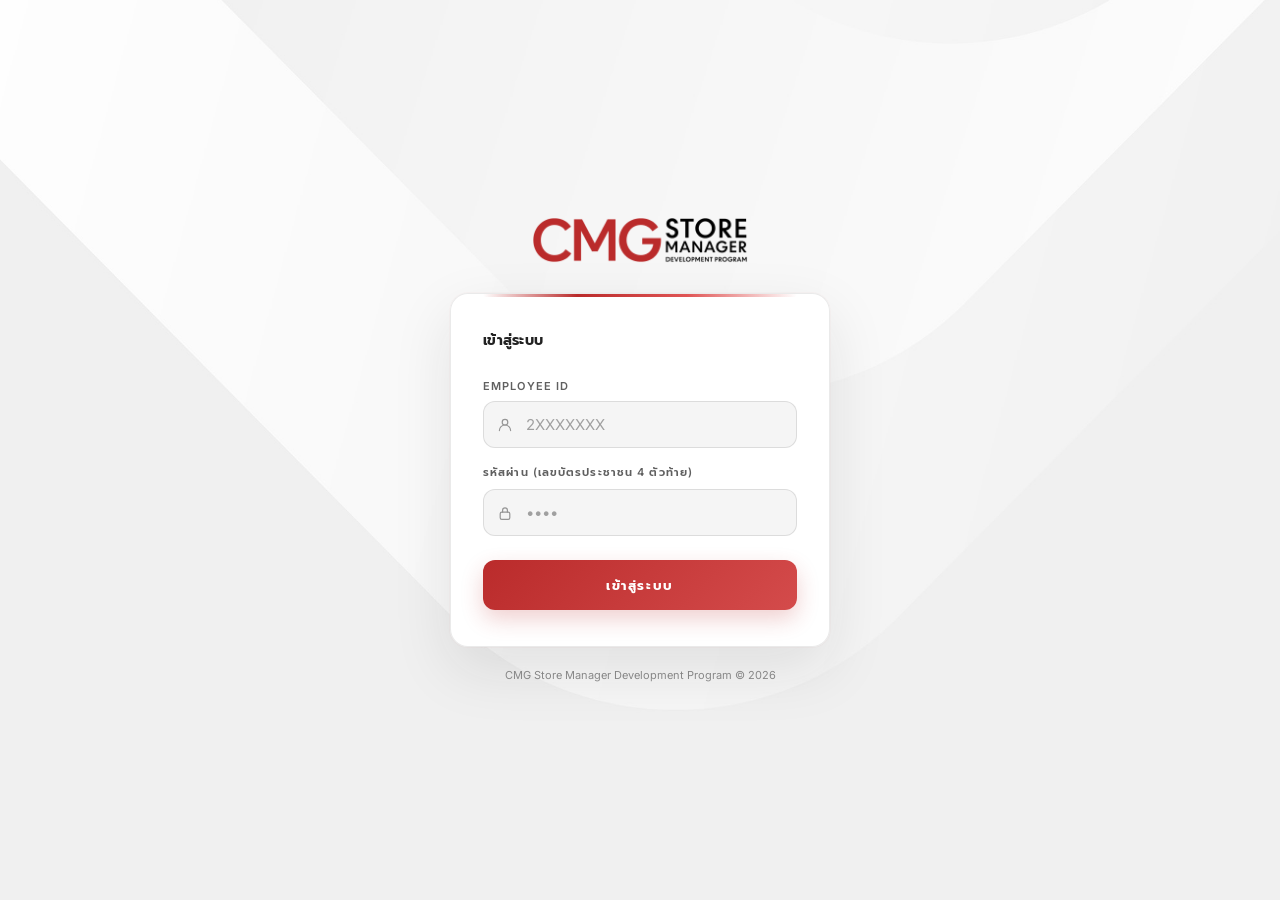
<file: index.html>
<!DOCTYPE html>
<html lang="th">
<head>
  <meta charset="UTF-8">
  <meta name="viewport" content="width=device-width, initial-scale=1.0, viewport-fit=cover">
  <title>CMG Store Manager Development Program</title>
  <link rel="preconnect" href="https://fonts.googleapis.com">
  <link href="https://fonts.googleapis.com/css2?family=Inter:wght@400;500;600;700&family=Manrope:wght@600;700;800&family=Prompt:wght@300;400;500;600;700&display=swap" rel="stylesheet">
  <link rel="preload" as="image" href="images/bg.png">
  <link rel="stylesheet" href="css/app.css">
  <style>
    .brand__img {
      width: 220px;
      max-width: 70vw;
      height: auto;
      display: block;
      margin: 0 auto;
    }

    html, body {
      height: auto;
      min-height: 100%;
      overflow-x: hidden;
      overflow-y: auto;
      padding-bottom: 0 !important;
    }

    /* ── BACKGROUND ─────────────────────────── */
    .bg-layer {
      position: fixed;
      inset: 0;
      z-index: 0;
      background-color: #f5f5f5;
      background-image: url('images/bg.png');
      background-repeat: no-repeat;
      background-position: center center;
      background-size: cover;
      overflow: hidden;
    }

    /* ปิดเอฟเฟกต์พื้นหลังเดิม เพื่อให้แสดงภาพ bg.png โดยไม่ถูกสี/เส้นทับ */
    .bg-layer__blob,
    .bg-layer__lines,
    .bg-layer__vignette {
      display: none;
    }

    /* Animated aurora blobs */
    .bg-layer__blob {
      position: absolute;
      border-radius: 50%;
      filter: blur(70px);
      will-change: transform;
    }

    .bg-layer__blob--1 {
      width: 600px; height: 520px;
      background: radial-gradient(ellipse, rgba(186,43,43,0.13) 0%, transparent 70%);
      top: -120px; right: -100px;
      animation: blobDrift1 10s ease-in-out infinite;
    }
    .bg-layer__blob--2 {
      width: 440px; height: 380px;
      background: radial-gradient(ellipse, rgba(186,43,43,0.08) 0%, transparent 70%);
      bottom: -80px; left: -60px;
      animation: blobDrift2 13s ease-in-out infinite;
    }
    .bg-layer__blob--3 {
      width: 320px; height: 300px;
      background: radial-gradient(ellipse, rgba(201,168,76,0.07) 0%, transparent 70%);
      bottom: 40px; right: 60px;
      animation: blobDrift3 16s ease-in-out infinite;
    }

    /* Sliding diagonal lines */
    .bg-layer__lines {
      position: absolute;
      inset: -100%;
      width: 300%; height: 300%;
      background-image: repeating-linear-gradient(
        -52deg,
        transparent,
        transparent 90px,
        rgba(186,43,43,0.022) 90px,
        rgba(186,43,43,0.022) 91px
      );
      animation: slideLines 20s linear infinite;
    }

    /* Top vignette pulse */
    .bg-layer__vignette {
      position: absolute;
      top: 0; left: 0; right: 0;
      height: 200px;
      background: linear-gradient(180deg, rgba(186,43,43,0.055) 0%, transparent 100%);
      animation: vigPulse 6s ease-in-out infinite;
    }

    @keyframes blobDrift1 {
      0%,100% { transform: translate(0, 0) scale(1); }
      33%     { transform: translate(-28px, 22px) scale(1.06); }
      66%     { transform: translate(18px, -20px) scale(0.95); }
    }
    @keyframes blobDrift2 {
      0%,100% { transform: translate(0, 0) scale(1); }
      40%     { transform: translate(22px, -18px) scale(1.08); }
      70%     { transform: translate(-14px, 20px) scale(0.96); }
    }
    @keyframes blobDrift3 {
      0%,100% { transform: translate(0, 0) scale(1); }
      50%     { transform: translate(-18px, -14px) scale(1.05); }
    }
    @keyframes slideLines {
      from { transform: translateX(0); }
      to   { transform: translateX(33.33%); }
    }
    @keyframes vigPulse {
      0%,100% { opacity: 0.55; }
      50%     { opacity: 1; }
    }

    /* ── LAYOUT ─────────────────────────────── */
    .page {
      position: relative;
      z-index: 1;
      min-height: 100dvh;
      height: auto;
      display: flex;
      flex-direction: column;
      align-items: center;
      justify-content: center;
      padding:
        max(32px, env(safe-area-inset-top, 32px))
        20px
        max(32px, env(safe-area-inset-bottom, 32px));
    }

    /* ── BRAND ──────────────────────────────── */
    .brand {
      text-align: center;
      margin-bottom: 28px;
    }

    .brand__eyebrow {
      font-family: 'Manrope', sans-serif;
      font-size: 10px;
      font-weight: 700;
      letter-spacing: 0.3em;
      color: var(--brand);
      margin-bottom: 12px;
    }

    .brand__logo {
      font-family: 'Manrope', sans-serif;
      font-size: clamp(26px, 7vw, 36px);
      font-weight: 800;
      letter-spacing: 0.12em;
      color: #252525;
      line-height: 1;
    }

    .brand__logo span { color: var(--brand); }

    .brand__sub {
      font-family: 'Manrope', sans-serif;
      font-size: 11px;
      font-weight: 400;
      letter-spacing: 0.25em;
      color: var(--text-2);
      margin-top: 8px;
    }

    .brand__divider {
      width: 44px;
      height: 2px;
      background: linear-gradient(90deg, transparent, var(--gold), transparent);
      margin: 14px auto 0;
    }

    /* ── CARD ───────────────────────────────── */
    .card {
      position: relative;
      width: 100%;
      max-width: 380px;
      background: rgba(255,255,255,0.96);
      border: 1px solid rgba(25,25,25,0.09);
      border-radius: var(--radius-lg);
      padding: 36px 32px;
      box-shadow:
        0 0 0 1px rgba(186,43,43,0.025),
        0 22px 60px rgba(25,25,25,0.10),
        0 1px 0 rgba(255,255,255,0.90) inset;
      animation: cardFloat 6s ease-in-out infinite;
    }

    @keyframes cardFloat {
      0%,100% { transform: translateY(0); }
      50%     { transform: translateY(-5px); }
    }

    .card::before {
      content: '';
      position: absolute;
      top: 0;
      left: 32px;
      right: 32px;
      height: 3px;
      background: linear-gradient(90deg, transparent, var(--brand) 30%, #e05555 65%, transparent);
      border-radius: 0 0 4px 4px;
      animation: barGlow 5s ease-in-out infinite;
    }

    @keyframes barGlow {
      0%,100% { opacity: 0.7; }
      50%     { opacity: 1; filter: drop-shadow(0 1px 6px rgba(186,43,43,0.45)); }
    }

    .card__title {
      font-size: 14px;
      font-weight: 700;
      color: var(--text);
      margin-bottom: 28px;
      letter-spacing: 0.02em;
    }

    /* ── FORM ───────────────────────────────── */
    .field { margin-bottom: 16px; }

    .field__label {
      display: block;
      font-size: 11px;
      font-weight: 600;
      letter-spacing: 0.1em;
      color: var(--text-2);
      margin-bottom: 8px;
    }

    .field__input-wrap { position: relative; }

    .field__icon {
      position: absolute;
      left: 14px;
      top: 50%;
      transform: translateY(-50%);
      width: 16px;
      height: 16px;
      color: #969696;
      pointer-events: none;
      transition: color 0.2s;
    }

    .field__input-wrap:focus-within .field__icon { color: var(--brand); }

    input {
      width: 100%;
      background: #f5f5f5;
      border: 1px solid rgba(25,25,25,0.11);
      border-radius: var(--radius);
      padding: 13px 14px 13px 42px;
      font-size: 15px;
      font-family: 'Inter', sans-serif;
      color: var(--text);
      outline: none;
      box-shadow: none;
      transition: border-color 0.2s, box-shadow 0.2s, background 0.2s;
      -webkit-appearance: none;
      letter-spacing: 0.05em;
    }

    input::placeholder { color: #a0a0a0; letter-spacing: 0; }

    input:hover {
      background: #ffffff;
      border-color: rgba(25,25,25,0.18);
    }

    input:focus {
      background: #ffffff;
      border-color: var(--brand);
      box-shadow: 0 0 0 3px rgba(186,43,43,0.10);
    }

    input.input--error { border-color: var(--error); background: #fffafa; }

    input:-webkit-autofill,
    input:-webkit-autofill:hover,
    input:-webkit-autofill:focus {
      -webkit-text-fill-color: var(--text);
      -webkit-box-shadow: 0 0 0 1000px #f5f5f5 inset;
      box-shadow: 0 0 0 1000px #f5f5f5 inset;
      caret-color: var(--text);
      transition: background-color 9999s ease-in-out 0s;
    }

    /* ── BUTTON ─────────────────────────────── */
    .btn-login {
      width: 100%;
      min-height: 50px;
      margin-top: 8px;
      padding: 15px;
      background: linear-gradient(135deg, var(--brand) 0%, var(--brand-light) 100%);
      border: none;
      border-radius: var(--radius);
      font-family: 'Prompt', sans-serif;
      font-size: 13px;
      font-weight: 700;
      letter-spacing: 0.12em;
      color: #ffffff;
      cursor: pointer;
      box-shadow: 0 9px 22px rgba(186,43,43,0.22);
      transition: background 0.2s, box-shadow 0.2s, opacity 0.2s, transform 0.15s;
      position: relative;
      overflow: hidden;
    }

    .btn-login:hover {
      background: linear-gradient(135deg, var(--brand-hover) 0%, var(--brand) 100%);
      box-shadow: 0 11px 26px rgba(186,43,43,0.27);
    }

    .btn-login:active { transform: scale(0.98); }

    .btn-login:disabled {
      background: #c98a8a;
      box-shadow: none;
      opacity: 0.72;
      cursor: not-allowed;
      transform: none;
    }

    .btn-login__spinner {
      display: none;
      width: 18px;
      height: 18px;
      border: 2px solid rgba(255,255,255,0.38);
      border-top-color: #ffffff;
      border-radius: 50%;
      animation: spin 0.6s linear infinite;
      margin: 0 auto;
    }

    .btn-login.loading .btn-login__text { display: none; }
    .btn-login.loading .btn-login__spinner { display: block; }

    /* ── ERROR MSG ───────────────────────────── */
    .error-msg {
      display: none;
      align-items: center;
      gap: 8px;
      margin-top: 14px;
      padding: 12px 14px;
      background: var(--error-soft);
      border: 1px solid rgba(186,43,43,0.22);
      border-radius: var(--radius);
      font-size: 13px;
      color: var(--error);
    }

    .error-msg.visible { display: flex; }

    /* ── HINT ───────────────────────────────── */
    .hint {
      margin-top: 20px;
      text-align: center;
      font-size: 11px;
      color: var(--text-3);
      line-height: 1.6;
    }

    /* ── TOAST ───────────────────────────────── */
    .toast {
      position: fixed;
      bottom: calc(24px + env(safe-area-inset-bottom, 0px));
      left: 50%;
      transform: translateX(-50%) translateY(20px);
      background: rgba(255,255,255,0.98);
      border: 1px solid var(--border);
      border-radius: 100px;
      padding: 12px 20px;
      font-size: 13px;
      color: var(--text);
      opacity: 0;
      transition: opacity 0.25s, transform 0.25s;
      z-index: 9999;
      max-width: 90vw;
      white-space: normal;
      text-align: center;
      box-shadow: 0 12px 34px rgba(25,25,25,0.13);
    }

    .toast--show { opacity: 1; transform: translateX(-50%) translateY(0); }
    .toast--success { color: var(--success); background: var(--success-soft); border-color: rgba(38,117,81,0.25); }
    .toast--error   { color: var(--error);   background: var(--error-soft);   border-color: rgba(186,43,43,0.25); }

    /* ── OVERLAY ─────────────────────────────── */
    .overlay {
      display: none;
      position: fixed;
      inset: 0;
      z-index: 100;
      background: rgba(25,25,25,0.50);
      backdrop-filter: blur(6px);
      align-items: center;
      justify-content: center;
      padding: 24px;
    }

    .overlay.visible { display: flex; }

    .overlay__card {
      background: #ffffff;
      border: 1px solid var(--border);
      border-radius: var(--radius-lg);
      padding: 40px 32px;
      max-width: 340px;
      width: 100%;
      text-align: center;
      box-shadow: 0 32px 80px rgba(25,25,25,0.22);
      animation: popIn 0.3s cubic-bezier(0.34,1.56,0.64,1);
    }

    .overlay__icon {
      width: 56px;
      height: 56px;
      background: var(--brand-soft);
      border: 1px solid rgba(186,43,43,0.20);
      border-radius: 50%;
      display: flex;
      align-items: center;
      justify-content: center;
      margin: 0 auto 20px;
    }

    .overlay__icon svg { width: 24px; height: 24px; color: var(--brand); }

    .overlay__title {
      font-family: 'Prompt', sans-serif;
      font-size: 20px;
      font-weight: 800;
      color: var(--text);
      margin-bottom: 8px;
    }

    .overlay__body {
      font-size: 14px;
      color: var(--text-2);
      line-height: 1.6;
      margin-bottom: 6px;
    }

    .overlay__point {
      font-family: 'Manrope', sans-serif;
      font-size: 42px;
      font-weight: 800;
      color: var(--gold-dark);
      line-height: 1;
      margin: 16px 0 4px;
    }

    .overlay__point-label {
      font-size: 13px;
      color: var(--text-2);
      margin-bottom: 28px;
      letter-spacing: 0.1em;
    }

    .btn-confirm {
      width: 100%;
      padding: 14px;
      background: linear-gradient(135deg, var(--brand) 0%, var(--brand-light) 100%);
      border: none;
      border-radius: var(--radius);
      font-family: 'Prompt', sans-serif;
      font-size: 13px;
      font-weight: 700;
      letter-spacing: 0.1em;
      color: #ffffff;
      cursor: pointer;
      box-shadow: 0 9px 22px rgba(186,43,43,0.20);
      transition: background 0.2s, opacity 0.2s;
    }

    .btn-confirm:hover {
      background: linear-gradient(135deg, var(--brand-hover) 0%, var(--brand) 100%);
    }

    /* ── ANIMATIONS ─────────────────────────── */
    @keyframes spin {
      to { transform: rotate(360deg); }
    }

    @keyframes popIn {
      from { opacity: 0; transform: scale(0.9) translateY(10px); }
      to   { opacity: 1; transform: scale(1)   translateY(0); }
    }

    /* ── RESPONSIVE ─────────────────────────── */
    @media (max-width: 420px) {
      .card { padding: 28px 22px; }
      .card::before { left: 22px; right: 22px; }
      .page { padding-inline: 18px; }
    }

    @media (max-height: 680px) {
      .brand { margin-bottom: 20px; }
      .brand__logo { font-size: 24px; }
      .card { padding: 24px 22px; }
      .card__title { margin-bottom: 20px; }
      .field { margin-bottom: 12px; }
    }

    /* Reduce motion */
    @media (prefers-reduced-motion: reduce) {
      .bg-layer__blob,
      .bg-layer__lines,
      .bg-layer__vignette,
      .card,
      .card::before { animation: none; }
    }
  </style>
</head>
<body>

<div class="bg-layer">
  <div class="bg-layer__blob bg-layer__blob--1"></div>
  <div class="bg-layer__blob bg-layer__blob--2"></div>
  <div class="bg-layer__blob bg-layer__blob--3"></div>
  <div class="bg-layer__lines"></div>
  <div class="bg-layer__vignette"></div>
</div>

<div class="page">

  <!-- Brand -->
  <div class="brand">
    <img 
      src="images/logo.png" 
      alt="CMG Store Manager Development Program"
      class="brand__img"
    >
  </div>

  <!-- Login Card -->
  <div class="card">
    <p class="card__title">เข้าสู่ระบบ</p>

    <div class="field">
      <label class="field__label" for="empId">EMPLOYEE ID</label>
      <div class="field__input-wrap">
        <input
          id="empId"
          type="text"
          inputmode="numeric"
          placeholder="2XXXXXXX"
          maxlength="8"
          autocomplete="username"
        >
        <svg class="field__icon" viewBox="0 0 20 20" fill="none" stroke="currentColor" stroke-width="1.5">
          <circle cx="10" cy="6.5" r="3.5"/>
          <path d="M3 17c0-3.866 3.134-7 7-7s7 3.134 7 7" stroke-linecap="round"/>
        </svg>
      </div>
    </div>

    <div class="field">
      <label class="field__label" for="pin">รหัสผ่าน (เลขบัตรประชาชน 4 ตัวท้าย)</label>
      <div class="field__input-wrap">
        <input
          id="pin"
          type="password"
          inputmode="numeric"
          placeholder="••••"
          maxlength="4"
          autocomplete="current-password"
        >
        <svg class="field__icon" viewBox="0 0 20 20" fill="none" stroke="currentColor" stroke-width="1.5">
          <rect x="4" y="9" width="12" height="9" rx="2"/>
          <path d="M7 9V6.5a3 3 0 1 1 6 0V9" stroke-linecap="round"/>
        </svg>
      </div>
    </div>

    <button class="btn-login" id="loginBtn" onclick="handleLogin()">
      <span class="btn-login__text">เข้าสู่ระบบ</span>
      <div class="btn-login__spinner"></div>
    </button>

    <div class="error-msg" id="errorMsg">
      <svg width="14" height="14" viewBox="0 0 20 20" fill="currentColor">
        <path fill-rule="evenodd" d="M18 10a8 8 0 11-16 0 8 8 0 0116 0zm-7 4a1 1 0 11-2 0 1 1 0 012 0zm-1-9a1 1 0 00-1 1v4a1 1 0 102 0V6a1 1 0 00-1-1z"/>
      </svg>
      <span id="errorText"></span>
    </div>
  </div>

  <p class="hint">CMG Store Manager Development Program &copy; 2026</p>

</div>

<!-- First Login Bonus Overlay -->
<div class="overlay" id="bonusOverlay">
  <div class="overlay__card">
    <div class="overlay__icon">
      <svg viewBox="0 0 24 24" fill="none" stroke="currentColor" stroke-width="1.5">
        <path d="M12 2l2.4 7.4H22l-6.2 4.5 2.4 7.4L12 17l-6.2 4.3 2.4-7.4L2 9.4h7.6z" stroke-linejoin="round"/>
      </svg>
    </div>
    <h2 class="overlay__title">ยินดีต้อนรับ!</h2>
    <p class="overlay__body">คุณเข้าสู่ระบบครั้งแรก<br>รับโบนัสพิเศษทันที</p>
    <div class="overlay__point">+5</div>
    <p class="overlay__point-label">POINTS</p>
    <button class="btn-confirm" onclick="confirmBonus()">รับ Point เลย</button>
  </div>
</div>

<script src="js/config.js"></script>
<script>
  if (Session.get()) {
    window.location.href = 'pages/home.html';
  }

  document.getElementById('empId').addEventListener('input', e => {
    e.target.value = e.target.value.replace(/\D/g, '').slice(0, 8);
    clearError();
  });

  document.getElementById('pin').addEventListener('input', e => {
    e.target.value = e.target.value.replace(/\D/g, '').slice(0, 4);
    clearError();
  });

  document.addEventListener('keydown', e => {
    if (e.key === 'Enter') handleLogin();
  });

  function setLoading(state) {
    const btn = document.getElementById('loginBtn');
    btn.disabled = state;
    btn.classList.toggle('loading', state);
  }

  function showError(msg) {
    const box = document.getElementById('errorMsg');
    document.getElementById('errorText').textContent = msg;
    box.classList.add('visible');
    document.getElementById('empId').classList.add('input--error');
    document.getElementById('pin').classList.add('input--error');
  }

  function clearError() {
    document.getElementById('errorMsg').classList.remove('visible');
    document.getElementById('empId').classList.remove('input--error');
    document.getElementById('pin').classList.remove('input--error');
  }

  async function handleLogin() {
    const empId = document.getElementById('empId').value.trim();
    const pin   = document.getElementById('pin').value.trim();

    if (!empId || !pin) {
      showError('กรุณากรอก Employee ID และรหัสผ่าน');
      return;
    }
    if (!/^2\d{7}$/.test(empId)) {
      showError('Employee ID ต้องขึ้นต้นด้วย 2 และมี 8 หลัก');
      return;
    }
    if (pin.length !== 4) {
      showError('รหัสผ่านต้องเป็นตัวเลข 4 หลัก');
      return;
    }

    setLoading(true);
    clearError();

    const result = await api('login', { empId, pin });

    setLoading(false);

    if (!result.success) {
      showError(result.message || 'เข้าสู่ระบบไม่สำเร็จ');
      return;
    }

    Session.save(result.user);

    if (!result.user.firstLogin) {
      document.getElementById('bonusOverlay').classList.add('visible');
    } else {
      window.location.href = 'pages/home.html';
    }
  }

  async function confirmBonus() {
    const session = Session.get();
    if (!session) return;

    const result = await api('firstLoginBonus', { empId: session.empId });

    if (result.success) {
      session.availablePoint = result.newAvailable;
      session.totalPoint = result.newTotal;
      Session.save(session);
      showToast('+5 Points รับสำเร็จ!', 'success');
    }

    setTimeout(() => {
      window.location.href = 'pages/home.html';
    }, 800);
  }
</script>
</body>
</html>
</file>
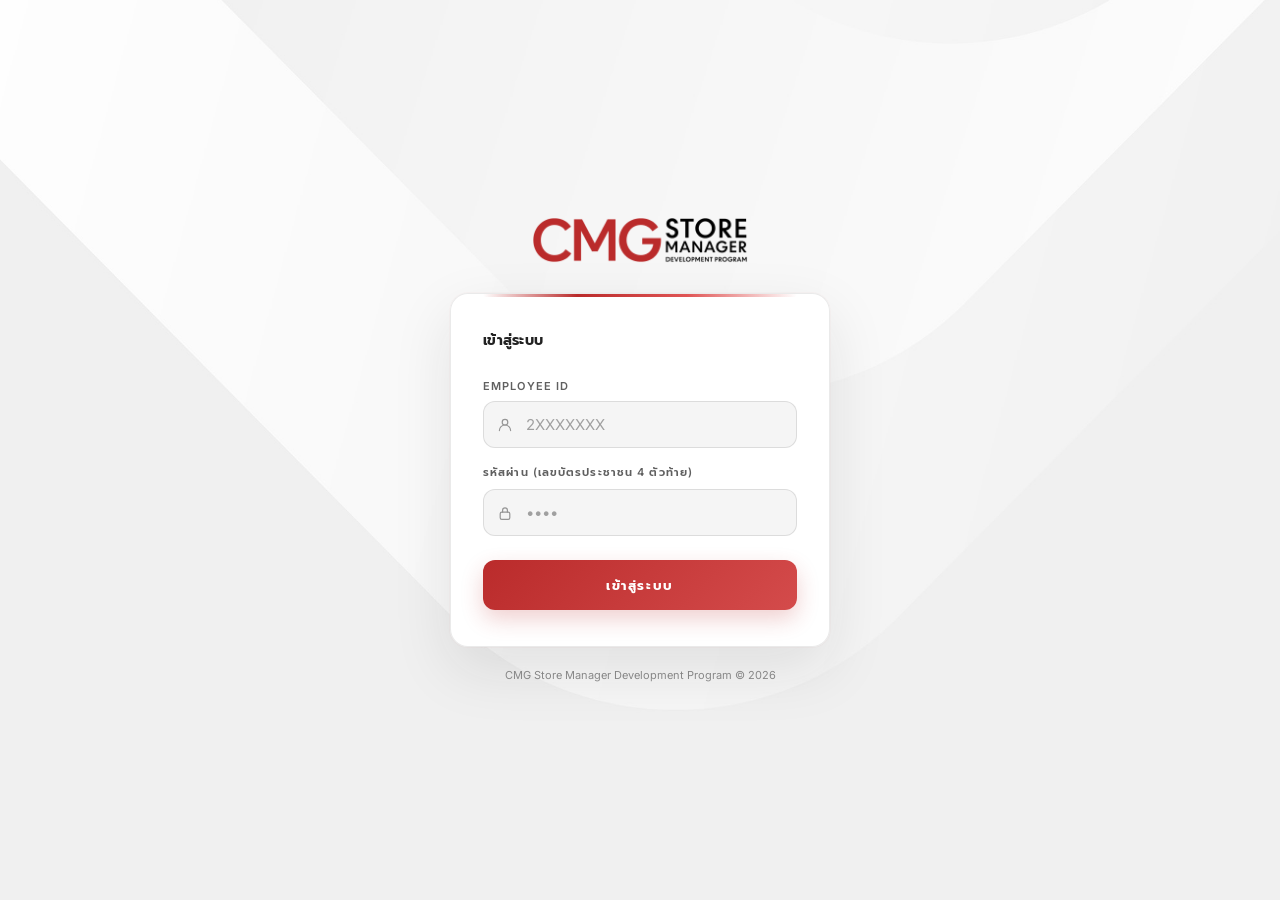
<file: pages/calendar.html>
<!DOCTYPE html>
<html lang="th">
<head>
  <meta charset="UTF-8">
  <meta name="viewport" content="width=device-width, initial-scale=1.0, viewport-fit=cover">
  <title>Calendar</title>
  <link rel="preconnect" href="https://fonts.googleapis.com">
  <link href="https://fonts.googleapis.com/css2?family=Inter:wght@400;500;600;700&family=Manrope:wght@600;700;800&family=Prompt:wght@300;400;500;600;700&display=swap" rel="stylesheet">
  <link rel="stylesheet" href="../css/app.css">
  <style>
    body::before {
      content: '';
      position: fixed;
      top: -20%;
      left: -10%;
      width: 60vw;
      height: 60vw;
      background: radial-gradient(circle, rgba(186,43,43,.04) 0%, transparent 70%);
      pointer-events: none;
      z-index: 0;
    }
    .page-body { position: relative; z-index: 1; }

    .calendar-intro { margin: 4px 0 22px; }
    .calendar-eyebrow {
      color: var(--brand); font: 700 10px/1 'Manrope', sans-serif;
      letter-spacing: .18em; margin-bottom: 9px;
    }
    .calendar-title {
      font: 800 clamp(25px, 7vw, 34px)/1.15 'Manrope', sans-serif;
      letter-spacing: -.03em; margin-bottom: 9px;
    }
    .calendar-copy { color: var(--text-2); font-size: 13px; line-height: 1.65; }

    .course-list { display: grid; gap: 14px; }
    .course-card {
      position: relative; overflow: hidden; background: var(--surface);
      border: 1px solid var(--border); border-radius: var(--radius-lg);
      box-shadow: 0 8px 26px rgba(25,25,25,.055);
      transition: border-color .2s, box-shadow .2s, transform .2s;
    }
    .course-card:hover {
      border-color: var(--border-hover);
      box-shadow: 0 12px 34px rgba(25,25,25,.08);
      transform: translateY(-1px);
    }
    .course-card.is-past { opacity: .72; }
    .course-card__accent {
      position: absolute; top: 0; bottom: 0; left: 0; width: 3px;
      background: var(--brand);
    }
    .course-card.is-online .course-card__accent { background: var(--info); }
    .course-card.is-past .course-card__accent { background: var(--text-3); }
    .course-card__body { padding: 18px 18px 16px 20px; }
    .course-top { display: flex; justify-content: space-between; align-items: flex-start; gap: 14px; }
    .course-date {
      width: 54px; flex: 0 0 54px; padding: 9px 5px; text-align: center;
      border-radius: 12px; background: var(--surface-2); border: 1px solid var(--border);
    }
    .course-date__day { color: var(--brand); font: 800 22px/1 'Manrope', sans-serif; }
    .course-date__month { color: var(--text-2); font-size: 10px; margin-top: 5px; letter-spacing: .05em; }
    .course-info { min-width: 0; flex: 1; }
    .course-labels { display: flex; flex-wrap: wrap; gap: 6px; margin-bottom: 8px; }
    .course-pill {
      display: inline-flex; align-items: center; min-height: 22px; padding: 3px 8px;
      border-radius: 99px; font-size: 9px; font-weight: 700; letter-spacing: .06em;
    }
    .course-pill--journey { color: var(--brand); background: var(--brand-dim); }
    .course-pill--classroom { color: var(--info); background: var(--info-soft, rgba(84,123,165,.10)); }
    .course-pill--online { color: var(--success); background: var(--success-soft, rgba(49,134,95,.10)); }
    .course-pill--past { color: var(--text-2); background: var(--surface-2); }
    .course-name { color: var(--text); font: 700 15px/1.45 'Manrope', sans-serif; }
    .course-meta { display: grid; gap: 8px; margin-top: 15px; }
    .course-meta__item { display: flex; align-items: flex-start; gap: 9px; color: var(--text-2); font-size: 12px; line-height: 1.45; }
    .course-meta__item svg { width: 15px; height: 15px; flex: 0 0 15px; color: var(--text-3); margin-top: 1px; }
    .course-actions {
      display: grid; grid-template-columns: repeat(3, minmax(0, 1fr)); gap: 9px;
      padding: 13px 18px 15px 20px; border-top: 1px solid var(--border);
      background: var(--surface);
    }
    .test-btn {
  min-height: 44px;
  display: inline-flex;
  align-items: center;
  justify-content: center;
  gap: 7px;
  padding: 10px;
  border-radius: 10px;
  border: 1px solid var(--brand);
  background: linear-gradient(
    135deg,
    var(--brand),
    var(--brand-light)
  );
  color: #ffffff;
  cursor: pointer;
  font: 600 11px/1 'Inter', sans-serif;
  box-shadow: 0 5px 14px rgba(186, 43, 43, 0.16);
  transition:
    background 0.2s,
    border-color 0.2s,
    box-shadow 0.2s,
    transform 0.15s;
}

.test-btn:hover {
  color: #ffffff;
  border-color: var(--brand-hover);
  background: var(--brand-hover);
  box-shadow: 0 7px 18px rgba(186, 43, 43, 0.22);
}

.test-btn:active {
  transform: scale(0.97);
}

.test-btn svg {
  width: 15px;
  height: 15px;
}

/* ทำข้อสอบแล้ว */
.test-btn.is-completed,
.test-btn:disabled {
  color: #777777;
  background: #e5e5e5;
  border-color: #d5d5d5;
  box-shadow: none;
  cursor: not-allowed;
  opacity: 1;
}

.test-btn.is-completed:hover,
.test-btn:disabled:hover {
  color: #777777;
  background: #e5e5e5;
  border-color: #d5d5d5;
  box-shadow: none;
  transform: none;
}
/* ยังไม่ถึงวันหลักสูตร */
.test-btn.is-locked {
  color: #999999;
  background: #f0f0f0;
  border-color: #e0e0e0;
  box-shadow: none;
  cursor: not-allowed;
  opacity: 1;
}
.test-btn.is-locked:hover {
  color: #999999;
  background: #f0f0f0;
  border-color: #e0e0e0;
  box-shadow: none;
  transform: none;
}
    .loading-list { display: grid; gap: 14px; }
    .loading-card { height: 205px; border-radius: var(--radius-lg); }
    .state-card {
      background: var(--surface); border: 1px solid var(--border);
      border-radius: var(--radius-lg); box-shadow: 0 8px 26px rgba(25,25,25,.055);
    }
    .state-card .btn { min-height: 44px; margin-top: 16px; }

    .page-header__back { min-width: 44px; min-height: 44px; }
    .nav-item { min-height: 48px; }
    button:focus-visible, a:focus-visible {
      outline: 2px solid var(--brand); outline-offset: 3px;
    }
    @media (max-width: 360px) {
      .page-body { padding-inline: 16px; }
      .course-card__body { padding-inline: 16px; }
      .course-actions { padding-inline: 16px; }
    }
  </style>
</head>
<body>
  <header class="page-header">
    <button class="page-header__back" type="button" onclick="location.href='home.html'" aria-label="กลับหน้าหลัก">
      <svg viewBox="0 0 20 20" fill="none" stroke="currentColor" stroke-width="1.5" aria-hidden="true">
        <path d="M13 4l-6 6 6 6" stroke-linecap="round" stroke-linejoin="round"/>
      </svg>
      Back
    </button>
    <div class="page-header__title">CALENDAR</div>
    <div style="width:44px" aria-hidden="true"></div>
  </header>

  <main class="page-body">
    <section class="calendar-intro" aria-labelledby="calendarTitle">
      <div class="calendar-eyebrow">LEARNING JOURNEY</div>
      <h1 class="calendar-title" id="calendarTitle">Course Calendar & Test</h1>
      <p class="calendar-copy">ตารางหลักสูตรและแบบทดสอบ</p>
    </section>

    <div id="courseContent" aria-live="polite" aria-busy="true">
      <div class="loading-list" aria-label="กำลังโหลดหลักสูตร">
        <div class="skeleton loading-card"></div>
        <div class="skeleton loading-card"></div>
        <div class="skeleton loading-card"></div>
      </div>
    </div>
  </main>

  <!-- BOTTOM NAV — 5 tabs -->
<nav class="bottom-nav">
  <a class="nav-item" href="home.html">
    <div class="nav-icon-wrap">
      <svg viewBox="0 0 24 24" fill="none" stroke="currentColor" stroke-width="1.5">
        <path d="M3 12L12 3l9 9" stroke-linecap="round" stroke-linejoin="round"/>
        <path d="M9 21V12h6v9" stroke-linecap="round" stroke-linejoin="round"/>
      </svg>
    </div>
    <span class="nav-item__label">Home</span>
  </a>
  <a class="nav-item active" href="calendar.html">  <!-- ← active ที่นี่ -->
    <div class="nav-icon-wrap">
      <svg viewBox="0 0 24 24" fill="none" stroke="currentColor" stroke-width="1.5">
        <rect x="3" y="4" width="18" height="18" rx="3"/>
        <path d="M16 2v4M8 2v4M3 10h18" stroke-linecap="round"/>
      </svg>
    </div>
    <span class="nav-item__label">Calendar</span>
  </a>
  <a class="nav-item" href="ranking.html">
    <div class="nav-icon-wrap">
      <svg viewBox="0 0 24 24" fill="none" stroke="currentColor" stroke-width="1.5">
        <path d="M18 20V10M12 20V4M6 20v-6" stroke-linecap="round"/>
      </svg>
    </div>
    <span class="nav-item__label">Ranking</span>
  </a>
  <a class="nav-item" href="redeem.html">
    <div class="nav-icon-wrap">
      <svg viewBox="0 0 24 24" fill="none" stroke="currentColor" stroke-width="1.5">
        <path d="M20 12v7a2 2 0 0 1-2 2H6a2 2 0 0 1-2-2v-7M22 7H2v5h20V7zM12 22V7"/>
      </svg>
    </div>
    <span class="nav-item__label">Redeem</span>
  </a>
  <a class="nav-item" href="knowledge.html">
    <div class="nav-icon-wrap">
      <svg viewBox="0 0 24 24" fill="none" stroke="currentColor" stroke-width="1.5">
        <path d="M4 5.5A2.5 2.5 0 0 1 6.5 3H11v16H6.5A2.5 2.5 0 0 0 4 21.5v-16Z" stroke-linejoin="round"/>
        <path d="M20 5.5A2.5 2.5 0 0 0 17.5 3H13v16h4.5a2.5 2.5 0 0 1 2.5 2.5v-16Z" stroke-linejoin="round"/>
      </svg>
    </div>
    <span class="nav-item__label">Knowledge</span>
  </a>
</nav>

  <script src="../js/config.js"></script>
  <script>
    const session = Session.require();
    const MONTH_TH = ['ม.ค.','ก.พ.','มี.ค.','เม.ย.','พ.ค.','มิ.ย.','ก.ค.','ส.ค.','ก.ย.','ต.ค.','พ.ย.','ธ.ค.'];
    let courses = [];

    function parseCourseDate(value) {
      if (!value) return null;
      const direct = new Date(value);
      if (!Number.isNaN(direct.getTime())) return direct;

      const match = String(value).trim().match(/^(\d{1,2})[\/-](\d{1,2})[\/-](\d{4})$/);
      if (!match) return null;
      let year = Number(match[3]);
      if (year > 2400) year -= 543;
      const parsed = new Date(year, Number(match[2]) - 1, Number(match[1]));
      return Number.isNaN(parsed.getTime()) ? null : parsed;
    }

    function isPastCourse(course) {
      const date = parseCourseDate(course.Date);
      if (!date) return false;
      const endOfDay = new Date(date);
      endOfDay.setHours(23, 59, 59, 999);
      return endOfDay < new Date();
    }

    function textElement(tag, className, text) {
      const element = document.createElement(tag);
      element.className = className;
      element.textContent = text ?? '';
      return element;
    }

    function icon(path) {
      const svg = document.createElementNS('http://www.w3.org/2000/svg', 'svg');
      svg.setAttribute('viewBox', '0 0 24 24');
      svg.setAttribute('fill', 'none');
      svg.setAttribute('stroke', 'currentColor');
      svg.setAttribute('stroke-width', '1.5');
      svg.setAttribute('aria-hidden', 'true');
      svg.innerHTML = path;
      return svg;
    }

    function metaItem(type, text) {
      const item = document.createElement('div');
      item.className = 'course-meta__item';
      const paths = {
        time: '<circle cx="12" cy="12" r="9"/><path d="M12 7v5l3 2" stroke-linecap="round"/>',
        location: '<path d="M20 10c0 5-8 11-8 11S4 15 4 10a8 8 0 1 1 16 0z"/><circle cx="12" cy="10" r="2.5"/>',
        format: '<rect x="3" y="5" width="18" height="14" rx="2"/><path d="M8 21h8M12 19v2"/>'
      };
      item.append(icon(paths[type]), textElement('span', '', text));
      return item;
    }

    function isCompleted(value) {
      const normalized = String(value ?? '').trim().toLowerCase();
      return value === true || value === 1 || normalized === 'true' || normalized === '1';
    }

    function createTestButton(label, type, course) {
  const button = document.createElement('button');
  const completed = type === 'pre'
    ? isCompleted(course.PreTestCompleted)
    : isCompleted(course.PostTestCompleted);

  // ตรวจว่ายังไม่ถึงวันที่ของหลักสูตร
  const courseDate = parseCourseDate(course.Date);
  const today = new Date();
  today.setHours(0, 0, 0, 0);
  const isLocked = courseDate ? courseDate > today : false;

  button.type = 'button';
  button.className = 'test-btn';
  button.setAttribute('aria-label', `${label} ${course.CourseName || ''}`);

  // 1) ยังไม่ถึงวัน — ล็อกก่อนเลย
  if (isLocked) {
    button.classList.add('is-locked');
    button.disabled = true;
    button.setAttribute('aria-disabled', 'true');
    button.append(
      icon('<path d="M12 11V7a4 4 0 1 0-8 0v4M4 11h12v10H4V11z" stroke-linecap="round" stroke-linejoin="round"/>'),
      document.createTextNode(label)
    );
    return button;
  }

  // 2) ทำแล้ว
  if (completed) {
    button.classList.add('is-completed');
    button.disabled = true;
    button.setAttribute('aria-disabled', 'true');
    button.append(
      icon('<path d="M5 12l4 4L19 6" stroke-linecap="round" stroke-linejoin="round"/>'),
      document.createTextNode(`${label} — ทำแล้ว`)
    );
    return button;
  }

  // 3) พร้อมทำ
  button.append(
    icon('<path d="M8 3h8l4 4v14H4V3h4zM14 3v5h5M8 13h8M8 17h5" stroke-linecap="round" stroke-linejoin="round"/>'),
    document.createTextNode(label)
  );

  button.addEventListener('click', () => {
    const courseId = course.CourseID;
    if (!courseId) {
      showToast('ไม่พบรหัสหลักสูตร', 'error');
      return;
    }
    window.location.href =
      `test.html?course=${encodeURIComponent(courseId)}` +
      `&type=${encodeURIComponent(type)}`;
  });

  return button;
}

    function createEvaluationButton(course) {
      const button = document.createElement('button');
      const completed = isCompleted(course.EvaluationCompleted);
      const postCompleted = isCompleted(course.PostTestCompleted);

      // ใช้เงื่อนไขวันเดียวกับปุ่มข้อสอบ
      const courseDate = parseCourseDate(course.Date);
      const today = new Date();
      today.setHours(0, 0, 0, 0);
      const isDateLocked = courseDate ? courseDate > today : false;

      button.type = 'button';
      button.className = 'test-btn';
      button.setAttribute('aria-label', `Evaluate ${course.CourseName || ''}`);

      // ทำแบบประเมินแล้ว
      if (completed) {
        button.classList.add('is-completed');
        button.disabled = true;
        button.setAttribute('aria-disabled', 'true');
        button.append(
          icon('<path d="M5 12l4 4L19 6" stroke-linecap="round" stroke-linejoin="round"/>'),
          document.createTextNode('Evaluate — ทำแล้ว')
        );
        return button;
      }

      // ยังไม่ถึงวันหลักสูตร หรือยังทำ Post-test ไม่เสร็จ
      if (isDateLocked || !postCompleted) {
        button.classList.add('is-locked');
        button.disabled = true;
        button.setAttribute('aria-disabled', 'true');
        button.title = isDateLocked
          ? 'ยังไม่ถึงวันหลักสูตร'
          : 'กรุณาทำ Post-test ให้เสร็จก่อน';
        button.append(
          icon('<path d="M7 11V8a5 5 0 0 1 10 0v3M6 11h12v10H6V11z" stroke-linecap="round" stroke-linejoin="round"/>'),
          document.createTextNode('Evaluate')
        );
        return button;
      }

      // พร้อมทำแบบประเมิน
      button.append(
        icon('<path d="M4 20h16M6 17l2-7 4 4 6-9M17 5h2v2" stroke-linecap="round" stroke-linejoin="round"/>'),
        document.createTextNode('Evaluate')
      );

      button.addEventListener('click', () => {
        const courseId = String(course.CourseID || '').trim();
        if (!courseId) {
          showToast('ไม่พบรหัสหลักสูตร', 'error');
          return;
        }
        window.location.href = `evaluation.html?course=${encodeURIComponent(courseId)}`;
      });

      return button;
    }

    function createCourseCard(course) {
      const date = parseCourseDate(course.Date);
      const past = isPastCourse(course);
      const online = String(course.Format || '').toLowerCase() === 'online';
      const card = document.createElement('article');
      card.className = `course-card${past ? ' is-past' : ''}${online ? ' is-online' : ''}`;

      const accent = document.createElement('div');
      accent.className = 'course-card__accent';
      accent.setAttribute('aria-hidden', 'true');

      const body = document.createElement('div');
      body.className = 'course-card__body';
      const top = document.createElement('div');
      top.className = 'course-top';

      const dateBlock = document.createElement('div');
      dateBlock.className = 'course-date';
      dateBlock.append(
        textElement('div', 'course-date__day', date ? date.getDate() : '—'),
        textElement('div', 'course-date__month', date ? `${MONTH_TH[date.getMonth()]} ${date.getFullYear() + 543}` : 'ไม่ระบุ')
      );

      const info = document.createElement('div');
      info.className = 'course-info';
      const labels = document.createElement('div');
      labels.className = 'course-labels';
      if (course.JourneyNo) labels.appendChild(textElement('span', 'course-pill course-pill--journey', `MODULE ${course.JourneyNo}`));
      labels.appendChild(textElement('span', `course-pill course-pill--${online ? 'online' : 'classroom'}`, online ? 'ONLINE' : 'CLASSROOM'));
      if (past) labels.appendChild(textElement('span', 'course-pill course-pill--past', 'COMPLETED'));
      info.append(labels, textElement('h2', 'course-name', course.CourseName || 'ไม่ระบุชื่อหลักสูตร'));
      top.append(dateBlock, info);

      const meta = document.createElement('div');
      meta.className = 'course-meta';
      meta.append(
        metaItem('time', course.Time || 'ยังไม่ระบุเวลา'),
        metaItem('location', course.Location || (online ? 'Online' : 'ยังไม่ระบุสถานที่')),
        metaItem('format', online ? 'เรียนผ่านระบบ Online' : 'เข้าอบรมแบบ Classroom')
      );
      body.append(top, meta);

      const actions = document.createElement('div');
      actions.className = 'course-actions';
      actions.append(
        createTestButton('Pre-test', 'pre', course),
        createTestButton('Post-test', 'post', course),
        createEvaluationButton(course)
      );
      card.append(accent, body, actions);
      return card;
    }

    function renderCourses() {
  const content = document.getElementById('courseContent');
  const list = courses;

  content.setAttribute('aria-busy', 'false');

      if (!list.length) {
        content.innerHTML = '<div class="state-card empty-state"><svg viewBox="0 0 24 24" fill="none" stroke="currentColor" stroke-width="1.5" aria-hidden="true"><rect x="3" y="4" width="18" height="18" rx="3"/><path d="M16 2v4M8 2v4M3 10h18"/></svg><p>ไม่พบหลักสูตรในหมวดนี้</p></div>';
        return;
      }

      const courseList = document.createElement('div');
      courseList.className = 'course-list';
      list.forEach(course => courseList.appendChild(createCourseCard(course)));
      content.replaceChildren(courseList);
    }

    function renderError(message) {
      const content = document.getElementById('courseContent');
      content.setAttribute('aria-busy', 'false');
      content.innerHTML = '<div class="state-card empty-state"><svg viewBox="0 0 24 24" fill="none" stroke="currentColor" stroke-width="1.5" aria-hidden="true"><circle cx="12" cy="12" r="9"/><path d="M12 8v5M12 16h.01" stroke-linecap="round"/></svg><p>โหลดตารางหลักสูตรไม่สำเร็จ</p><small id="courseError" style="display:block;margin-top:6px"></small><button class="btn btn--ghost" type="button" onclick="loadCourses()">ลองใหม่</button></div>';
      document.getElementById('courseError').textContent = message || 'กรุณาลองใหม่อีกครั้ง';
    }

    async function loadCourses() {
      const content = document.getElementById('courseContent');
      content.setAttribute('aria-busy', 'true');
      const [result, evaluationStatus] = await Promise.all([
        api('getCourses', { empId: session.empId }),
        api('getEvaluationStatuses', { empId: session.empId })
      ]);
      if (!result.success) {
        renderError(result.message);
        return;
      }

      courses = Array.isArray(result.courses) ? result.courses : [];
      const completedEvaluationIds = evaluationStatus.success && Array.isArray(evaluationStatus.completedCourseIds)
        ? evaluationStatus.completedCourseIds.map(id => String(id).trim().toUpperCase())
        : [];

      courses.forEach(course => {
        course.EvaluationCompleted = completedEvaluationIds.includes(
          String(course.CourseID || '').trim().toUpperCase()
        );
      });
      courses.sort((a, b) => {
        const dateA = parseCourseDate(a.Date)?.getTime() ?? Number.MAX_SAFE_INTEGER;
        const dateB = parseCourseDate(b.Date)?.getTime() ?? Number.MAX_SAFE_INTEGER;
        return dateA - dateB;
      });
      renderCourses();
    }

    loadCourses();
  </script>
</body>
</html>
</file>
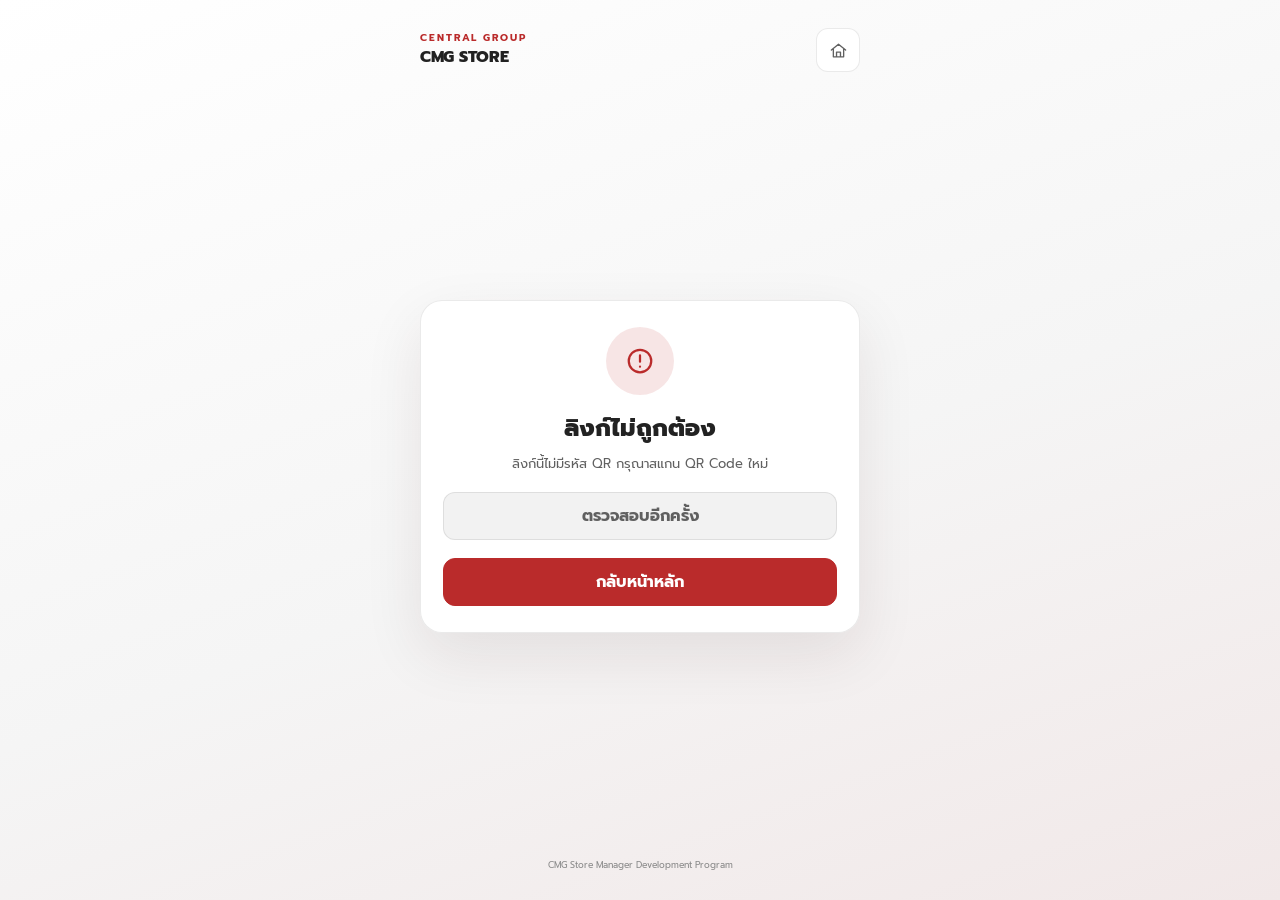
<file: pages/claim.html>
<!DOCTYPE html>
<html lang="th">
<head>
  <meta charset="UTF-8">
  <meta name="viewport" content="width=device-width, initial-scale=1, viewport-fit=cover">
  <title>รับ Point — CMG Store Manager Development Program</title>
  <link rel="preconnect" href="https://fonts.googleapis.com">
  <link href="https://fonts.googleapis.com/css2?family=Inter:wght@400;500;600;700&family=Manrope:wght@600;700;800&family=Prompt:wght@300;400;500;600;700&display=swap" rel="stylesheet">
  <link rel="stylesheet" href="../css/app.css">
  <style>
    body { min-height:100vh; padding:0; background:linear-gradient(160deg,#fff 0%,#f5f5f5 55%,#f1e8e8 100%); font-family:'Prompt',sans-serif; }
    button,input { font:inherit; }
    .claim-shell { width:min(100%,480px); min-height:100vh; margin:auto; padding:24px 20px calc(28px + env(safe-area-inset-bottom,0px)); display:flex; flex-direction:column; }
    .claim-header { display:flex; align-items:center; justify-content:space-between; min-height:52px; }
    .brand-kicker { color:var(--brand); font:700 10px/1 'Prompt'; letter-spacing:.19em; }
    .brand-title { margin-top:5px; color:var(--text); font:800 16px/1.2 'Prompt'; }
    .home-link { min-width:44px; min-height:44px; display:grid; place-items:center; border:1px solid var(--border); border-radius:12px; background:#fff; color:var(--text-2); }
    .home-link svg { width:19px; height:19px; }
    .main { flex:1; display:grid; place-items:center; padding:26px 0; }
    .claim-card { width:100%; padding:26px 22px; border:1px solid var(--border); border-radius:22px; background:rgba(255,255,255,.96); box-shadow:0 22px 60px rgba(50,20,20,.09); }
    .state { text-align:center; }
    .state[hidden] { display:none; }
    .icon-ring { width:68px; height:68px; display:grid; place-items:center; margin:0 auto 18px; border-radius:50%; background:var(--brand-dim); color:var(--brand); }
    .icon-ring svg { width:30px; height:30px; }
    .icon-ring.success { background:rgba(49,134,95,.12); color:var(--success); }
    .icon-ring.error { background:var(--brand-dim); color:var(--brand); }
    h1 { color:var(--text); font:800 24px/1.3 'Prompt','Noto Sans Thai'; }
    .sub { margin-top:8px; color:var(--text-2); font-size:13px; line-height:1.65; }
    .loader { width:30px; height:30px; margin:22px auto 4px; border:3px solid var(--surface-3); border-top-color:var(--brand); border-radius:50%; animation:spin .8s linear infinite; }
    @keyframes spin { to { transform:rotate(360deg); } }
    .point-value { margin:20px 0 4px; color:var(--brand); font:800 52px/1 'Prompt'; }
    .point-label { color:var(--text-3); font-size:10px; font-weight:700; letter-spacing:.15em; }
    .detail-box { margin-top:20px; padding:15px; border-radius:13px; background:var(--surface-2); text-align:left; }
    .detail-row { display:flex; justify-content:space-between; gap:16px; padding:8px 0; color:var(--text-2); font-size:11px; }
    .detail-row + .detail-row { border-top:1px solid var(--border); }
    .detail-row strong { max-width:65%; color:var(--text); text-align:right; }
    .primary-btn,.secondary-btn { width:100%; min-height:48px; margin-top:18px; border-radius:12px; font-weight:700; cursor:pointer; transition:opacity .2s,background .2s; }
    .primary-btn { border:1px solid var(--brand); background:var(--brand); color:#fff; }
    .primary-btn:hover { background:var(--brand-hover); }
    .primary-btn:disabled { opacity:.55; cursor:wait; }
    .secondary-btn { border:1px solid var(--border); background:var(--surface-2); color:var(--text-2); }
    .login-title { text-align:left; }
    .field { margin-top:16px; text-align:left; }
    .field label { display:block; margin-bottom:7px; color:var(--text-2); font-size:11px; font-weight:700; }
    .field input { width:100%; min-height:48px; padding:11px 13px; border:1px solid var(--border); border-radius:11px; background:var(--surface-2); color:var(--text); }
    .user-chip { display:flex; align-items:center; gap:10px; margin:18px 0 4px; padding:11px 13px; border:1px solid var(--border); border-radius:12px; background:#fff; text-align:left; }
    .avatar { width:34px; height:34px; display:grid; place-items:center; border-radius:50%; background:var(--brand-dim); color:var(--brand); font-weight:800; }
    .user-name { color:var(--text); font-size:12px; font-weight:700; }
    .user-id { margin-top:2px; color:var(--text-3); font-size:9px; }
    .footnote { color:var(--text-3); font-size:9px; line-height:1.6; text-align:center; }
    button:focus-visible,input:focus-visible,a:focus-visible { outline:2px solid var(--brand); outline-offset:2px; }
    @media (prefers-reduced-motion:reduce) { .loader { animation-duration:1.5s; } }
  </style>
</head>
<body>
  <div class="claim-shell">
    <header class="claim-header">
      <div><div class="brand-kicker">CENTRAL GROUP</div><div class="brand-title">CMG STORE</div></div>
      <a class="home-link" href="home.html" aria-label="กลับหน้าหลัก"><svg viewBox="0 0 24 24" fill="none" stroke="currentColor" stroke-width="1.7"><path d="M3 11.5 12 4l9 7.5M5.5 10v10h13V10M9.5 20v-6h5v6" stroke-linecap="round" stroke-linejoin="round"/></svg></a>
    </header>

    <main class="main">
      <section class="claim-card" aria-live="polite">
        <div class="state" id="loadingState">
          <div class="icon-ring"><svg viewBox="0 0 24 24" fill="none" stroke="currentColor" stroke-width="1.7"><rect x="4" y="4" width="6" height="6"/><rect x="14" y="4" width="6" height="6"/><rect x="4" y="14" width="6" height="6"/><path d="M14 14h3v3h3v3h-6z"/></svg></div>
          <h1>กำลังตรวจสอบ QR</h1><p class="sub">กรุณารอสักครู่</p><div class="loader"></div>
        </div>

        <form class="state" id="loginState" hidden>
          <div class="login-title"><div class="brand-kicker">SIGN IN TO CLAIM</div><h1>เข้าสู่ระบบเพื่อรับ Point</h1><p class="sub">ใช้ข้อมูลเดียวกับหน้า Login หลัก</p></div>
          <div class="field"><label for="empId">Employee ID</label><input id="empId" inputmode="numeric" autocomplete="username" placeholder="Employee ID" required></div>
          <div class="field"><label for="pin">รหัสผ่าน (เลขบัตรประชาชน 4 ตัวท้าย)</label><input id="pin" type="password" inputmode="numeric" maxlength="4" autocomplete="current-password" placeholder="••••" required></div>
          <button class="primary-btn" id="loginBtn" type="submit">เข้าสู่ระบบ</button>
        </form>

        <div class="state" id="readyState" hidden>
          <div class="icon-ring"><svg viewBox="0 0 24 24" fill="none" stroke="currentColor" stroke-width="1.7"><path d="M12 3v18M7 7.5C7 5.6 8.8 4 11.2 4h1.5C15.1 4 17 5.4 17 7.3s-1.7 3.1-4.3 3.6l-1.4.3C8.7 11.7 7 13 7 15s2 3.5 4.5 3.5H13c2.3 0 4-1.5 4-3.5" stroke-linecap="round"/></svg></div>
          <h1>Point พร้อมรับ</h1><div class="point-value" id="pointValue">0</div><div class="point-label">POINT</div>
          <div class="user-chip"><div class="avatar" id="avatar">C</div><div><div class="user-name" id="userName">—</div><div class="user-id" id="userId">—</div></div></div>
          <div class="detail-box"><div class="detail-row"><span>เหตุผล</span><strong id="reason">—</strong></div><div class="detail-row"><span>ใช้ได้ถึง</span><strong id="expiry">—</strong></div></div>
          <button class="primary-btn" id="claimBtn" type="button">ยืนยันรับ Point</button>
          <p class="footnote" style="margin-top:12px">QR เดียวกันรับได้หนึ่งครั้งต่อพนักงานหนึ่งคน</p>
        </div>

        <div class="state" id="successState" hidden>
          <div class="icon-ring success"><svg viewBox="0 0 24 24" fill="none" stroke="currentColor" stroke-width="2"><path d="m5 12 4.2 4.2L19 6.5" stroke-linecap="round" stroke-linejoin="round"/></svg></div>
          <h1>รับ Point สำเร็จ</h1><div class="point-value" id="earnedValue">+0</div><div class="point-label">POINT EARNED</div><p class="sub" id="successReason"></p>
          <a class="primary-btn" href="home.html" style="display:flex;align-items:center;justify-content:center;text-decoration:none">กลับหน้าหลัก</a>
        </div>

        <div class="state" id="errorState" hidden>
          <div class="icon-ring error"><svg viewBox="0 0 24 24" fill="none" stroke="currentColor" stroke-width="1.8"><circle cx="12" cy="12" r="9"/><path d="M12 7.5v5M12 16.5h.01" stroke-linecap="round"/></svg></div>
          <h1 id="errorTitle">ไม่สามารถรับ Point ได้</h1><p class="sub" id="errorMessage">กรุณาลองใหม่อีกครั้ง</p>
          <button class="secondary-btn" id="retryBtn" type="button">ตรวจสอบอีกครั้ง</button>
          <a class="primary-btn" href="home.html" style="display:flex;align-items:center;justify-content:center;text-decoration:none">กลับหน้าหลัก</a>
        </div>
      </section>
    </main>
    <p class="footnote">CMG Store Manager Development Program</p>
  </div>

  <script src="../js/config.js"></script>
  <script>
    const qrCodeId = new URLSearchParams(location.search).get('qr') || '';
    let session = Session.get();
    let qrInfo = null;
    let busy = false;
    const stateIds = ['loadingState','loginState','readyState','successState','errorState'];

    function showState(id){ stateIds.forEach(x=>document.getElementById(x).hidden=x!==id); }
    function formatDate(value){ const d=new Date(value); return Number.isNaN(d.getTime())?'—':new Intl.DateTimeFormat('th-TH',{dateStyle:'medium',timeStyle:'short'}).format(d); }
    function showError(message,title='ไม่สามารถรับ Point ได้'){
      document.getElementById('errorTitle').textContent=title;
      document.getElementById('errorMessage').textContent=message||'กรุณาลองใหม่อีกครั้ง';
      showState('errorState');
    }
    function renderReady(){
      document.getElementById('pointValue').textContent=Number(qrInfo.point||0).toLocaleString('th-TH');
      document.getElementById('reason').textContent=qrInfo.reason||'กิจกรรมสะสม Point';
      document.getElementById('expiry').textContent=formatDate(qrInfo.expiresAt);
      document.getElementById('userName').textContent=`${session.firstname||''} ${session.lastname||''}`.trim()||'CMG Employee';
      document.getElementById('userId').textContent=`Employee ID: ${session.empId}`;
      document.getElementById('avatar').textContent=String(session.firstname||'C').charAt(0).toUpperCase();
      showState('readyState');
    }
    async function loadQr(){
      showState('loadingState');
      if(!qrCodeId){ showError('ลิงก์นี้ไม่มีรหัส QR กรุณาสแกน QR Code ใหม่','ลิงก์ไม่ถูกต้อง'); return; }
      if(!session){ showState('loginState'); return; }
      const result=await api('getQRInfo',{empId:session.empId,qrCodeId});
      if(!result.success){ showError(result.message); return; }
      qrInfo=result.qr;
      renderReady();
    }
    async function login(event){
      event.preventDefault(); if(busy)return;
      const empId=document.getElementById('empId').value.trim();
      const pin=document.getElementById('pin').value.trim();
      const btn=document.getElementById('loginBtn'); busy=true; btn.disabled=true; btn.textContent='กำลังเข้าสู่ระบบ...';
      const result=await api('login',{empId,pin});
      busy=false; btn.disabled=false; btn.textContent='เข้าสู่ระบบ';
      if(!result.success){ showToast(result.message||'เข้าสู่ระบบไม่สำเร็จ','error'); return; }
      session=result.user; Session.save(session);
      if(!session.firstLogin){
        const bonus=await api('firstLoginBonus',{empId:session.empId});
        if(bonus.success){ session.totalPoint=bonus.newTotal; session.availablePoint=bonus.newAvailable; session.firstLogin=true; Session.save(session); showToast('ได้รับ First Login Bonus +5 Point','success'); }
      }
      await loadQr();
    }
    async function claim(){
      if(busy||!session||!qrInfo)return;
      const btn=document.getElementById('claimBtn'); busy=true; btn.disabled=true; btn.textContent='กำลังบันทึก...';
      const result=await api('claimQR',{empId:session.empId,qrCodeId});
      busy=false; btn.disabled=false; btn.textContent='ยืนยันรับ Point';
      if(!result.success){ showError(result.message); return; }
      session.totalPoint=result.newTotal; session.availablePoint=result.newAvailable; Session.save(session);
      document.getElementById('earnedValue').textContent=`+${Number(result.pointEarned||0).toLocaleString('th-TH')}`;
      document.getElementById('successReason').textContent=result.reason||'';
      showState('successState');
    }
    document.getElementById('loginState').addEventListener('submit',login);
    document.getElementById('claimBtn').addEventListener('click',claim);
    document.getElementById('retryBtn').addEventListener('click',loadQr);
    loadQr();
  </script>
</body>
</html>
</file>
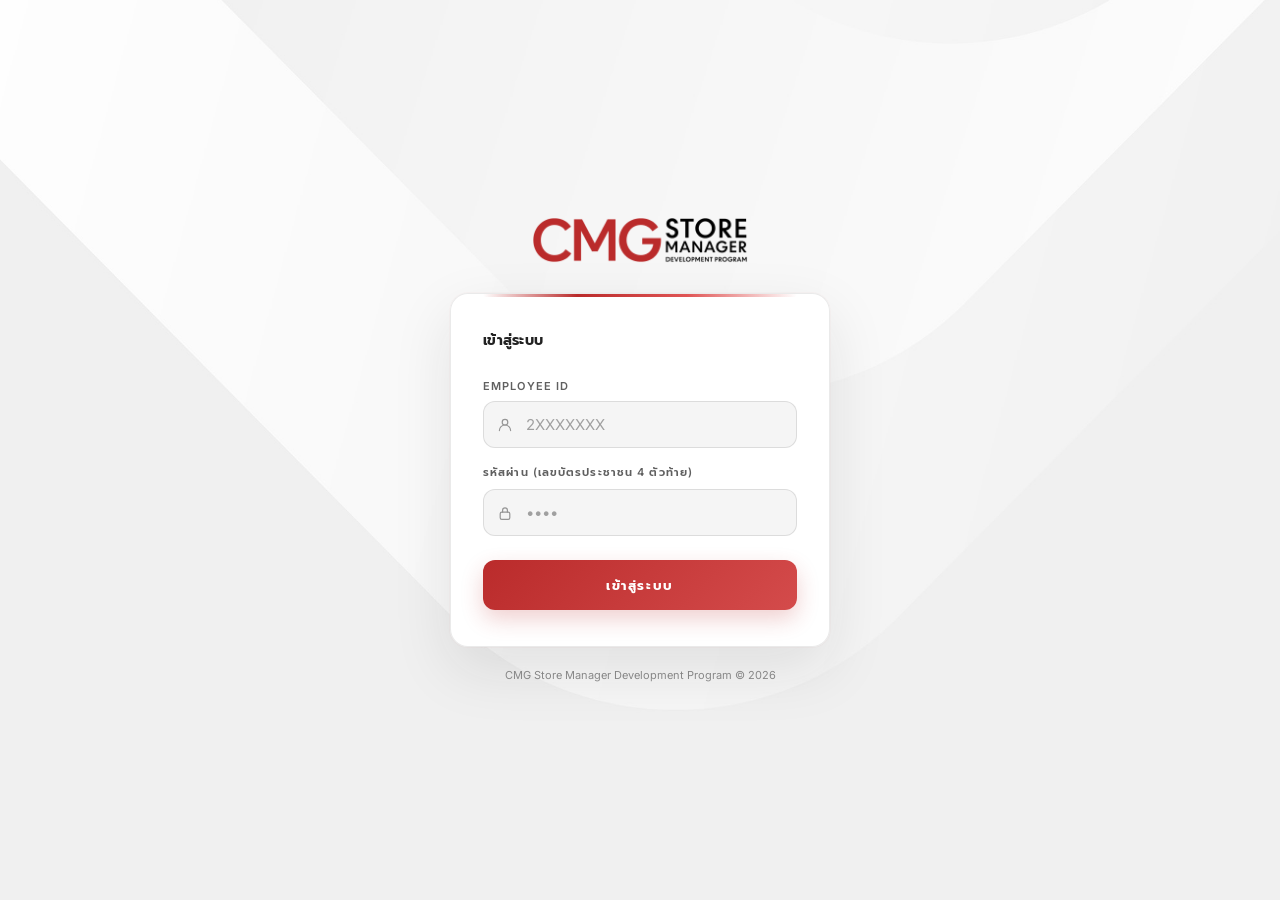
<file: pages/evaluation.html>
<!DOCTYPE html>
<html lang="th">
<head>
  <meta charset="UTF-8">
  <meta name="viewport" content="width=device-width, initial-scale=1.0, viewport-fit=cover">
  <title>Evaluation</title>
  <link rel="preconnect" href="https://fonts.googleapis.com">
  <link href="https://fonts.googleapis.com/css2?family=Manrope:wght@500;600;700;800&family=Prompt:wght@300;400;500;600;700&display=swap" rel="stylesheet">
  <link rel="stylesheet" href="../css/app.css">
  <style>
    body {
      font-family: 'Prompt', sans-serif;
      background: var(--bg);
      padding-bottom: calc(32px + env(safe-area-inset-bottom, 0px));
    }

    body::before {
      content: '';
      position: fixed;
      top: -20%;
      left: -10%;
      width: 65vw;
      height: 65vw;
      background: radial-gradient(circle, rgba(186,43,43,.055) 0%, transparent 70%);
      pointer-events: none;
      z-index: 0;
    }

    .page-body { position: relative; z-index: 1; }
    .page-header__back { min-width: 44px; min-height: 44px; }

    .evaluation-intro {
      margin: 4px 0 22px;
    }

    .evaluation-eyebrow {
      color: var(--brand);
      font: 700 10px/1 'Manrope', sans-serif;
      letter-spacing: .16em;
      margin-bottom: 9px;
    }

    .evaluation-title {
      color: var(--text);
      font: 800 clamp(25px, 7vw, 34px)/1.2 'Manrope', 'Prompt', sans-serif;
      letter-spacing: -.025em;
      margin-bottom: 8px;
    }

    .evaluation-course {
      color: var(--brand);
      font-size: 14px;
      font-weight: 600;
      line-height: 1.5;
    }

    .evaluation-copy {
      color: var(--text-2);
      font-size: 13px;
      line-height: 1.65;
      margin-top: 8px;
    }

    .required-note {
      display: flex;
      align-items: center;
      gap: 7px;
      margin-top: 14px;
      color: var(--text-3);
      font-size: 11px;
    }

    .required-mark { color: var(--brand); font-weight: 700; }

    .evaluation-form { display: grid; gap: 18px; }

    .evaluation-section {
      background: var(--surface);
      border: 1px solid var(--border);
      border-radius: var(--radius-lg);
      box-shadow: 0 8px 26px rgba(25,25,25,.055);
      overflow: hidden;
    }

    .section-heading {
      padding: 17px 18px 15px;
      border-bottom: 1px solid var(--border);
      background: linear-gradient(135deg, rgba(186,43,43,.07), rgba(186,43,43,.025));
    }

    .section-heading h2 {
      color: var(--text);
      font-size: 15px;
      font-weight: 600;
      line-height: 1.4;
    }

    .section-heading p {
      color: var(--text-3);
      font: 600 9px/1.3 'Manrope', sans-serif;
      letter-spacing: .08em;
      margin-top: 4px;
      text-transform: uppercase;
    }

    .question-block {
      margin: 0;
      padding: 20px 18px;
      border: 0;
      min-width: 0;
    }

    .question-block + .question-block {
      border-top: 1px solid var(--border);
    }

    /* ── Question header: number + labels stacked ── */
    .question-header {
      display: flex;
      gap: 10px;
      align-items: flex-start;
    }

    .question-number {
      display: inline-flex;
      align-items: center;
      justify-content: center;
      flex-shrink: 0;
      width: 25px;
      height: 25px;
      border-radius: 50%;
      color: var(--brand);
      background: var(--brand-dim);
      font: 700 11px/1 'Manrope', sans-serif;
    }

    .question-labels { flex: 1; min-width: 0; }

    .question-label {
      display: block;
      color: var(--text);
      font-size: 14px;
      font-weight: 500;
      line-height: 1.65;
    }

    .question-label-en {
      display: block;
      color: var(--text-3);
      font: 400 11px/1.55 'Manrope', sans-serif;
      margin-top: 4px;
    }

    /* ── Rating: single row (≤ 5 options) ── */
    .rating-options {
      display: flex;
      gap: 8px;
      margin-top: 16px;
    }

    .rating-choice { flex: 1 0 44px; }
    .rating-choice input {
      position: absolute;
      width: 1px;
      height: 1px;
      opacity: 0;
      pointer-events: none;
    }

    .rating-choice span {
      display: flex;
      align-items: center;
      justify-content: center;
      min-height: 46px;
      border: 1px solid var(--border);
      border-radius: 10px;
      background: var(--surface-2);
      color: var(--text-2);
      font: 700 13px/1 'Manrope', sans-serif;
      cursor: pointer;
      transition: color .2s, background .2s, border-color .2s, box-shadow .2s, transform .15s;
    }

    .rating-choice input:checked + span {
      color: #fff;
      background: var(--brand);
      border-color: var(--brand);
      box-shadow: 0 5px 14px rgba(186,43,43,.18);
    }

    .rating-choice input:focus-visible + span {
      outline: 2px solid var(--brand);
      outline-offset: 2px;
    }

    .rating-choice span:active { transform: scale(.96); }

    /* ── Rating: two-row grid (> 5 options) ── */
    .rating-options--grid {
      display: grid;
      grid-template-columns: repeat(var(--rating-cols, 5), 1fr);
      gap: 6px;
      margin-top: 16px;
    }

    .rating-options--grid .rating-choice {
      flex: unset;
    }

    .rating-options--grid .rating-choice span {
      min-height: 38px;
      font-size: 12px;
      border-radius: 8px;
    }

    .scale-labels {
      display: flex;
      justify-content: space-between;
      gap: 16px;
      color: var(--text-3);
      font-size: 10px;
      line-height: 1.45;
      margin-top: 8px;
    }

    .scale-labels span:last-child { text-align: right; }

    .text-answer {
      width: 100%;
      min-height: 126px;
      margin-top: 15px;
      padding: 13px 14px;
      resize: vertical;
      border: 1px solid var(--border);
      border-radius: 12px;
      background: var(--surface-2);
      color: var(--text);
      font: 400 16px/1.6 'Prompt', sans-serif;
      transition: border-color .2s, box-shadow .2s, background .2s;
    }

    .text-answer:focus {
      outline: none;
      border-color: var(--brand);
      background: var(--surface);
      box-shadow: 0 0 0 3px var(--brand-dim);
    }

    .text-answer::placeholder { color: var(--text-3); }

    .text-meta {
      display: flex;
      justify-content: space-between;
      gap: 12px;
      margin-top: 7px;
      color: var(--text-3);
      font-size: 10px;
    }

    .field-error {
      display: none;
      color: var(--error);
      font-size: 11px;
      margin-top: 9px;
    }

    .question-block.has-error {
      background: rgba(186,43,43,.035);
    }

    .question-block.has-error .field-error { display: block; }

    .form-error {
      display: none;
      padding: 13px 15px;
      border: 1px solid rgba(186,43,43,.25);
      border-radius: 12px;
      background: rgba(186,43,43,.06);
      color: var(--error);
      font-size: 12px;
      line-height: 1.55;
    }

    .form-error.visible { display: block; }

    .submit-panel {
      position: sticky;
      bottom: 12px;
      z-index: 20;
      padding: 12px;
      border: 1px solid var(--border);
      border-radius: 16px;
      background: rgba(255,255,255,.94);
      backdrop-filter: blur(14px);
      -webkit-backdrop-filter: blur(14px);
      box-shadow: 0 12px 34px rgba(25,25,25,.12);
    }

    .submit-button {
      width: 100%;
      min-height: 48px;
      border: 1px solid var(--brand);
      border-radius: 12px;
      background: linear-gradient(135deg, var(--brand), var(--brand-light));
      color: #fff;
      cursor: pointer;
      font: 600 14px/1 'Prompt', sans-serif;
      box-shadow: 0 6px 16px rgba(186,43,43,.19);
      transition: background .2s, box-shadow .2s, transform .15s, opacity .2s;
    }

    .submit-button:active { transform: scale(.98); }
    .submit-button:focus-visible { outline: 2px solid var(--brand); outline-offset: 3px; }
    .submit-button:disabled { opacity: .55; cursor: wait; transform: none; box-shadow: none; }

    .state-card {
      padding: 42px 22px;
      text-align: center;
      background: var(--surface);
      border: 1px solid var(--border);
      border-radius: var(--radius-lg);
      box-shadow: 0 8px 26px rgba(25,25,25,.055);
    }

    .state-card svg { width: 38px; height: 38px; color: var(--brand); margin-bottom: 13px; }
    .state-card h2 { font-size: 17px; margin-bottom: 7px; }
    .state-card p { color: var(--text-2); font-size: 13px; line-height: 1.6; }
    .state-card .btn { min-height: 44px; margin-top: 18px; }

    .loading-stack { display: grid; gap: 14px; }
    .loading-block { height: 190px; border-radius: var(--radius-lg); }

    .result-overlay {
      display: none;
      position: fixed;
      inset: 0;
      z-index: 200;
      align-items: center;
      justify-content: center;
      padding: 24px;
      background: rgba(25,25,25,.55);
      backdrop-filter: blur(6px);
      -webkit-backdrop-filter: blur(6px);
    }

    .result-overlay.visible { display: flex; }

    .result-card {
      width: 100%;
      max-width: 390px;
      padding: 28px 22px;
      text-align: center;
      background: var(--surface);
      border-radius: 20px;
      box-shadow: 0 22px 55px rgba(0,0,0,.18);
    }

    .result-icon {
      display: flex;
      align-items: center;
      justify-content: center;
      width: 58px;
      height: 58px;
      margin: 0 auto 17px;
      border-radius: 50%;
      color: #fff;
      background: var(--success);
    }

    .result-icon svg { width: 29px; height: 29px; }
    .result-card h2 { font-size: 19px; margin-bottom: 7px; }
    .result-card p { color: var(--text-2); font-size: 13px; line-height: 1.6; }

    /* ── Custom confirm modal ── */
    .confirm-overlay {
      display: none;
      position: fixed;
      inset: 0;
      z-index: 350;
      align-items: center;
      justify-content: center;
      padding: 24px;
      background: rgba(20,20,20,.56);
      backdrop-filter: blur(8px);
      -webkit-backdrop-filter: blur(8px);
    }
    .confirm-overlay.visible { display: flex; }
    .confirm-card {
      width: 100%;
      max-width: 380px;
      padding: 28px 24px 22px;
      text-align: center;
      border: 1px solid var(--border);
      border-radius: var(--radius-xl, 20px);
      background: var(--surface);
      box-shadow: 0 24px 70px rgba(0,0,0,.22);
      animation: confirmIn .22s ease-out;
    }
    .confirm-icon {
      width: 58px;
      height: 58px;
      display: grid;
      place-items: center;
      margin: 0 auto 17px;
      border-radius: 50%;
      color: var(--brand);
      background: var(--brand-dim);
    }
    .confirm-icon svg { width: 28px; height: 28px; }
    .confirm-title {
      color: var(--text);
      font-size: 19px;
      font-weight: 700;
      line-height: 1.45;
    }
    .confirm-message {
      color: var(--text-2);
      font-size: 13px;
      line-height: 1.7;
      margin-top: 8px;
    }
    .confirm-actions {
      display: grid;
      grid-template-columns: 1fr 1fr;
      gap: 10px;
      margin-top: 22px;
    }
    .confirm-actions .btn { min-height: 48px; font-family: 'Prompt', sans-serif !important; font-size: 14px; }
    .confirm-submit {
      border: 1px solid var(--brand);
      background: linear-gradient(135deg, var(--brand), var(--brand-light));
      color: #fff;
      box-shadow: 0 6px 16px rgba(186,43,43,.18);
      border-radius: 12px;
      font: 600 14px/1 'Prompt', sans-serif;
      cursor: pointer;
      transition: opacity .2s;
    }
    .confirm-submit:active { opacity: .85; }
    .confirm-submit:focus-visible,
    .confirm-cancel:focus-visible {
      outline: 2px solid var(--brand);
      outline-offset: 3px;
    }
    @keyframes confirmIn {
      from { opacity: 0; transform: translateY(10px) scale(.98); }
      to   { opacity: 1; transform: translateY(0) scale(1); }
    }
    @media (prefers-reduced-motion: reduce) {
      .confirm-card { animation: none; }
    }

    @media (max-width: 375px) {
      .page-body { padding-inline: 16px; }
      .question-block { padding-inline: 16px; }
      .section-heading { padding-inline: 16px; }
    }

    @media (prefers-reduced-motion: reduce) {
      *, *::before, *::after { scroll-behavior: auto !important; }
    }
  </style>
</head>
<body>
  <header class="page-header">
    <button class="page-header__back" id="backButton" type="button" aria-label="กลับหน้าตารางหลักสูตร">
      <svg viewBox="0 0 20 20" fill="none" stroke="currentColor" stroke-width="1.5" aria-hidden="true">
        <path d="M13 4l-6 6 6 6" stroke-linecap="round" stroke-linejoin="round"/>
      </svg>
      Back
    </button>
    <div class="page-header__title">EVALUATION</div>
    <div style="width:44px" aria-hidden="true"></div>
  </header>

  <main class="page-body" id="mainContent">
    <section class="evaluation-intro" aria-labelledby="evaluationTitle">
      <div class="evaluation-eyebrow">COURSE FEEDBACK</div>
      <h1 class="evaluation-title" id="evaluationTitle">Course Evaluation</h1>
      <div class="evaluation-course" id="courseName">กำลังโหลดหลักสูตร...</div>
      <p class="evaluation-copy">ความคิดเห็นของคุณจะใช้สำหรับพัฒนาหลักสูตรและประสบการณ์การเรียนรู้ในครั้งถัดไป</p>
      <div class="required-note"><span class="required-mark">*</span> คำถามที่จำเป็นต้องตอบ</div>
    </section>

    <div id="evaluationContent" aria-live="polite" aria-busy="true">
      <div class="loading-stack" aria-label="กำลังโหลดแบบประเมิน">
        <div class="skeleton loading-block"></div>
        <div class="skeleton loading-block"></div>
        <div class="skeleton loading-block"></div>
      </div>
    </div>
  </main>

  <div class="confirm-overlay" id="confirmOverlay" role="dialog" aria-modal="true" aria-labelledby="confirmTitle" aria-describedby="confirmMessage">
    <div class="confirm-card">
      <div class="confirm-icon" aria-hidden="true">
        <svg viewBox="0 0 24 24" fill="none" stroke="currentColor" stroke-width="1.7">
          <path d="M12 3l9 16H3L12 3z" stroke-linejoin="round"/>
          <path d="M12 9v4M12 17h.01" stroke-linecap="round"/>
        </svg>
      </div>
      <h2 class="confirm-title" id="confirmTitle">ยืนยันรายการ</h2>
      <p class="confirm-message" id="confirmMessage"></p>
      <div class="confirm-actions">
        <button class="btn btn--ghost confirm-cancel" id="confirmCancel" type="button">ยกเลิก</button>
        <button class="btn confirm-submit" id="confirmAccept" type="button">ยืนยัน</button>
      </div>
    </div>
  </div>

  <div class="result-overlay" id="resultOverlay" role="dialog" aria-modal="true" aria-labelledby="resultTitle">
    <div class="result-card">
      <div class="result-icon">
        <svg viewBox="0 0 24 24" fill="none" stroke="currentColor" stroke-width="2" aria-hidden="true">
          <path d="M5 12l4 4L19 6" stroke-linecap="round" stroke-linejoin="round"/>
        </svg>
      </div>
      <h2 id="resultTitle">ส่งแบบประเมินเรียบร้อย</h2>
      <p>ขอบคุณสำหรับความคิดเห็น ระบบบันทึกข้อมูลของคุณแล้ว</p>
      <button class="btn btn--full" type="button" style="margin-top:20px;background:var(--brand);color:#fff;" onclick="location.href='calendar.html'">กลับหน้า Calendar</button>
    </div>
  </div>

  <script src="../js/config.js"></script>
  <script>
    // ── Custom confirm modal ──
    let confirmResolver = null;
    let confirmPreviousFocus = null;

    function closeConfirm(result) {
      const overlay = document.getElementById('confirmOverlay');
      if (!overlay.classList.contains('visible')) return;
      overlay.classList.remove('visible');
      document.body.style.overflow = '';
      const resolver = confirmResolver;
      confirmResolver = null;
      if (confirmPreviousFocus?.focus) confirmPreviousFocus.focus();
      confirmPreviousFocus = null;
      if (resolver) resolver(result);
    }

    function openConfirm(options = {}) {
      const overlay = document.getElementById('confirmOverlay');
      document.getElementById('confirmTitle').textContent = options.title || 'ยืนยันรายการ';
      document.getElementById('confirmMessage').textContent = options.message || '';
      document.getElementById('confirmAccept').textContent = options.confirmText || 'ยืนยัน';
      document.getElementById('confirmCancel').textContent = options.cancelText || 'ยกเลิก';
      confirmPreviousFocus = document.activeElement;
      overlay.classList.add('visible');
      document.body.style.overflow = 'hidden';
      requestAnimationFrame(() => document.getElementById('confirmAccept').focus());
      return new Promise(resolve => { confirmResolver = resolve; });
    }

    document.getElementById('confirmAccept').addEventListener('click', () => closeConfirm(true));
    document.getElementById('confirmCancel').addEventListener('click', () => closeConfirm(false));
    document.getElementById('confirmOverlay').addEventListener('click', e => { if (e.target === e.currentTarget) closeConfirm(false); });
    document.addEventListener('keydown', e => { if (e.key === 'Escape') closeConfirm(false); });

    const session = Session.require();
    const params = new URLSearchParams(window.location.search);
    const courseId = String(params.get('course') || '').trim().toUpperCase();
    let questions = [];
    let submitting = false;
    let dirty = false;

    function validCourseId() {
      return /^[A-Z0-9_-]{2,30}$/.test(courseId);
    }

    function textElement(tag, className, text) {
      const element = document.createElement(tag);
      if (className) element.className = className;
      element.textContent = text || '';
      return element;
    }

    function renderState(title, message, allowRetry) {
      const content = document.getElementById('evaluationContent');
      content.setAttribute('aria-busy', 'false');
      content.innerHTML = '';

      const card = document.createElement('section');
      card.className = 'state-card';
      card.innerHTML = '<svg viewBox="0 0 24 24" fill="none" stroke="currentColor" stroke-width="1.5" aria-hidden="true"><circle cx="12" cy="12" r="9"/><path d="M12 8v5M12 16h.01" stroke-linecap="round"/></svg>';
      card.append(textElement('h2', '', title), textElement('p', '', message));

      const button = document.createElement('button');
      button.type = 'button';
      button.className = 'btn btn--ghost';
      button.textContent = allowRetry ? 'ลองใหม่' : 'กลับหน้า Calendar';
      button.addEventListener('click', allowRetry ? loadEvaluation : () => { location.href = 'calendar.html'; });
      card.appendChild(button);
      content.appendChild(card);
    }

    function buildRatingQuestion(question, questionIndex) {
      const fieldset = document.createElement('fieldset');
      fieldset.className = 'question-block';
      fieldset.dataset.questionId = question.QuestionID;

      // ── Question header: number + labels side by side ──
      const header = document.createElement('div');
      header.className = 'question-header';

      const numBadge = textElement('span', 'question-number', String(questionIndex + 1));
      header.appendChild(numBadge);

      const labelsWrap = document.createElement('div');
      labelsWrap.className = 'question-labels';

      const legend = textElement('legend', 'question-label', question.QuestionTH);
      if (question.Required) legend.appendChild(textElement('span', 'required-mark', ' *'));
      labelsWrap.appendChild(legend);
      if (question.QuestionEN) labelsWrap.appendChild(textElement('span', 'question-label-en', question.QuestionEN));

      header.appendChild(labelsWrap);
      fieldset.appendChild(header);

      // ── Rating options ──
      const min = Number(question.MinScore);
      const max = Number(question.MaxScore);
      const count = max - min + 1;

      // > 5 options → 2-row grid (5 per row); ≤ 5 → single flex row
      const useGrid = count > 5;
      const cols = useGrid ? Math.ceil(count / 2) : count;
      const options = document.createElement('div');
      options.className = useGrid ? 'rating-options--grid' : 'rating-options';
      if (useGrid) options.style.setProperty('--rating-cols', cols);
      options.setAttribute('role', 'radiogroup');
      options.setAttribute('aria-label', question.QuestionTH);

      for (let score = min; score <= max; score++) {
        const label = document.createElement('label');
        label.className = 'rating-choice';
        const input = document.createElement('input');
        input.type = 'radio';
        input.name = question.QuestionID;
        input.value = String(score);
        input.required = Boolean(question.Required);
        input.addEventListener('change', () => {
          dirty = true;
          fieldset.classList.remove('has-error');
        });
        label.append(input, textElement('span', '', String(score)));
        options.appendChild(label);
      }
      fieldset.appendChild(options);

      const scaleLabels = document.createElement('div');
      scaleLabels.className = 'scale-labels';
      scaleLabels.append(
        textElement('span', '', `${min} = ${question.MinLabel || 'คะแนนต่ำสุด'}`),
        textElement('span', '', `${max} = ${question.MaxLabel || 'คะแนนสูงสุด'}`)
      );
      fieldset.appendChild(scaleLabels);
      fieldset.appendChild(textElement('div', 'field-error', 'กรุณาเลือกคะแนน'));
      return fieldset;
    }

    function buildTextQuestion(question, questionIndex) {
      const block = document.createElement('div');
      block.className = 'question-block';
      block.dataset.questionId = question.QuestionID;

      // ── Question header: number + labels side by side ──
      const header = document.createElement('div');
      header.className = 'question-header';

      const numBadge = textElement('span', 'question-number', String(questionIndex + 1));
      header.appendChild(numBadge);

      const labelsWrap = document.createElement('div');
      labelsWrap.className = 'question-labels';

      const labelEl = textElement('label', 'question-label', question.QuestionTH);
      labelEl.htmlFor = `answer-${question.QuestionID}`;
      if (question.Required) labelEl.appendChild(textElement('span', 'required-mark', ' *'));
      labelsWrap.appendChild(labelEl);
      if (question.QuestionEN) labelsWrap.appendChild(textElement('span', 'question-label-en', question.QuestionEN));

      header.appendChild(labelsWrap);
      block.appendChild(header);

      const textarea = document.createElement('textarea');
      textarea.className = 'text-answer';
      textarea.id = `answer-${question.QuestionID}`;
      textarea.name = question.QuestionID;
      textarea.maxLength = 1000;
      textarea.required = Boolean(question.Required);
      textarea.placeholder = 'พิมพ์ความคิดเห็นของคุณ...';

      const counter = textElement('span', '', '0/1,000');
      textarea.addEventListener('input', () => {
        dirty = true;
        counter.textContent = `${textarea.value.length.toLocaleString('th-TH')}/1,000`;
        block.classList.remove('has-error');
      });
      block.appendChild(textarea);

      const meta = document.createElement('div');
      meta.className = 'text-meta';
      meta.append(textElement('span', '', question.Required ? 'จำเป็นต้องตอบ' : 'ไม่บังคับ'), counter);
      block.appendChild(meta);
      block.appendChild(textElement('div', 'field-error', 'กรุณากรอกความคิดเห็น'));
      return block;
    }

    function buildForm() {
      const content = document.getElementById('evaluationContent');
      const form = document.createElement('form');
      form.className = 'evaluation-form';
      form.noValidate = true;

      const sections = new Map();
      questions.forEach((question, index) => {
        const sectionKey = question.SectionTH || 'แบบประเมิน';
        if (!sections.has(sectionKey)) {
          const section = document.createElement('section');
          section.className = 'evaluation-section';
          const heading = document.createElement('div');
          heading.className = 'section-heading';
          heading.append(
            textElement('h2', '', sectionKey),
            textElement('p', '', question.SectionEN || '')
          );
          section.appendChild(heading);
          sections.set(sectionKey, section);
          form.appendChild(section);
        }

        const questionElement = question.AnswerType === 'rating'
          ? buildRatingQuestion(question, index)
          : buildTextQuestion(question, index);
        sections.get(sectionKey).appendChild(questionElement);
      });

      const error = textElement('div', 'form-error', 'กรุณาตอบคำถามที่จำเป็นให้ครบก่อนส่งแบบประเมิน');
      error.id = 'formError';
      error.setAttribute('role', 'alert');
      form.appendChild(error);

      const submitPanel = document.createElement('div');
      submitPanel.className = 'submit-panel';
      const submitButton = document.createElement('button');
      submitButton.type = 'submit';
      submitButton.className = 'submit-button';
      submitButton.id = 'submitButton';
      submitButton.textContent = 'ส่งแบบประเมิน';
      submitPanel.appendChild(submitButton);
      form.appendChild(submitPanel);

      form.addEventListener('submit', submitEvaluationForm);
      content.replaceChildren(form);
      content.setAttribute('aria-busy', 'false');
    }

    function collectAnswers() {
      const answers = {};
      let firstInvalid = null;

      document.querySelectorAll('.question-block').forEach(block => block.classList.remove('has-error'));
      document.getElementById('formError').classList.remove('visible');

      questions.forEach(question => {
        const block = document.querySelector(`[data-question-id="${CSS.escape(question.QuestionID)}"]`);
        let value = '';

        if (question.AnswerType === 'rating') {
          const selected = document.querySelector(`input[name="${CSS.escape(question.QuestionID)}"]:checked`);
          value = selected ? Number(selected.value) : '';
        } else {
          const textarea = document.querySelector(`textarea[name="${CSS.escape(question.QuestionID)}"]`);
          value = textarea ? textarea.value.trim() : '';
        }

        answers[question.QuestionID] = value;
        if (question.Required && value === '') {
          block.classList.add('has-error');
          if (!firstInvalid) firstInvalid = block;
        }
      });

      return { answers, firstInvalid };
    }

    async function submitEvaluationForm(event) {
      event.preventDefault();
      if (submitting) return;

      const collected = collectAnswers();
      if (collected.firstInvalid) {
        document.getElementById('formError').classList.add('visible');
        collected.firstInvalid.scrollIntoView({
          behavior: window.matchMedia('(prefers-reduced-motion: reduce)').matches ? 'auto' : 'smooth',
          block: 'center'
        });
        const focusTarget = collected.firstInvalid.querySelector('input, textarea');
        if (focusTarget) focusTarget.focus({ preventScroll: true });
        return;
      }

      const confirmed = await openConfirm({
        title: 'ยืนยันส่งแบบประเมิน',
        message: 'เมื่อส่งแล้วจะไม่สามารถกลับมาแก้ไขได้',
        confirmText: 'ยืนยัน',
        cancelText: 'ยกเลิก'
      });
      if (!confirmed) return;

      submitting = true;
      const button = document.getElementById('submitButton');
      button.disabled = true;
      button.textContent = 'กำลังบันทึก...';

      const result = await api('submitEvaluation', {
        empId: session.empId,
        courseId,
        answers: collected.answers
      });

      if (!result.success) {
        submitting = false;
        button.disabled = false;
        button.textContent = 'ส่งแบบประเมิน';
        showToast(result.message || 'ส่งแบบประเมินไม่สำเร็จ', 'error', 4500);
        return;
      }

      dirty = false;
      document.getElementById('resultOverlay').classList.add('visible');
      document.querySelector('#resultOverlay button').focus();
    }

    async function loadEvaluation() {
      if (!session) return;
      if (!validCourseId()) {
        renderState('ลิงก์แบบประเมินไม่ถูกต้อง', 'กรุณาเปิดแบบประเมินผ่านหน้า Calendar', false);
        return;
      }

      const result = await api('getEvaluation', {
        empId: session.empId,
        courseId
      });

      if (!result.success) {
        renderState(
          result.completed ? 'ทำแบบประเมินแล้ว' : 'โหลดแบบประเมินไม่สำเร็จ',
          result.message || 'กรุณาลองใหม่อีกครั้ง',
          !result.completed
        );
        return;
      }

      document.getElementById('courseName').textContent = `${result.courseId} — ${result.courseName}`;
      questions = Array.isArray(result.questions) ? result.questions : [];
      if (!questions.length) {
        renderState('ยังไม่มีคำถาม', 'ผู้ดูแลระบบยังไม่ได้เพิ่มคำถามสำหรับหลักสูตรนี้', false);
        return;
      }
      buildForm();
    }

    document.getElementById('backButton').addEventListener('click', async () => {
      if (dirty && !submitting) {
        const confirmed = await openConfirm({
          title: 'ออกจากแบบประเมิน?',
          message: 'คำตอบที่กรอกไว้จะไม่ถูกบันทึก หากออกจากหน้านี้',
          confirmText: 'ออกจากหน้านี้',
          cancelText: 'ทำแบบประเมินต่อ'
        });
        if (!confirmed) return;
      }
      location.href = 'calendar.html';
    });

    window.addEventListener('beforeunload', event => {
      if (!dirty || submitting) return;
      event.preventDefault();
      event.returnValue = '';
    });

    loadEvaluation();
  </script>
</body>
</html>
</file>
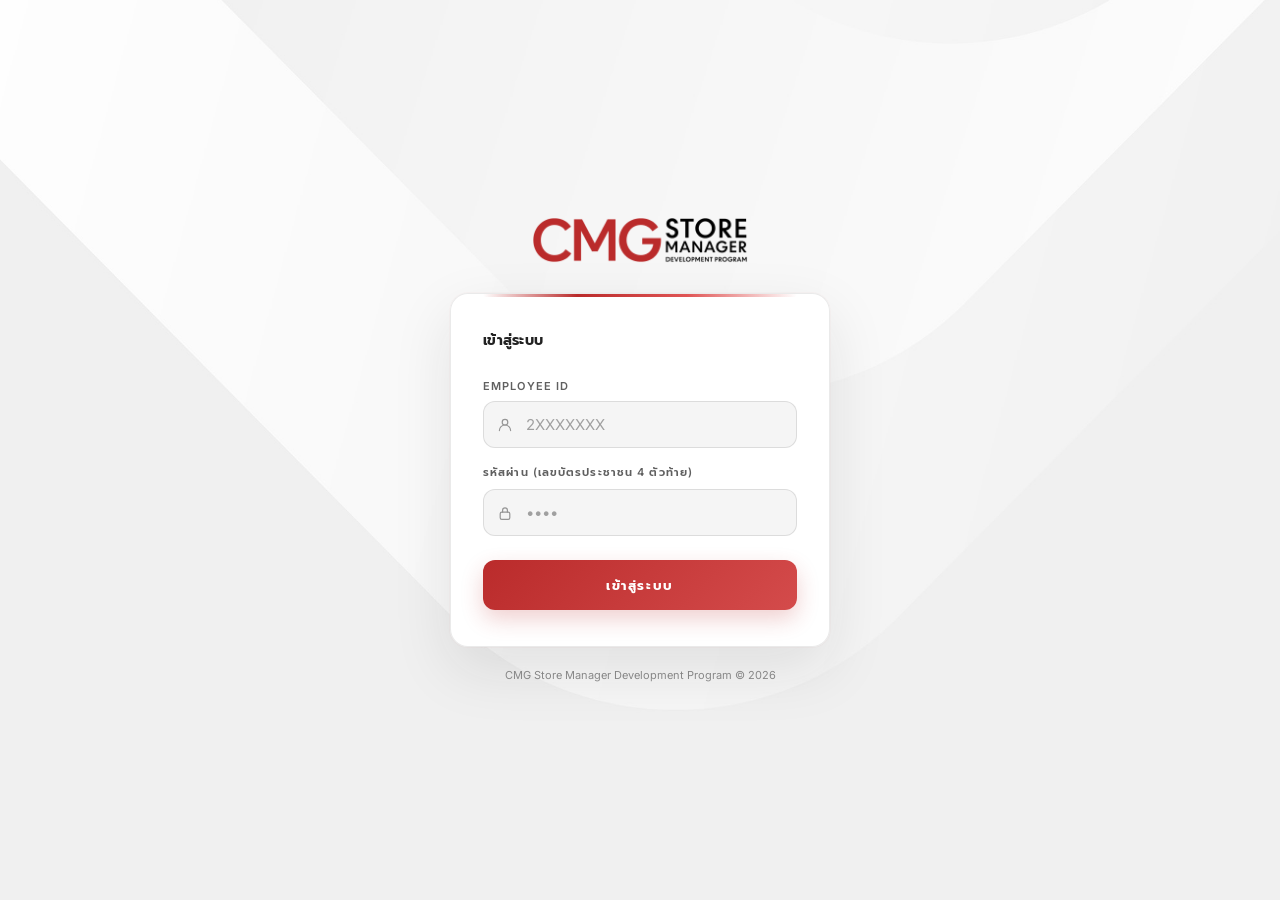
<file: pages/home.html>
<!DOCTYPE html>
<html lang="th">
<head>
  <meta charset="UTF-8">
  <meta name="viewport" content="width=device-width, initial-scale=1.0, viewport-fit=cover">
  <title>Home</title>
  <link rel="preconnect" href="https://fonts.googleapis.com">
  <link href="https://fonts.googleapis.com/css2?family=Inter:wght@300;400;500;600;700&family=Manrope:wght@400;500;700;800&family=Prompt:wght@300;400;500;600;700&display=swap" rel="stylesheet">
  <link rel="stylesheet" href="../css/app.css">
  <style>

    :root {
      --brand:       #ba2b2b;
      --brand-light: #d94444;
      --brand-dim:   rgba(186,43,43,0.08);
      --brand-soft:  rgba(186,43,43,0.08);

      --gold:        #c9a84c;
      --gold-dark:   #84651d;
      --gold-dim:    rgba(201,168,76,0.12);
      --gold-soft:   rgba(201,168,76,0.12);
      --gold-light:  #e0c06a;

      --success:      #267551;
      --success-soft: rgba(38,117,81,0.1);
      --info:         #426f9e;
      --info-soft:    rgba(66,111,158,0.1);

      --bg:        #f7f7f8;
      --surface:   #ffffff;
      --surface-2: #f4f4f6;
      --surface-3: #e8e8ec;

      --border:       rgba(0,0,0,0.08);
      --border-hover: rgba(186,43,43,0.2);

      --text:   #1a1a1a;
      --text-2: #606060;
      --text-3: #8b8b8b;

      --radius-sm: 8px;
      --radius-lg: 14px;
      --radius-xl: 18px;

      --shadow: 0 4px 20px rgba(0,0,0,0.08);

      box-sizing: border-box;
    }

    *, *::before, *::after { box-sizing: inherit; margin: 0; padding: 0; }

    body {
      font-family: 'Inter', 'Prompt', sans-serif;
      background: var(--bg);
      color: var(--text);
      min-height: 100vh;
      padding-bottom: calc(72px + env(safe-area-inset-bottom, 0px));
      padding-top: env(safe-area-inset-top, 0px);
    }

    body::before {
      content: '';
      position: fixed; top: -20%; left: -10%;
      width: 60vw; height: 60vw;
      background: radial-gradient(circle, rgba(186,43,43,0.04) 0%, transparent 70%);
      pointer-events: none; z-index: 0;
    }

    /* ── PAGE HEADER ── */
    .page-header {
      position: sticky; top: 0; z-index: 100;
      display: flex; align-items: center; justify-content: space-between;
      padding: 10px 20px;
      background: rgba(247,247,248,0.92);
      backdrop-filter: blur(12px);
      border-bottom: 1px solid var(--border);
      min-height: 54px;
    }

    .header-logo {
      display: inline-flex;
      align-items: center;
      height: 34px;
      text-decoration: none;
    }

    .header-logo img {
      display: block;
      width: auto;
      height: 30px;
      max-width: 145px;
      object-fit: contain;
    }

    /* ── LOGOUT BUTTON (top-right) ── */
    .logout-btn {
      display: flex; align-items: center; gap: 5px;
      background: none; border: none; cursor: pointer;
      color: var(--text-3);
      font-size: 12px; font-weight: 500;
      padding: 6px 10px;
      border-radius: var(--radius-sm);
      transition: color 0.2s, background 0.2s;
      flex-shrink: 0;
    }
    .logout-btn:hover {
      color: var(--brand);
      background: var(--brand-dim);
    }
    .logout-btn svg { width: 15px; height: 15px; flex-shrink: 0; }

    /* ── PAGE BODY ── */
    .page-body {
      position: relative; z-index: 1;
      padding: 20px 16px 8px;
      max-width: 480px;
      margin: 0 auto;
    }

    .section-label {
      font-size: 11px;
      font-weight: 700;
      letter-spacing: 0.12em;
      color: var(--text-3);
      margin-bottom: 10px;
      margin-top: 4px;
    }

    .skeleton {
      background: linear-gradient(90deg, var(--surface-3) 25%, var(--surface-2) 50%, var(--surface-3) 75%);
      background-size: 200% 100%;
      animation: shimmer 1.4s infinite;
      border-radius: 6px;
    }
    @keyframes shimmer {
      0%   { background-position: 200% 0; }
      100% { background-position: -200% 0; }
    }

    /* ── HERO CARD ── */
    .hero-card {
      background: linear-gradient(145deg, #ffffff 0%, #fdf5f5 100%);
      border: 1px solid rgba(186,43,43,0.12);
      border-radius: var(--radius-xl);
      padding: 24px;
      margin-bottom: 20px;
      position: relative;
      overflow: hidden;
      box-shadow:
        0 0 0 1px rgba(186,43,43,0.04),
        0 12px 40px rgba(25,25,25,0.07);
    }

    .hero-card::before {
      content: '';
      position: absolute;
      top: 0; left: 24px; right: 24px;
      height: 3px;
      background: linear-gradient(90deg, transparent, var(--brand), transparent);
      border-radius: 0 0 4px 4px;
    }

    .hero-card::after {
      content: '';
      position: absolute; inset: 0;
      background-image:
        linear-gradient(rgba(186,43,43,0.025) 1px, transparent 1px),
        linear-gradient(90deg, rgba(186,43,43,0.025) 1px, transparent 1px);
      background-size: 28px 28px;
      pointer-events: none;
    }

    .hero-top {
      display: flex;
      align-items: flex-start;
      justify-content: space-between;
      margin-bottom: 20px;
      position: relative;
      z-index: 1;
    }

    .hero-brand {
      font-family: 'Manrope', sans-serif;
      font-size: 9px;
      font-weight: 700;
      letter-spacing: 0.25em;
      color: var(--brand);
      margin-bottom: 4px;
    }

    .hero-name {
      font-family: 'Manrope', sans-serif;
      font-size: 20px;
      font-weight: 800;
      color: var(--text);
      line-height: 1.15;
    }

    .hero-sub {
      font-size: 12px;
      color: var(--text-2);
      margin-top: 4px;
      line-height: 1.5;
    }

    .hero-avatar {
      width: 44px; height: 44px;
      background: var(--brand-soft);
      border: 1.5px solid rgba(186,43,43,0.2);
      border-radius: 50%;
      display: flex; align-items: center; justify-content: center;
      flex-shrink: 0;
      font-family: 'Manrope', sans-serif;
      font-size: 16px; font-weight: 800;
      color: var(--brand);
    }

    .point-display {
      display: flex;
      align-items: flex-end;
      justify-content: space-between;
      padding-top: 18px;
      border-top: 1px solid rgba(186,43,43,0.1);
      position: relative;
      z-index: 1;
    }

    .point-label {
      font-size: 10px;
      font-weight: 700;
      letter-spacing: 0.15em;
      color: var(--text-3);
      margin-bottom: 4px;
    }

    .point-value {
      font-family: 'Manrope', sans-serif;
      font-size: 44px;
      font-weight: 800;
      color: var(--gold-dark);
      line-height: 1;
      letter-spacing: -0.02em;
    }

    .point-unit {
      font-family: 'Manrope', sans-serif;
      font-size: 13px;
      font-weight: 600;
      color: var(--gold);
      margin-left: 4px;
      vertical-align: bottom;
      line-height: 2.2;
    }

    .point-secondary { text-align: right; }

    .point-secondary-item {
      font-size: 11px;
      color: var(--text-3);
      margin-bottom: 2px;
      line-height: 1.6;
    }

    .point-secondary-item span {
      color: var(--text-2);
      font-weight: 600;
    }

    .progress-wrap {
      margin-top: 16px;
      position: relative;
      z-index: 1;
    }

    .progress-labels {
      display: flex;
      justify-content: space-between;
      font-size: 10px;
      color: var(--text-3);
      margin-bottom: 6px;
    }

    .progress-bar {
      height: 5px;
      background: var(--surface-3);
      border-radius: 4px;
      overflow: hidden;
    }

    .progress-bar__fill {
      height: 100%;
      background: linear-gradient(90deg, var(--brand) 0%, var(--brand-light) 100%);
      border-radius: 4px;
      transition: width 0.8s cubic-bezier(0.4,0,0.2,1);
    }

    .history-btn {
      display: flex; align-items: center; gap: 6px;
      background: none; border: none; cursor: pointer;
      color: var(--text-3); font-size: 12px;
      padding: 4px 0; margin-top: 12px;
      position: relative; z-index: 1;
      transition: color 0.2s;
    }
    .history-btn svg { width: 14px; height: 14px; }
    .history-btn:hover { color: var(--brand); }

    /* ── FLASH CARDS GRID ── */
    .flashcard-grid {
      display: grid;
      grid-template-columns: 1fr 1fr;
      gap: 12px;
      margin-bottom: 20px;
    }

    .flashcard {
      background: var(--surface);
      border: 1px solid var(--border);
      border-radius: var(--radius-lg);
      padding: 20px 18px;
      cursor: pointer;
      text-decoration: none;
      display: flex; flex-direction: column;
      gap: 12px;
      transition: border-color 0.2s, box-shadow 0.2s, transform 0.15s;
      position: relative;
      overflow: hidden;
    }

    .flashcard:hover {
      border-color: var(--border-hover);
      box-shadow: var(--shadow);
      transform: translateY(-1px);
    }
    .flashcard:active { transform: scale(0.97); }

    .flashcard--calendar .flashcard__icon-wrap { background: rgba(66,111,158,0.1); }
    .flashcard--calendar .flashcard__icon      { color: var(--info); }
    .flashcard--ranking .flashcard__icon-wrap  { background: var(--gold-dim); }
    .flashcard--ranking .flashcard__icon       { color: var(--gold-dark); }
    .flashcard--redeem .flashcard__icon-wrap   { background: rgba(38,117,81,0.1); }
    .flashcard--redeem .flashcard__icon        { color: var(--success); }
    .flashcard--knowledge .flashcard__icon-wrap { background: var(--brand-dim); }
    .flashcard--knowledge .flashcard__icon      { color: var(--brand); }

    .flashcard__icon-wrap {
      width: 40px; height: 40px;
      border-radius: var(--radius-sm);
      display: flex; align-items: center; justify-content: center;
      flex-shrink: 0;
    }
    .flashcard__icon { width: 20px; height: 20px; }

    .flashcard__label {
      font-family: 'Manrope', sans-serif;
      font-size: 13px;
      font-weight: 700;
      color: var(--text);
      line-height: 1.3;
    }

    .flashcard__sub {
      font-size: 11px;
      color: var(--text-2);
      margin-top: 2px;
      line-height: 1.4;
    }

    /* ── UPCOMING SECTION ── */
    .upcoming-card {
      background: var(--surface);
      border: 1px solid var(--border);
      border-radius: var(--radius-lg);
      overflow: hidden;
    }

    .upcoming-item {
      padding: 16px 20px;
      display: flex;
      align-items: center;
      gap: 14px;
      border-bottom: 1px solid var(--border);
      transition: background 0.2s;
    }
    .upcoming-item:last-child { border-bottom: none; }
    .upcoming-item:hover { background: var(--surface-2); }

    .upcoming-date-block {
      width: 40px; flex-shrink: 0;
      text-align: center;
    }

    .upcoming-date-day {
      font-family: 'Manrope', sans-serif;
      font-size: 22px;
      font-weight: 800;
      color: var(--brand);
      line-height: 1;
    }

    .upcoming-date-month {
      font-size: 10px;
      font-weight: 600;
      letter-spacing: 0.1em;
      color: var(--text-3);
      margin-top: 2px;
    }

    .upcoming-vline {
      width: 1px; height: 36px;
      background: var(--border);
      flex-shrink: 0;
    }

    .upcoming-info { flex: 1; min-width: 0; }

    .upcoming-name {
      font-size: 13px;
      font-weight: 600;
      color: var(--text);
      white-space: nowrap;
      overflow: hidden;
      text-overflow: ellipsis;
    }

    .upcoming-meta {
      font-size: 11px;
      color: var(--text-3);
      margin-top: 3px;
    }

    .upcoming-format {
      display: inline-flex;
      padding: 2px 8px;
      border-radius: 100px;
      font-size: 10px;
      font-weight: 600;
      flex-shrink: 0;
    }

    .upcoming-format--classroom {
      background: rgba(66,111,158,0.1);
      color: var(--info);
    }

    .upcoming-format--online {
      background: rgba(38,117,81,0.1);
      color: var(--success);
    }

    /* ── BOTTOM SHEET / OVERLAY ── */
    .overlay {
      position: fixed; inset: 0; z-index: 300;
      background: rgba(0,0,0,0.35);
      opacity: 0; pointer-events: none;
      transition: opacity 0.25s;
      display: flex; align-items: flex-end;
    }
    .overlay.visible {
      opacity: 1; pointer-events: all;
    }

    .bottom-sheet {
      width: 100%;
      background: var(--surface);
      border-radius: 20px 20px 0 0;
      padding: 12px 20px 32px;
      max-height: 70vh;
      overflow-y: auto;
      transform: translateY(100%);
      transition: transform 0.3s cubic-bezier(0.32,0.72,0,1);
    }
    .overlay.visible .bottom-sheet {
      transform: translateY(0);
    }

    .sheet-handle {
      width: 36px; height: 4px;
      background: var(--surface-3);
      border-radius: 4px;
      margin: 0 auto 16px;
    }

    .history-list { display: flex; flex-direction: column; gap: 0; }

    .history-item {
      display: flex;
      align-items: center;
      gap: 12px;
      padding: 14px 0;
      border-bottom: 1px solid var(--border);
    }
    .history-item:last-child { border-bottom: none; }

    .history-icon {
      width: 36px; height: 36px;
      border-radius: var(--radius-sm);
      display: flex; align-items: center; justify-content: center;
      flex-shrink: 0;
    }
    .history-icon svg { width: 16px; height: 16px; }

    .history-icon--earn       { background: var(--success-soft); color: var(--success); }
    .history-icon--redeem     { background: var(--gold-soft);    color: var(--gold-dark); }
    .history-icon--admin,
    .history-icon--admin_edit { background: var(--info-soft);    color: var(--info); }

    .history-info { flex: 1; min-width: 0; }

    .history-reason {
      font-size: 13px;
      font-weight: 500;
      color: var(--text);
      white-space: nowrap;
      overflow: hidden;
      text-overflow: ellipsis;
    }

    .history-date {
      font-size: 11px;
      color: var(--text-3);
      margin-top: 2px;
    }

    .history-pt {
      font-family: 'Manrope', sans-serif;
      font-size: 16px;
      font-weight: 700;
      flex-shrink: 0;
    }
    .history-pt--pos { color: var(--success); }
    .history-pt--neg { color: var(--gold-dark); }

    .sheet-title {
      font-family: 'Manrope', sans-serif;
      font-size: 16px;
      font-weight: 800;
      color: var(--text);
      margin-bottom: 20px;
    }

    .empty-state {
      padding: 40px 20px;
      text-align: center;
      color: var(--text-3);
      font-size: 13px;
    }

    .empty-state svg {
      width: 32px; height: 32px;
      margin-bottom: 12px;
      opacity: 0.35;
    }

    .sk-name { width: 140px; height: 22px; margin-bottom: 6px; display: block; }
    .sk-sub  { width: 100px; height: 14px; margin-top: 6px; display: block; }

    /* ── LOGOUT MODAL ── */
    .logout-modal-overlay {
      position: fixed; inset: 0; z-index: 400;
      background: rgba(0,0,0,0.40);
      backdrop-filter: blur(6px);
      opacity: 0; pointer-events: none;
      transition: opacity 0.25s;
      display: flex; align-items: center; justify-content: center;
      padding: 24px;
    }
    .logout-modal-overlay.visible {
      opacity: 1; pointer-events: all;
    }

    .logout-modal {
      background: #ffffff;
      border: 1px solid var(--border);
      border-radius: var(--radius-xl);
      padding: 32px 28px 28px;
      max-width: 320px;
      width: 100%;
      text-align: center;
      box-shadow: 0 32px 80px rgba(25,25,25,0.18);
      transform: scale(0.92) translateY(10px);
      transition: transform 0.3s cubic-bezier(0.34,1.56,0.64,1);
    }
    .logout-modal-overlay.visible .logout-modal {
      transform: scale(1) translateY(0);
    }

    .logout-modal__icon {
      width: 52px; height: 52px;
      background: var(--brand-soft);
      border: 1px solid rgba(186,43,43,0.18);
      border-radius: 50%;
      display: flex; align-items: center; justify-content: center;
      margin: 0 auto 18px;
    }
    .logout-modal__icon svg {
      width: 22px; height: 22px;
      color: var(--brand);
    }

    .logout-modal__title {
      font-family: 'Prompt', sans-serif;
      font-size: 18px;
      font-weight: 600;
      color: var(--text);
      margin-bottom: 8px;
    }

    .logout-modal__body {
      font-size: 13px;
      color: var(--text-3);
      line-height: 1.6;
      margin-bottom: 24px;
    }

    .logout-modal__actions {
      display: flex;
      gap: 10px;
    }

    .btn-cancel {
      flex: 1;
      padding: 13px;
      background: var(--surface-2);
      border: 1px solid var(--border);
      border-radius: var(--radius-sm);
      font-family: 'Prompt', sans-serif;
      font-size: 13px;
      font-weight: 500;
      color: var(--text-2);
      cursor: pointer;
      transition: background 0.2s, color 0.2s;
    }
    .btn-cancel:hover {
      background: var(--surface-3);
      color: var(--text);
    }

    .btn-logout-confirm {
      flex: 1;
      padding: 13px;
      background: linear-gradient(135deg, var(--brand) 0%, var(--brand-light) 100%);
      border: none;
      border-radius: var(--radius-sm);
      font-family: 'Prompt', sans-serif;
      font-size: 13px;
      font-weight: 600;
      color: #ffffff;
      cursor: pointer;
      box-shadow: 0 6px 18px rgba(186,43,43,0.22);
      transition: opacity 0.2s, box-shadow 0.2s;
    }
    .btn-logout-confirm:hover {
      opacity: 0.9;
      box-shadow: 0 8px 22px rgba(186,43,43,0.30);
    }

  </style>
</head>
<body>

<!-- PAGE HEADER -->
<header class="page-header">
  <a href="home.html" class="header-logo" aria-label="CMG SMDP Home">
    <img src="../images/logo.png" alt="CMG Store Manager Development Program">
  </a>

  <button class="logout-btn" onclick="logout()">
    <svg viewBox="0 0 20 20" fill="none" stroke="currentColor" stroke-width="1.5">
      <path d="M13 3h4a1 1 0 0 1 1 1v12a1 1 0 0 1-1 1h-4M9 14l4-4-4-4M13 10H3" stroke-linecap="round" stroke-linejoin="round"/>
    </svg>
    Logout
  </button>
</header>

<!-- MAIN -->
<main class="page-body">

  <!-- Hero Card -->
  <div class="hero-card" id="heroCard">
    <div class="hero-top">
      <div>
        <div class="hero-brand" id="heroBrand">LOADING...</div>
        <div class="hero-name" id="heroName">
          <span class="skeleton sk-name"></span>
        </div>
        <div class="hero-sub" id="heroSub">
          <span class="skeleton sk-sub"></span>
        </div>
      </div>
      <div class="hero-avatar" id="heroAvatar">?</div>
    </div>

    <div class="point-display">
      <div class="point-block">
        <div class="point-label">POINTS สะสม</div>
        <div>
          <span class="point-value" id="totalPoint">—</span>
          <span class="point-unit">pts</span>
        </div>
      </div>
      <div class="point-secondary">
        <div class="point-secondary-item">ใช้แลกได้ <span id="availPoint">—</span> pts</div>
        <div class="point-secondary-item">แลกไปแล้ว <span id="redeemPoint">—</span> pts</div>
      </div>
    </div>

    <div class="progress-wrap">
      <div class="progress-labels">
        <span>Journey Progress</span>
        <span id="progressPct">0%</span>
      </div>
      <div class="progress-bar">
        <div class="progress-bar__fill" id="progressFill" style="width:0%"></div>
      </div>
    </div>

    <button class="history-btn" onclick="openHistory()">
      <svg viewBox="0 0 20 20" fill="none" stroke="currentColor" stroke-width="1.5">
        <circle cx="10" cy="10" r="8"/>
        <path d="M10 6v4l2.5 2.5" stroke-linecap="round" stroke-linejoin="round"/>
      </svg>
      Point History
    </button>
  </div>

  <!-- Flash Cards -->
  <div class="flashcard-grid">

    <a class="flashcard flashcard--calendar" href="calendar.html">
      <div class="flashcard__icon-wrap">
        <svg class="flashcard__icon" viewBox="0 0 24 24" fill="none" stroke="currentColor" stroke-width="1.5">
          <rect x="3" y="4" width="18" height="18" rx="3"/>
          <path d="M16 2v4M8 2v4M3 10h18" stroke-linecap="round"/>
          <path d="M8 14h.01M12 14h.01M16 14h.01M8 18h.01M12 18h.01" stroke-linecap="round" stroke-width="2"/>
        </svg>
      </div>
      <div>
        <div class="flashcard__label">Calendar</div>
        <div class="flashcard__sub">ตารางอบรมและแบบทดสอบ</div>
      </div>
    </a>

    <a class="flashcard flashcard--ranking" href="ranking.html">
      <div class="flashcard__icon-wrap">
        <svg class="flashcard__icon" viewBox="0 0 24 24" fill="none" stroke="currentColor" stroke-width="1.5">
          <path d="M18 20V10M12 20V4M6 20v-6" stroke-linecap="round"/>
        </svg>
      </div>
      <div>
        <div class="flashcard__label">Ranking</div>
        <div class="flashcard__sub">Top 10 คะแนนสูงสุด</div>
      </div>
    </a>

    <a class="flashcard flashcard--redeem" href="redeem.html">
      <div class="flashcard__icon-wrap">
        <svg class="flashcard__icon" viewBox="0 0 24 24" fill="none" stroke="currentColor" stroke-width="1.5">
          <path d="M20 12v7a2 2 0 0 1-2 2H6a2 2 0 0 1-2-2v-7M22 7H2v5h20V7zM12 22V7M12 7H7.5a2.5 2.5 0 0 1 0-5C11 2 12 7 12 7zM12 7h4.5a2.5 2.5 0 0 0 0-5C13 2 12 7 12 7z"/>
        </svg>
      </div>
      <div>
        <div class="flashcard__label">Redeem</div>
        <div class="flashcard__sub">แลก Gift Card</div>
      </div>
    </a>

    <a class="flashcard flashcard--knowledge" href="knowledge.html">
      <div class="flashcard__icon-wrap">
        <svg class="flashcard__icon" viewBox="0 0 24 24" fill="none" stroke="currentColor" stroke-width="1.5">
          <path d="M4 5.5A2.5 2.5 0 0 1 6.5 3H11v16H6.5A2.5 2.5 0 0 0 4 21.5v-16Z" stroke-linejoin="round"/>
          <path d="M20 5.5A2.5 2.5 0 0 0 17.5 3H13v16h4.5a2.5 2.5 0 0 1 2.5 2.5v-16Z" stroke-linejoin="round"/>
        </svg>
      </div>
      <div>
        <div class="flashcard__label">Knowledge</div>
        <div class="flashcard__sub">คลังความรู้</div>
      </div>
    </a>

  </div>

</main>

<!-- BOTTOM NAV -->
<nav class="bottom-nav">
  <a class="nav-item active" href="home.html">
    <div class="nav-icon-wrap">
      <svg viewBox="0 0 24 24" fill="none" stroke="currentColor" stroke-width="1.5">
        <path d="M3 12L12 3l9 9" stroke-linecap="round" stroke-linejoin="round"/>
        <path d="M9 21V12h6v9" stroke-linecap="round" stroke-linejoin="round"/>
      </svg>
    </div>
    <span class="nav-item__label">Home</span>
  </a>
  <a class="nav-item" href="calendar.html">
    <div class="nav-icon-wrap">
      <svg viewBox="0 0 24 24" fill="none" stroke="currentColor" stroke-width="1.5">
        <rect x="3" y="4" width="18" height="18" rx="3"/>
        <path d="M16 2v4M8 2v4M3 10h18" stroke-linecap="round"/>
      </svg>
    </div>
    <span class="nav-item__label">Calendar</span>
  </a>
  <a class="nav-item" href="ranking.html">
    <div class="nav-icon-wrap">
      <svg viewBox="0 0 24 24" fill="none" stroke="currentColor" stroke-width="1.5">
        <path d="M18 20V10M12 20V4M6 20v-6" stroke-linecap="round"/>
      </svg>
    </div>
    <span class="nav-item__label">Ranking</span>
  </a>
  <a class="nav-item" href="redeem.html">
    <div class="nav-icon-wrap">
      <svg viewBox="0 0 24 24" fill="none" stroke="currentColor" stroke-width="1.5">
        <path d="M20 12v7a2 2 0 0 1-2 2H6a2 2 0 0 1-2-2v-7M22 7H2v5h20V7zM12 22V7"/>
      </svg>
    </div>
    <span class="nav-item__label">Redeem</span>
  </a>
  <a class="nav-item" href="knowledge.html">
    <div class="nav-icon-wrap">
      <svg viewBox="0 0 24 24" fill="none" stroke="currentColor" stroke-width="1.5">
        <path d="M4 5.5A2.5 2.5 0 0 1 6.5 3H11v16H6.5A2.5 2.5 0 0 0 4 21.5v-16Z" stroke-linejoin="round"/>
        <path d="M20 5.5A2.5 2.5 0 0 0 17.5 3H13v16h4.5a2.5 2.5 0 0 1 2.5 2.5v-16Z" stroke-linejoin="round"/>
      </svg>
    </div>
    <span class="nav-item__label">Knowledge</span>
  </a>
</nav>

<!-- HISTORY BOTTOM SHEET -->
<div class="overlay" id="historyOverlay" onclick="closeHistory(event)">
  <div class="bottom-sheet" onclick="event.stopPropagation()">
    <div class="sheet-handle"></div>
    <h3 class="sheet-title">ประวัติ Point</h3>
    <div class="history-list" id="historyList"></div>
  </div>
</div>

<!-- LOGOUT MODAL -->
<div class="logout-modal-overlay" id="logoutModal" onclick="closeLogoutModal(event)">
  <div class="logout-modal" onclick="event.stopPropagation()">
    <div class="logout-modal__icon">
      <svg viewBox="0 0 24 24" fill="none" stroke="currentColor" stroke-width="1.5">
        <path d="M15 3h4a1 1 0 0 1 1 1v16a1 1 0 0 1-1 1h-4M10 17l5-5-5-5M15 12H3"
              stroke-linecap="round" stroke-linejoin="round"/>
      </svg>
    </div>
    <h2 class="logout-modal__title">ออกจากระบบ?</h2>
    <p class="logout-modal__body">คุณต้องการออกจากระบบใช่ไหม<br>จะต้องเข้าสู่ระบบใหม่อีกครั้ง</p>
    <div class="logout-modal__actions">
      <button class="btn-cancel" onclick="closeLogoutModal()">ยกเลิก</button>
      <button class="btn-logout-confirm" onclick="confirmLogout()">ออกจากระบบ</button>
    </div>
  </div>
</div>

<script src="../js/config.js"></script>
<script>
const MAX_PROG = 300;

const MONTH_TH = ['ม.ค.','ก.พ.','มี.ค.','เม.ย.','พ.ค.','มิ.ย.','ก.ค.','ส.ค.','ก.ย.','ต.ค.','พ.ย.','ธ.ค.'];

function formatDate(isoStr) {
  const d = new Date(isoStr);
  return `${d.getDate()} ${MONTH_TH[d.getMonth()]} ${d.getFullYear() + 543}`;
}

function formatDateTime(isoStr) {
  const d = new Date(isoStr);
  return `${d.getDate()} ${MONTH_TH[d.getMonth()]} ${d.getFullYear() + 543}  ${String(d.getHours()).padStart(2,'0')}:${String(d.getMinutes()).padStart(2,'0')}`;
}

const session = Session.require();

function renderHero(user) {
  const initial = (user.firstname || '?')[0].toUpperCase();
  document.getElementById('heroAvatar').textContent = initial;
  document.getElementById('heroBrand').textContent = (user.brandName || '') + ' · ' + (user.workLocation || '');
  document.getElementById('heroName').textContent = user.firstname + ' ' + user.lastname;
  document.getElementById('heroSub').textContent = user.functionName || '';

  const total  = Number(user.totalPoint) || 0;
  const avail  = Number(user.availablePoint) || 0;
  const redeem = total - avail;
  const pct    = Math.min(Math.round((total / MAX_PROG) * 100), 100);

  document.getElementById('totalPoint').textContent  = total.toLocaleString();
  document.getElementById('availPoint').textContent  = avail.toLocaleString();
  document.getElementById('redeemPoint').textContent = redeem.toLocaleString();
  document.getElementById('progressPct').textContent = pct + '%';

  requestAnimationFrame(() => {
    setTimeout(() => {
      document.getElementById('progressFill').style.width = pct + '%';
    }, 100);
  });
}

renderHero(session);

async function refreshProfile() {
  const result = await api('getUserProfile', { empId: session.empId });
  if (result.success) {
    Object.assign(session, result.user);
    Session.save(session);
    renderHero(result.user);
  }
}

async function loadUpcoming() {
  const result = await api('getCourses');
  const container = document.getElementById('upcomingList');
  if (!container) return;

  if (!result.success || !result.courses?.length) {
    container.innerHTML = '<div class="empty-state"><p>ยังไม่มีหลักสูตร</p></div>';
    return;
  }

  const now = new Date();
  const upcoming = result.courses
    .filter(c => new Date(c.Date) >= now)
    .sort((a, b) => new Date(a.Date) - new Date(b.Date))
    .slice(0, 3);

  if (!upcoming.length) {
    container.innerHTML = '<div class="empty-state"><p>ไม่มีหลักสูตรที่กำลังจะมาถึง</p></div>';
    return;
  }

  container.innerHTML = upcoming.map(c => {
    const d = new Date(c.Date);
    const day = d.getDate();
    const month = MONTH_TH[d.getMonth()];
    const fmtClass = c.Format === 'online' ? 'upcoming-format--online' : 'upcoming-format--classroom';
    const fmtLabel = c.Format === 'online' ? 'Online' : 'Classroom';
    return `
      <div class="upcoming-item">
        <div class="upcoming-date-block">
          <div class="upcoming-date-day">${day}</div>
          <div class="upcoming-date-month">${month}</div>
        </div>
        <div class="upcoming-vline"></div>
        <div class="upcoming-info">
          <div class="upcoming-name">${c.CourseName}</div>
          <div class="upcoming-meta">${c.Time || ''} · ${c.Location || ''}</div>
        </div>
        <span class="upcoming-format ${fmtClass}">${fmtLabel}</span>
      </div>`;
  }).join('');
}

let historyLoaded = false;

async function openHistory() {
  document.getElementById('historyOverlay').classList.add('visible');
  document.body.style.overflow = 'hidden';
  if (historyLoaded) return;
  historyLoaded = true;

  const list = document.getElementById('historyList');
  list.innerHTML = '<div style="padding:20px 0;text-align:center;color:var(--text-3);font-size:13px;">กำลังโหลด...</div>';

  const result = await api('getPointHistory', { empId: session.empId });

  if (!result.success || !result.history?.length) {
    list.innerHTML = '<div class="empty-state"><p>ยังไม่มีประวัติ Point</p></div>';
    return;
  }

  const iconMap = {
    earn: `<svg viewBox="0 0 20 20" fill="none" stroke="currentColor" stroke-width="1.5"><path d="M10 4v12M4 10l6-6 6 6" stroke-linecap="round" stroke-linejoin="round"/></svg>`,
    redeem: `<svg viewBox="0 0 20 20" fill="none" stroke="currentColor" stroke-width="1.5"><path d="M10 4v12M4 14l6 6 6-6" stroke-linecap="round" stroke-linejoin="round"/></svg>`,
    admin: `<svg viewBox="0 0 20 20" fill="none" stroke="currentColor" stroke-width="1.5"><circle cx="10" cy="10" r="7"/><path d="M10 7v3l2 2" stroke-linecap="round"/></svg>`,
    admin_edit: `<svg viewBox="0 0 20 20" fill="none" stroke="currentColor" stroke-width="1.5"><path d="M14.5 3.5l2 2L7 15l-3 1 1-3 9.5-9.5z" stroke-linecap="round" stroke-linejoin="round"/></svg>`
  };

  list.innerHTML = result.history.map(h => {
    const ptNum = Number(h.Point);
    const isPos = ptNum >= 0;
    const icon = iconMap[h.Type] || iconMap.earn;
    const iconClass = `history-icon--${h.Type || 'earn'}`;
    return `
      <div class="history-item">
        <div class="history-icon ${iconClass}">${icon}</div>
        <div class="history-info">
          <div class="history-reason">${h.Reason}</div>
          <div class="history-date">${formatDateTime(h.Date)}</div>
        </div>
        <div class="history-pt ${isPos ? 'history-pt--pos' : 'history-pt--neg'}">
          ${isPos ? '+' : ''}${ptNum}
        </div>
      </div>`;
  }).join('');
}

function closeHistory(e) {
  document.getElementById('historyOverlay').classList.remove('visible');
  document.body.style.overflow = '';
}

function logout() {
  document.getElementById('logoutModal').classList.add('visible');
  document.body.style.overflow = 'hidden';
}

function closeLogoutModal(e) {
  if (e && e.target !== document.getElementById('logoutModal')) return;
  document.getElementById('logoutModal').classList.remove('visible');
  document.body.style.overflow = '';
}

function confirmLogout() {
  Session.clear();
  window.location.href = '../index.html';
}

refreshProfile();
loadUpcoming();
</script>
</body>
</html>
</file>
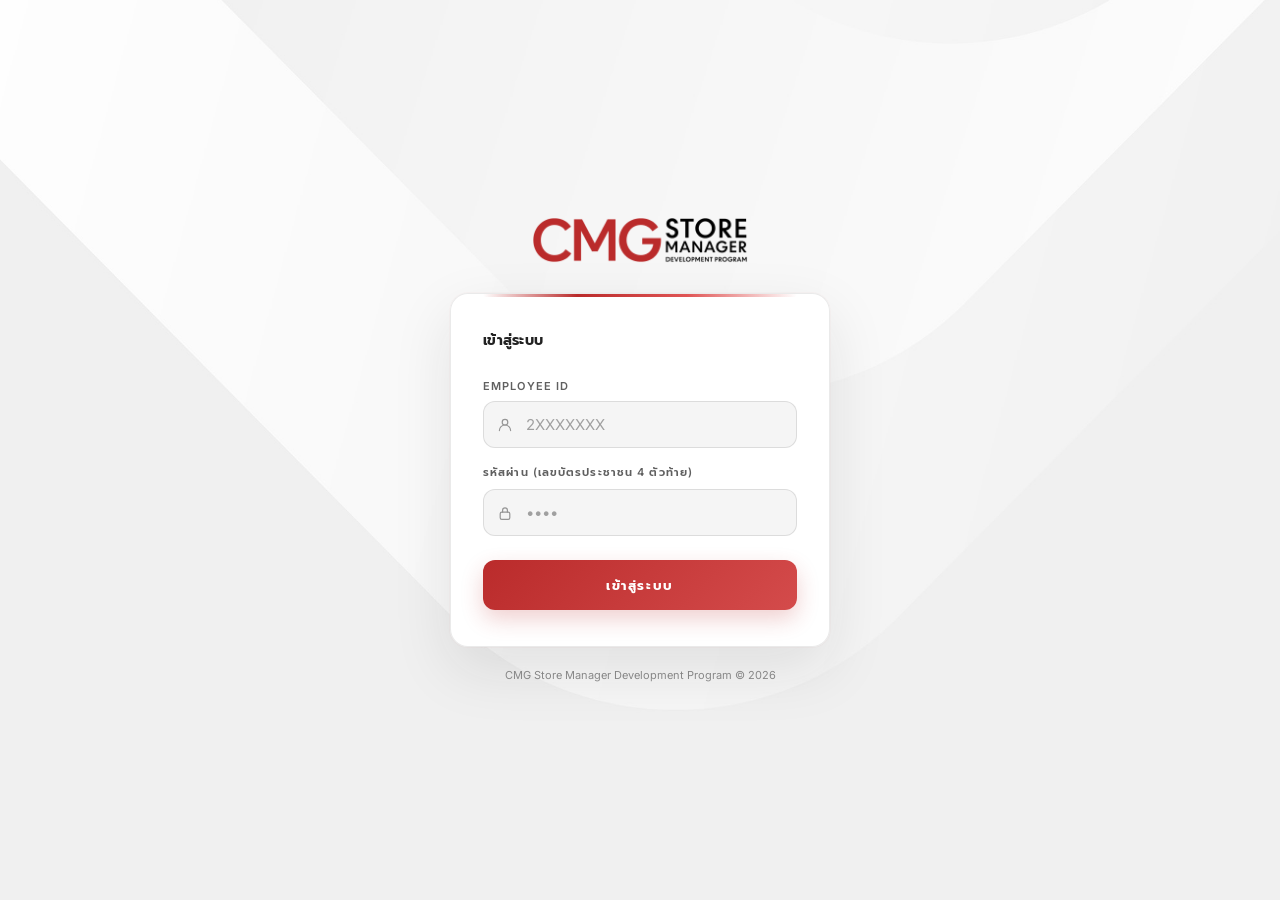
<file: pages/knowledge.html>
<!DOCTYPE html>
<html lang="th">
<head>
  <meta charset="UTF-8">
  <meta name="viewport" content="width=device-width, initial-scale=1, viewport-fit=cover">
  <title>Knowledge</title>
  <link rel="preconnect" href="https://fonts.googleapis.com">
  <link href="https://fonts.googleapis.com/css2?family=Inter:wght@400;500;600;700&family=Manrope:wght@600;700;800&family=Prompt:wght@300;400;500;600;700&display=swap" rel="stylesheet">
  <link rel="stylesheet" href="../css/app.css">
  <style>
    body::before {
      content: '';
      position: fixed; top: -20%; left: -10%;
      width: 60vw; height: 60vw;
      background: radial-gradient(circle, rgba(186,43,43,0.04) 0%, transparent 70%);
      pointer-events: none; z-index: 0;
    }

    .page-body { position: relative; z-index: 1; }

    /* ── INTRO ── */
    .knowledge-intro { margin: 4px 0 24px; }
    .knowledge-eyebrow {
      color: var(--brand);
      font: 700 10px/1 'Manrope', sans-serif;
      letter-spacing: .18em; margin-bottom: 9px;
    }
    .knowledge-title {
      font: 800 clamp(25px, 7vw, 34px)/1.15 'Manrope', sans-serif;
      letter-spacing: -.03em; margin-bottom: 9px;
      color: var(--text);
    }
    .knowledge-copy { color: var(--text-2); font-size: 13px; line-height: 1.65; }

    /* ── SEARCH ── */
    button, input, select { font: inherit; }
    .knowledge-search {
      display: grid; grid-template-columns: 1fr 130px;
      gap: 9px; margin-bottom: 18px;
    }
    .knowledge-search input,
    .knowledge-search select {
      min-height: 44px; padding: 10px 12px;
      border: 1px solid var(--border); border-radius: var(--radius);
      background: var(--surface); color: var(--text);
      transition: border-color .2s;
    }
    .knowledge-search input:focus,
    .knowledge-search select:focus {
      outline: none; border-color: var(--brand);
    }

    /* ── CARDS ── */
    .knowledge-grid { display: grid; gap: 10px; }
    .knowledge-card {
      display: grid; grid-template-columns: 48px 1fr 28px;
      gap: 13px; align-items: center;
      padding: 16px;
      background: var(--surface);
      border: 1px solid var(--border);
      border-radius: var(--radius-lg);
      text-decoration: none;
      box-shadow: 0 7px 22px rgba(25,25,25,.04);
      transition: border-color .2s, box-shadow .2s, transform .15s;
    }
    .knowledge-card:hover {
      border-color: var(--border-hover);
      box-shadow: var(--shadow);
      transform: translateY(-1px);
    }
    .knowledge-card:active { transform: scale(.99); }

    .file-icon {
      width: 48px; height: 48px;
      display: grid; place-items: center;
      border-radius: 12px;
      background: var(--brand-dim); color: var(--brand);
    }
    .file-icon svg { width: 23px; height: 23px; }

    .knowledge-item-title {
      color: var(--text);
      font: 600 14px/1.45 'Manrope', sans-serif;
    }
    .knowledge-desc {
      margin-top: 3px; color: var(--text-3);
      font-size: 11px; line-height: 1.55;
    }
    .knowledge-desc:empty { display: none; }
    .knowledge-meta {
      display: flex; flex-wrap: wrap;
      gap: 6px; margin-top: 8px;
    }
    .knowledge-tag {
      padding: 3px 8px; border-radius: 99px;
      background: var(--surface-2); color: var(--text-2);
      font-size: 9px; font-weight: 700; letter-spacing: .06em;
      border: 1px solid var(--border);
    }
    .open-icon { color: var(--text-3); }
    .open-icon svg { width: 18px; height: 18px; }

    /* ── MISC ── */
    .page-header__back { min-width: 44px; min-height: 44px; }
    .nav-item { min-height: 48px; }
    button:focus-visible, a:focus-visible {
      outline: 2px solid var(--brand); outline-offset: 3px;
    }

    @media (max-width: 380px) {
      .knowledge-search { grid-template-columns: 1fr; }
      .knowledge-card { grid-template-columns: 42px 1fr 22px; }
      .file-icon { width: 42px; height: 42px; }
    }
    @media (max-width: 360px) {
      .page-body { padding-inline: 16px; }
    }
  </style>
</head>
<body>
  <header class="page-header">
    <button class="page-header__back" type="button" onclick="location.href='home.html'" aria-label="กลับหน้าหลัก">
      <svg viewBox="0 0 20 20" fill="none" stroke="currentColor" stroke-width="1.5" aria-hidden="true">
        <path d="M13 4l-6 6 6 6" stroke-linecap="round" stroke-linejoin="round"/>
      </svg>
      Back
    </button>
    <div class="page-header__title">KNOWLEDGE</div>
    <div style="width:44px" aria-hidden="true"></div>
  </header>

  <main class="page-body">
    <section class="knowledge-intro" aria-labelledby="knowledgeTitle">
      <div class="knowledge-eyebrow">LEARNING JOURNEY</div>
      <h1 class="knowledge-title" id="knowledgeTitle">Knowledge Base</h1>
      <p class="knowledge-copy">คลังความรู้สำหรับการพัฒนา</p>
    </section>

    <div class="knowledge-search">
      <input id="searchInput" type="search" placeholder="ค้นหาชื่อหรือรายละเอียด">
      <select id="categoryFilter"><option value="ALL">ทุกหมวดหมู่</option></select>
    </div>
    <div class="knowledge-grid" id="knowledgeList">
      <div class="empty-state">
        <div class="skeleton" style="width:100%;height:80px"></div>
      </div>
    </div>
  </main>

  <nav class="bottom-nav">
    <a class="nav-item" href="home.html">
      <div class="nav-icon-wrap">
        <svg viewBox="0 0 24 24" fill="none" stroke="currentColor" stroke-width="1.5">
          <path d="M3 12L12 3l9 9" stroke-linecap="round" stroke-linejoin="round"/>
          <path d="M9 21V12h6v9" stroke-linecap="round" stroke-linejoin="round"/>
        </svg>
      </div>
      <span class="nav-item__label">Home</span>
    </a>
    <a class="nav-item" href="calendar.html">
      <div class="nav-icon-wrap">
        <svg viewBox="0 0 24 24" fill="none" stroke="currentColor" stroke-width="1.5">
          <rect x="3" y="4" width="18" height="18" rx="3"/>
          <path d="M16 2v4M8 2v4M3 10h18" stroke-linecap="round"/>
        </svg>
      </div>
      <span class="nav-item__label">Calendar</span>
    </a>
    <a class="nav-item" href="ranking.html">
      <div class="nav-icon-wrap">
        <svg viewBox="0 0 24 24" fill="none" stroke="currentColor" stroke-width="1.5">
          <path d="M18 20V10M12 20V4M6 20v-6" stroke-linecap="round"/>
        </svg>
      </div>
      <span class="nav-item__label">Ranking</span>
    </a>
    <a class="nav-item" href="redeem.html">
      <div class="nav-icon-wrap">
        <svg viewBox="0 0 24 24" fill="none" stroke="currentColor" stroke-width="1.5">
          <path d="M20 12v7a2 2 0 0 1-2 2H6a2 2 0 0 1-2-2v-7M22 7H2v5h20V7zM12 22V7"/>
        </svg>
      </div>
      <span class="nav-item__label">Redeem</span>
    </a>
    <a class="nav-item active" href="knowledge.html">
      <div class="nav-icon-wrap">
        <svg viewBox="0 0 24 24" fill="none" stroke="currentColor" stroke-width="1.5">
          <path d="M4 5.5A2.5 2.5 0 0 1 6.5 3H11v16H6.5A2.5 2.5 0 0 0 4 21.5v-16Z" stroke-linejoin="round"/>
          <path d="M20 5.5A2.5 2.5 0 0 0 17.5 3H13v16h4.5a2.5 2.5 0 0 1 2.5 2.5v-16Z" stroke-linejoin="round"/>
        </svg>
      </div>
      <span class="nav-item__label">Knowledge</span>
    </a>
  </nav>

  <script src="../js/config.js"></script>
  <script>
    const session = Session.get();
    if (!session) location.href = '../index.html';
    let knowledge = [];

    function safeUrl(value) {
      try {
        const url = new URL(value);
        return ['https:', 'http:'].includes(url.protocol) ? url.href : '';
      } catch (_) { return ''; }
    }

    // แปลงค่าวันที่ (ISO string / Date) ให้เหลือแค่วัน-เดือน-ปี ตามเวลาไทย เช่น 2 Oct 2026
    // เปลี่ยน 'en-GB' เป็น 'th-TH' ถ้าต้องการแบบไทย (2 ต.ค. 2569)
    function formatDate(value, withYear = true) {
      if (!value) return '';
      const d = new Date(value);
      if (isNaN(d)) return String(value);   // ไม่ใช่วันที่ ให้แสดงตามเดิม
      return d.toLocaleDateString('en-GB', {
        day: 'numeric',
        month: 'short',
        ...(withYear ? { year: 'numeric' } : {}),
        timeZone: 'Asia/Bangkok'
      });
    }

    // Description (คอลัมน์ C) ใน Sheet เป็นชนิดวันที่ จึงอาจถูกส่งมาเป็น ISO string เช่น 25 Sep
    function formatDesc(value) {
      if (!value) return '';
      return /^\d{4}-\d{2}-\d{2}T/.test(String(value))
        ? formatDate(value, false)
        : String(value);
    }

    function fillCategories() {
      const select = document.getElementById('categoryFilter');
      [...new Set(knowledge.map(x => String(x.Category || '').trim()).filter(Boolean))]
        .sort()
        .forEach(x => select.add(new Option(x, x)));
    }

    function render() {
      const q = document.getElementById('searchInput').value.trim().toLowerCase();
      const category = document.getElementById('categoryFilter').value;
      const list = knowledge.filter(x =>
        (category === 'ALL' || String(x.Category) === category) &&
        (!q || [x.Title, formatDesc(x.Description), x.KnowledgeID, x.Category].join(' ').toLowerCase().includes(q))
      );
      const box = document.getElementById('knowledgeList');
      box.replaceChildren();
      if (!list.length) {
        box.innerHTML = '<div class="empty-state"><p>ไม่พบรายการความรู้</p></div>';
        return;
      }
      list.forEach(item => {
        const url = safeUrl(item.FileURL);
        const card = document.createElement(url ? 'a' : 'div');
        card.className = 'knowledge-card';
        if (url) { card.href = url; card.target = '_blank'; card.rel = 'noopener noreferrer'; }
        card.innerHTML = `
          <div class="file-icon">
            <svg viewBox="0 0 24 24" fill="none" stroke="currentColor" stroke-width="1.6">
              <path d="M6 2h8l4 4v16H6z" stroke-linejoin="round"/>
              <path d="M14 2v5h5M9 12h6M9 16h6" stroke-linecap="round"/>
            </svg>
          </div>
          <div>
            <div class="knowledge-item-title"></div>
            <div class="knowledge-desc"></div>
            <div class="knowledge-meta">
              <span class="knowledge-tag"></span>
              <span class="knowledge-tag"></span>
            </div>
          </div>
          <div class="open-icon">
            <svg viewBox="0 0 24 24" fill="none" stroke="currentColor" stroke-width="1.7">
              <path d="M14 5h5v5M19 5l-8 8M18 13v6H5V6h6" stroke-linecap="round" stroke-linejoin="round"/>
            </svg>
          </div>`;
        card.querySelector('.knowledge-item-title').textContent = item.Title || 'Untitled';
        card.querySelector('.knowledge-desc').textContent = formatDesc(item.Description);

        const tags = card.querySelectorAll('.knowledge-tag');
        tags[0].textContent = item.KnowledgeID || '-';                 // คอลัมน์ A
        const updated = formatDate(item.UpdatedDate);                  // คอลัมน์ J
        if (updated) tags[1].textContent = 'อัปเดต ' + updated;
        else tags[1].remove();

        box.appendChild(card);
      });
    }

    async function loadKnowledge() {
      const result = await api('getKnowledge', { empId: session.empId });
      if (!result.success) {
        const box = document.getElementById('knowledgeList');
        box.innerHTML = `<div class="empty-state"><p>${result.message || 'โหลดข้อมูลไม่สำเร็จ'}</p><button class="btn btn--ghost" onclick="loadKnowledge()">ลองใหม่</button></div>`;
        return;
      }
      knowledge = Array.isArray(result.knowledge) ? result.knowledge : [];
      fillCategories();
      render();
    }

    document.getElementById('searchInput').addEventListener('input', render);
    document.getElementById('categoryFilter').addEventListener('change', render);
    if (session) loadKnowledge();
  </script>
</body>
</html>
</file>
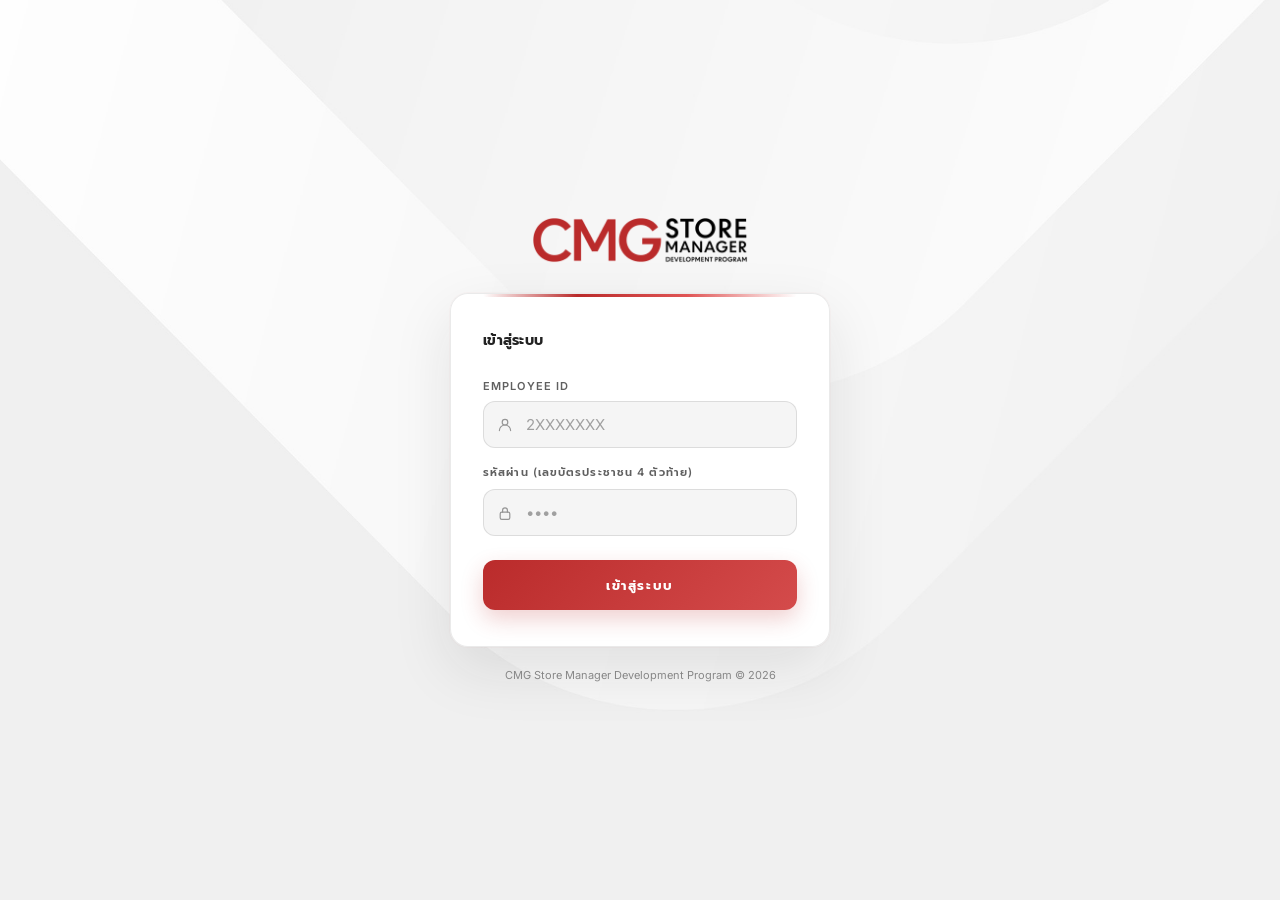
<file: pages/ranking.html>
<!DOCTYPE html>
<html lang="th">
<head>
  <meta charset="UTF-8">
  <meta name="viewport" content="width=device-width, initial-scale=1.0, viewport-fit=cover">
  <title>Ranking</title>
  <link rel="preconnect" href="https://fonts.googleapis.com">
  <link href="https://fonts.googleapis.com/css2?family=Inter:wght@400;500;600;700&family=Manrope:wght@600;700;800&family=Prompt:wght@300;400;500;600;700&display=swap" rel="stylesheet">
  <link rel="stylesheet" href="../css/app.css">
  <style>
    body::before {
      content: '';
      position: fixed; top: -20%; left: -10%;
      width: 60vw; height: 60vw;
      background: radial-gradient(circle, rgba(186,43,43,0.04) 0%, transparent 70%);
      pointer-events: none; z-index: 0;
    }

    .page-body { position: relative; z-index: 1; }

    .ranking-intro { margin: 4px 0 24px; }
    .ranking-eyebrow {
      color: var(--brand);
      font: 700 10px/1 'Manrope', sans-serif;
      letter-spacing: .18em; margin-bottom: 9px;
    }
    .ranking-title {
      font: 800 clamp(25px, 7vw, 34px)/1.15 'Manrope', sans-serif;
      letter-spacing: -.03em; margin-bottom: 9px;
      color: var(--text);
    }
    .ranking-copy { color: var(--text-2); font-size: 13px; line-height: 1.65; }

    /* ── LEADER CARD — light theme สอดคล้องกับ hero-card ใน home ── */
    .leader-card {
      background: linear-gradient(145deg, #ffffff 0%, #fdf5f5 100%);
      border: 1px solid rgba(186,43,43,0.12);
      border-radius: var(--radius-xl);
      padding: 24px;
      margin-bottom: 24px;
      position: relative;
      overflow: hidden;
      box-shadow:
        0 0 0 1px rgba(186,43,43,0.04),
        0 12px 40px rgba(25,25,25,0.07);
    }

    /* แถบแดงด้านบน — เหมือน hero-card */
    .leader-card::before {
      content: '';
      position: absolute;
      top: 0; left: 24px; right: 24px;
      height: 3px;
      background: linear-gradient(90deg, transparent, var(--brand), transparent);
      border-radius: 0 0 4px 4px;
    }

    /* grid texture — เหมือน hero-card */
    .leader-card::after {
      content: '';
      position: absolute; inset: 0;
      background-image:
        linear-gradient(rgba(186,43,43,0.025) 1px, transparent 1px),
        linear-gradient(90deg, rgba(186,43,43,0.025) 1px, transparent 1px);
      background-size: 28px 28px;
      pointer-events: none;
    }

    .leader-rank {
      display: inline-flex; align-items: center; gap: 7px; margin-bottom: 20px;
      color: var(--brand); font: 700 10px/1 'Manrope', sans-serif;
      letter-spacing: .15em;
      position: relative; z-index: 1;
    }
    .leader-rank svg { width: 16px; height: 16px; }

    .leader-profile {
      display: flex; align-items: flex-end;
      justify-content: space-between; gap: 16px;
      position: relative; z-index: 1;
    }
    .leader-name {
      font: 800 20px/1.3 'Manrope', sans-serif;
      color: var(--text);
    }
    .leader-meta { color: var(--text-2); font-size: 12px; margin-top: 5px; }
    .leader-point { text-align: right; flex-shrink: 0; }
    .leader-point strong {
      display: block;
      color: var(--gold-dark);
      font: 800 36px/1 'Manrope', sans-serif;
      letter-spacing: -.04em;
    }
    .leader-point span {
      color: var(--text-3);
      font-size: 10px; letter-spacing: .12em;
    }

    /* ── RANK ROWS — light theme ── */
    .ranking-list { display: grid; gap: 10px; }
    .rank-row {
      display: grid; grid-template-columns: 42px minmax(0,1fr) auto;
      align-items: center; gap: 12px; min-height: 70px; padding: 12px 16px;
      background: var(--surface);
      border: 1px solid var(--border);
      border-radius: var(--radius-lg);
      transition: border-color .2s, background .2s, box-shadow .2s, transform .15s;
    }
    .rank-row:hover {
      border-color: var(--border-hover);
      box-shadow: var(--shadow);
      transform: translateY(-1px);
    }

    /* "YOU" highlight — ใช้โทนแดง CMG แทนทอง */
    .rank-row.is-current {
      background: linear-gradient(100deg, rgba(186,43,43,0.05), var(--surface));
      border-color: rgba(186,43,43,0.2);
    }

    .rank-no {
      width: 36px; height: 36px; display: grid; place-items: center;
      border-radius: 50%;
      background: var(--surface-2);
      color: var(--text-2);
      font: 700 13px/1 'Manrope', sans-serif;
      border: 1px solid var(--border);
    }
    /* อันดับ 2 — สีเงิน */
    .rank-no--2 {
      color: #6b7280;
      background: rgba(107,114,128,0.08);
      border-color: rgba(107,114,128,0.2);
    }
    /* อันดับ 3 — สีทองแดง */
    .rank-no--3 {
      color: #92400e;
      background: rgba(146,64,14,0.08);
      border-color: rgba(146,64,14,0.2);
    }

    .rank-name {
      color: var(--text);
      font-size: 14px; font-weight: 600;
      white-space: nowrap; overflow: hidden; text-overflow: ellipsis;
    }
    .rank-brand {
      color: var(--text-3);
      font-size: 11px; margin-top: 4px;
      white-space: nowrap; overflow: hidden; text-overflow: ellipsis;
    }
    .you-badge {
      display: inline-flex; margin-left: 6px; padding: 2px 6px;
      border-radius: 99px;
      color: var(--brand);
      background: var(--brand-soft);
      border: 1px solid rgba(186,43,43,0.15);
      font-size: 9px; font-weight: 700;
      letter-spacing: .06em; vertical-align: 1px;
    }
    .rank-point {
      text-align: right;
      color: var(--gold-dark);
      font: 800 17px/1 'Manrope', sans-serif;
    }
    .rank-point small {
      display: block; color: var(--text-3);
      font-size: 9px; margin-top: 5px; letter-spacing: .08em;
    }

    /* ── NOTE — light theme ── */
    .ranking-note {
      display: flex; gap: 10px; align-items: flex-start; margin-top: 18px;
      padding: 14px; border-radius: var(--radius);
      background: var(--surface);
      border: 1px solid var(--border);
      color: var(--text-2); font-size: 11px; line-height: 1.6;
    }
    .ranking-note svg { width: 17px; height: 17px; flex-shrink: 0; color: var(--brand); }

    /* ── MISC ── */
    .loading-list { display: grid; gap: 10px; }
    .loading-row { height: 70px; border-radius: var(--radius-lg); }
    .state-card { background: var(--surface); border: 1px solid var(--border); border-radius: var(--radius-lg); }
    .state-card .btn { min-height: 44px; margin-top: 16px; }

    .page-header__back { min-width: 44px; min-height: 44px; }
    .nav-item { min-height: 48px; }
    .btn:focus-visible, a:focus-visible, button:focus-visible {
      outline: 2px solid var(--brand); outline-offset: 3px;
    }
    @media (max-width: 360px) {
      .page-body { padding-inline: 16px; }
      .leader-card { padding: 20px; }
      .leader-point strong { font-size: 30px; }
      .rank-row { grid-template-columns: 38px minmax(0,1fr) auto; padding-inline: 12px; gap: 9px; }
    }
  </style>
</head>
<body>
  <header class="page-header">
    <button class="page-header__back" type="button" onclick="location.href='home.html'" aria-label="กลับหน้าหลัก">
      <svg viewBox="0 0 20 20" fill="none" stroke="currentColor" stroke-width="1.5" aria-hidden="true">
        <path d="M13 4l-6 6 6 6" stroke-linecap="round" stroke-linejoin="round"/>
      </svg>
      Back
    </button>
    <div class="page-header__title">RANKING</div>
    <div style="width:44px" aria-hidden="true"></div>
  </header>

  <main class="page-body">
    <section class="ranking-intro" aria-labelledby="rankingTitle">
      <div class="ranking-eyebrow">LEADERBOARD</div>
      <h1 class="ranking-title" id="rankingTitle">Ranking</h1>
      <p class="ranking-copy">อันดับคะแนนสะสม</p>
    </section>

    <div id="rankingContent" aria-live="polite" aria-busy="true">
      <div class="loading-list" aria-label="กำลังโหลดอันดับ">
        <div class="skeleton loading-row"></div>
        <div class="skeleton loading-row"></div>
        <div class="skeleton loading-row"></div>
        <div class="skeleton loading-row"></div>
      </div>
    </div>
  </main>

  <!-- BOTTOM NAV — 5 tabs -->
<nav class="bottom-nav">
  <a class="nav-item" href="home.html">
    <div class="nav-icon-wrap">
      <svg viewBox="0 0 24 24" fill="none" stroke="currentColor" stroke-width="1.5">
        <path d="M3 12L12 3l9 9" stroke-linecap="round" stroke-linejoin="round"/>
        <path d="M9 21V12h6v9" stroke-linecap="round" stroke-linejoin="round"/>
      </svg>
    </div>
    <span class="nav-item__label">Home</span>
  </a>
  <a class="nav-item" href="calendar.html">
    <div class="nav-icon-wrap">
      <svg viewBox="0 0 24 24" fill="none" stroke="currentColor" stroke-width="1.5">
        <rect x="3" y="4" width="18" height="18" rx="3"/>
        <path d="M16 2v4M8 2v4M3 10h18" stroke-linecap="round"/>
      </svg>
    </div>
    <span class="nav-item__label">Calendar</span>
  </a>
  <a class="nav-item active" href="ranking.html">   <!-- ← active ที่นี่ -->
    <div class="nav-icon-wrap">
      <svg viewBox="0 0 24 24" fill="none" stroke="currentColor" stroke-width="1.5">
        <path d="M18 20V10M12 20V4M6 20v-6" stroke-linecap="round"/>
      </svg>
    </div>
    <span class="nav-item__label">Ranking</span>
  </a>
  <a class="nav-item" href="redeem.html">
    <div class="nav-icon-wrap">
      <svg viewBox="0 0 24 24" fill="none" stroke="currentColor" stroke-width="1.5">
        <path d="M20 12v7a2 2 0 0 1-2 2H6a2 2 0 0 1-2-2v-7M22 7H2v5h20V7zM12 22V7"/>
      </svg>
    </div>
    <span class="nav-item__label">Redeem</span>
  </a>
  <a class="nav-item" href="knowledge.html">
    <div class="nav-icon-wrap">
      <svg viewBox="0 0 24 24" fill="none" stroke="currentColor" stroke-width="1.5">
        <path d="M4 5.5A2.5 2.5 0 0 1 6.5 3H11v16H6.5A2.5 2.5 0 0 0 4 21.5v-16Z" stroke-linejoin="round"/>
        <path d="M20 5.5A2.5 2.5 0 0 0 17.5 3H13v16h4.5a2.5 2.5 0 0 1 2.5 2.5v-16Z" stroke-linejoin="round"/>
      </svg>
    </div>
    <span class="nav-item__label">Knowledge</span>
  </a>
</nav>

  <script src="../js/config.js"></script>
  <script>
    const session = Session.require();

    function createTextElement(tag, className, text) {
      const element = document.createElement(tag);
      element.className = className;
      element.textContent = text ?? '';
      return element;
    }

    function fullName(user) {
      return [user.firstname, user.lastname].filter(Boolean).join(' ') || 'ไม่ระบุชื่อ';
    }

    function renderLeader(user) {
      const card = document.createElement('section');
      card.className = 'leader-card';
      card.setAttribute('aria-label', 'อันดับหนึ่ง');

      const rank = document.createElement('div');
      rank.className = 'leader-rank';
      rank.innerHTML = '<svg viewBox="0 0 24 24" fill="none" stroke="currentColor" stroke-width="1.5" aria-hidden="true"><path d="M8 3h8v4a4 4 0 0 1-8 0V3zM8 5H4v1a4 4 0 0 0 4 4M16 5h4v1a4 4 0 0 1-4 4M12 11v5M8 21h8M9 16h6v5" stroke-linecap="round" stroke-linejoin="round"/></svg><span>NO. 1 THIS PROJECT</span>';

      const profile = document.createElement('div');
      profile.className = 'leader-profile';
      const info = document.createElement('div');
      const name = createTextElement('div', 'leader-name', fullName(user));
      if (String(user.empId) === String(session.empId)) {
        const badge = createTextElement('span', 'you-badge', 'YOU');
        name.appendChild(badge);
      }
      info.append(name, createTextElement('div', 'leader-meta', user.brandName || 'CMG'));

      const point = document.createElement('div');
      point.className = 'leader-point';
      point.append(
        createTextElement('strong', '', Number(user.totalPoint || 0).toLocaleString()),
        createTextElement('span', '', 'TOTAL POINTS')
      );
      profile.append(info, point);
      card.append(rank, profile);
      return card;
    }

    function renderRankRow(user) {
      const row = document.createElement('article');
      const isCurrent = String(user.empId) === String(session.empId);
      row.className = `rank-row${isCurrent ? ' is-current' : ''}`;

      const number = createTextElement('div', `rank-no rank-no--${user.rank}`, user.rank);
      const info = document.createElement('div');
      info.style.minWidth = '0';
      const name = createTextElement('div', 'rank-name', fullName(user));
      if (isCurrent) name.appendChild(createTextElement('span', 'you-badge', 'YOU'));
      info.append(name, createTextElement('div', 'rank-brand', user.brandName || 'CMG'));

      const points = createTextElement('div', 'rank-point', Number(user.totalPoint || 0).toLocaleString());
      points.appendChild(createTextElement('small', '', 'POINTS'));
      row.append(number, info, points);
      return row;
    }

    function renderError(message) {
      const container = document.getElementById('rankingContent');
      container.setAttribute('aria-busy', 'false');
      container.innerHTML = '<div class="state-card empty-state"><svg viewBox="0 0 24 24" fill="none" stroke="currentColor" stroke-width="1.5" aria-hidden="true"><circle cx="12" cy="12" r="9"/><path d="M12 8v5M12 16h.01" stroke-linecap="round"/></svg><p>โหลด Ranking ไม่สำเร็จ</p><small id="rankingError" style="display:block;margin-top:6px"></small><button class="btn btn--ghost" type="button" onclick="loadRanking()">ลองใหม่</button></div>';
      document.getElementById('rankingError').textContent = message || 'กรุณาลองใหม่อีกครั้ง';
    }

    async function loadRanking() {
      const container = document.getElementById('rankingContent');
      container.setAttribute('aria-busy', 'true');

      const result = await api('getRanking');
      if (!result.success) {
        renderError(result.message);
        return;
      }

      if (!Array.isArray(result.ranking) || result.ranking.length === 0) {
        container.setAttribute('aria-busy', 'false');
        container.innerHTML = '<div class="state-card empty-state"><p>ยังไม่มีข้อมูล Ranking</p></div>';
        return;
      }

      // ใหม่ — ย้าย label ขึ้นมาก่อน leader card
const fragment = document.createDocumentFragment();
fragment.appendChild(renderLeader(result.ranking[0]));

if (result.ranking.length > 1) {
  const list = document.createElement('div');
  list.className = 'ranking-list';
  result.ranking.slice(1).forEach(user => list.appendChild(renderRankRow(user)));
  fragment.appendChild(list);
}

      const note = document.createElement('div');
      note.className = 'ranking-note';
      note.innerHTML = '<svg viewBox="0 0 24 24" fill="none" stroke="currentColor" stroke-width="1.5" aria-hidden="true"><circle cx="12" cy="12" r="9"/><path d="M12 11v6M12 8h.01" stroke-linecap="round"/></svg><span>Ranking คำนวณจากคะแนนสะสมทั้งหมด (Total Point) คะแนนจะไม่ลดลงเมื่อแลกของรางวัล</span>';
      fragment.appendChild(note);

      container.replaceChildren(fragment);
      container.setAttribute('aria-busy', 'false');
    }

    loadRanking();
  </script>
</body>
</html>
</file>
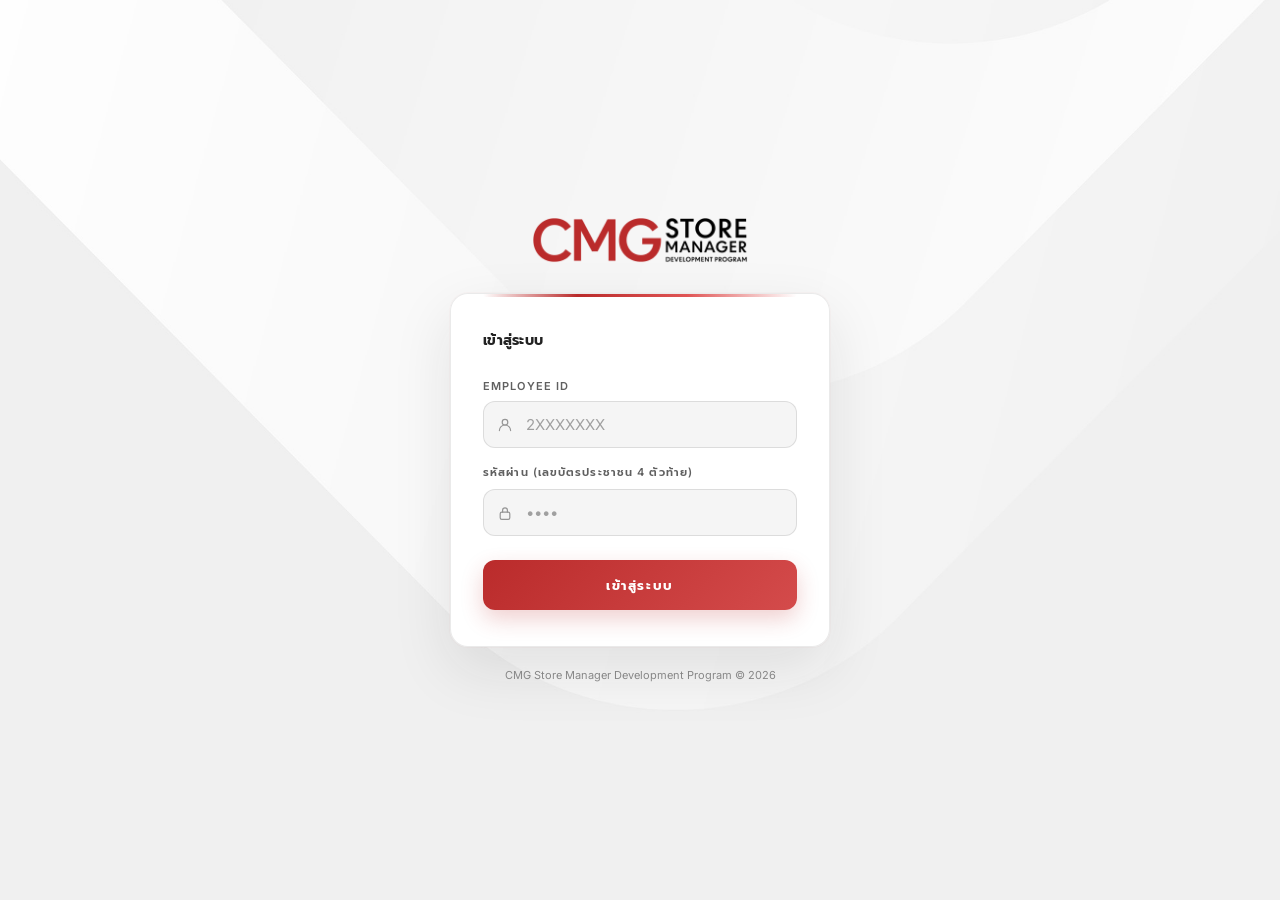
<file: pages/redeem.html>
<!DOCTYPE html>
<html lang="th">
<head>
  <meta charset="UTF-8">
  <meta name="viewport" content="width=device-width, initial-scale=1.0, viewport-fit=cover">
  <title>Redeem</title>
  <link rel="preconnect" href="https://fonts.googleapis.com">
  <link href="https://fonts.googleapis.com/css2?family=Inter:wght@400;500;600;700&family=Manrope:wght@600;700;800&family=Prompt:wght@300;400;500;600;700&display=swap" rel="stylesheet">
  <link rel="stylesheet" href="../css/app.css">
  <style>
    body {
  background: var(--bg);
  padding-bottom: calc(32px + env(safe-area-inset-bottom, 0px));
}
    body::before {
      content: '';
      position: fixed;
      top: -18%;
      right: -16%;
      width: 72vw;
      height: 72vw;
      background: radial-gradient(circle, rgba(186,43,43,.05), transparent 68%);
      pointer-events: none;
      z-index: 0;
    }
    .page-body { position: relative; z-index: 1; }

    .redeem-intro { margin: 4px 0 20px; }
    .redeem-eyebrow {
      color: var(--brand);
      font: 700 10px/1 'Manrope', sans-serif;
      letter-spacing: .18em;
      margin-bottom: 9px;
    }
    .redeem-title {
      color: var(--text);
      font: 800 clamp(25px, 7vw, 34px)/1.15 'Manrope', sans-serif;
      letter-spacing: -.03em;
      margin-bottom: 9px;
    }
    .redeem-copy { color: var(--text-2); font-size: 13px; line-height: 1.65; }

    .balance-card {
      position: relative;
      overflow: hidden;
      display: flex;
      align-items: center;
      justify-content: space-between;
      gap: 16px;
      padding: 19px 20px;
      margin-bottom: 22px;
      border: 1px solid rgba(186,43,43,.14);
      border-radius: var(--radius-lg);
      background: linear-gradient(145deg, #fff 0%, #fdf5f5 100%);
      box-shadow: 0 10px 32px rgba(25,25,25,.065);
    }
    .balance-card::before {
      content: '';
      position: absolute;
      top: 0;
      left: 20px;
      right: 20px;
      height: 3px;
      background: linear-gradient(90deg, transparent, var(--brand), transparent);
    }
    .balance-label {
      color: var(--text-3);
      font-size: 10px;
      font-weight: 700;
      letter-spacing: .12em;
      margin-bottom: 5px;
    }
    .balance-value {
      color: var(--gold-dark, #84651d);
      font: 800 32px/1 'Prompt', sans-serif;
    }
    .balance-unit { color: var(--gold); font-size: 12px; font-weight: 700; }
    .balance-icon {
      width: 44px;
      height: 44px;
      display: grid;
      place-items: center;
      flex: 0 0 44px;
      border-radius: 12px;
      background: var(--gold-dim);
      color: var(--gold-dark, #84651d);
    }
    .balance-icon svg { width: 22px; height: 22px; }

    .reward-list { display: grid; gap: 14px; }
    .reward-card {
      position: relative;
      overflow: hidden;
      display: grid;
      grid-template-columns: 60px minmax(0,1fr);
      gap: 15px;
      padding: 18px;
      background: var(--surface);
      border: 1px solid var(--border);
      border-radius: var(--radius-lg);
      box-shadow: 0 8px 26px rgba(25,25,25,.055);
      transition: border-color .2s, box-shadow .2s, transform .2s;
    }
    .reward-card:hover {
      border-color: var(--border-hover);
      box-shadow: 0 12px 34px rgba(25,25,25,.08);
      transform: translateY(-1px);
    }
    .reward-card.is-sold-out { opacity: .72; }
    .reward-icon {
      width: 60px;
      height: 60px;
      display: grid;
      place-items: center;
      border-radius: 16px;
      color: var(--gold-dark, #84651d);
      background: linear-gradient(145deg, var(--gold-dim), rgba(201,168,76,.05));
      border: 1px solid rgba(201,168,76,.18);
    }
    .reward-icon svg { width: 28px; height: 28px; }
    .reward-main { min-width: 0; }
    .reward-top {
      display: flex;
      align-items: flex-start;
      justify-content: space-between;
      gap: 10px;
      margin-bottom: 6px;
    }
    .reward-name {
      color: var(--text);
      font: 700 14px/1.45 'Prompt', 'Noto Sans Thai', sans-serif;
    }
    .stock-pill {
      flex: 0 0 auto;
      padding: 4px 8px;
      border-radius: 99px;
      background: var(--success-soft, rgba(49,134,95,.10));
      color: var(--success);
      font-size: 9px;
      font-weight: 700;
      white-space: nowrap;
    }
    .stock-pill.is-low { color: var(--brand); background: var(--brand-dim); }
    .stock-pill.is-empty { color: var(--text-2); background: var(--surface-2); }
    .reward-points {
      color: var(--gold-dark, #84651d);
      font: 800 21px/1.2 'Prompt', sans-serif;
      margin-bottom: 14px;
    }
    .reward-points span { color: var(--text-3); font-size: 10px; font-weight: 600; }
    .redeem-btn {
      width: 100%;
      min-height: 44px;
      display: inline-flex;
      align-items: center;
      justify-content: center;
      gap: 7px;
      padding: 10px 14px;
      border: 1px solid var(--brand);
      border-radius: 10px;
      background: linear-gradient(135deg, var(--brand), var(--brand-light));
      color: #fff;
      cursor: pointer;
      font: 700 12px/1 'Inter', 'Noto Sans Thai', sans-serif;
      box-shadow: 0 5px 14px rgba(186,43,43,.16);
      transition: background .2s, box-shadow .2s, transform .15s;
    }
    .redeem-btn:hover { background: var(--brand-hover); box-shadow: 0 7px 18px rgba(186,43,43,.22); }
    .redeem-btn:active { transform: scale(.98); }
    .redeem-btn:disabled {
      color: #777;
      background: #e5e5e5;
      border-color: #d5d5d5;
      box-shadow: none;
      cursor: not-allowed;
      transform: none;
    }
    .redeem-btn svg { width: 16px; height: 16px; }

    .loading-list { display: grid; gap: 14px; }
    .loading-card { height: 168px; border-radius: var(--radius-lg); }
    .state-card {
      background: var(--surface);
      border: 1px solid var(--border);
      border-radius: var(--radius-lg);
      box-shadow: 0 8px 26px rgba(25,25,25,.055);
    }

    .history-section { margin-top: 28px; }
    .redeem-history { display: grid; gap: 10px; }
    .redeem-history-card {
      padding: 16px;
      border: 1px solid var(--border);
      border-radius: var(--radius-lg);
      background: var(--surface);
      box-shadow: 0 6px 20px rgba(25,25,25,.045);
    }
    .history-card-top {
      display: flex;
      align-items: flex-start;
      justify-content: space-between;
      gap: 12px;
      margin-bottom: 12px;
    }
    .history-reward-name {
      color: var(--text);
      font: 700 13px/1.45 'Prompt', 'Noto Sans Thai', sans-serif;
    }
    .history-date { color: var(--text-3); font-size: 10px; margin-top: 3px; }
    .status-badge {
      display: inline-flex;
      align-items: center;
      gap: 5px;
      flex: 0 0 auto;
      min-height: 24px;
      padding: 4px 9px;
      border-radius: 99px;
      font-size: 9px;
      font-weight: 700;
      white-space: nowrap;
    }
    .status-badge::before { content: ''; width: 6px; height: 6px; border-radius: 50%; background: currentColor; }
    .status--pending { color: var(--gold-dark, #84651d); background: var(--gold-dim); }
    .status--approved { color: var(--info); background: var(--info-soft, rgba(84,123,165,.10)); }
    .status--delivered { color: var(--success); background: var(--success-soft, rgba(49,134,95,.10)); }
    .status--rejected { color: var(--brand); background: var(--brand-dim); }
    .history-detail {
      display: grid;
      grid-template-columns: 1fr auto;
      gap: 7px 16px;
      padding-top: 12px;
      border-top: 1px solid var(--border);
      font-size: 11px;
    }
    .history-detail span:nth-child(odd) { color: var(--text-3); }
    .history-detail span:nth-child(even) { color: var(--text-2); font-weight: 600; text-align: right; }
    .history-note {
      padding: 10px 12px;
      margin-top: 12px;
      border-radius: 9px;
      background: var(--surface-2);
      color: var(--text-2);
      font-size: 11px;
      line-height: 1.55;
    }
    .history-empty {
      padding: 24px;
      border: 1px dashed var(--border);
      border-radius: var(--radius-lg);
      color: var(--text-3);
      font-size: 12px;
      text-align: center;
    }

    .redeem-overlay {
      display: none;
      position: fixed;
      inset: 0;
      z-index: 300;
      align-items: flex-end;
      justify-content: center;
      padding: 0;
      background: rgba(0,0,0,.55);
      backdrop-filter: blur(6px);
      -webkit-backdrop-filter: blur(6px);
    }
    .redeem-overlay.visible { display: flex; }
    .redeem-sheet {
      width: 100%;
      max-width: 480px;
      padding: 26px 22px calc(24px + env(safe-area-inset-bottom,0px));
      border-radius: var(--radius-xl) var(--radius-xl) 0 0;
      background: var(--surface);
      animation: redeemSlideUp .25s cubic-bezier(.32,.72,0,1);
    }
    @keyframes redeemSlideUp {
      from { transform: translateY(100%); opacity: 0; }
      to { transform: translateY(0); opacity: 1; }
    }
    .sheet-handle { margin-bottom: 22px; }
    .dialog-icon {
      width: 52px;
      height: 52px;
      display: grid;
      place-items: center;
      margin-bottom: 16px;
      border-radius: 15px;
      background: var(--brand-dim);
      color: var(--brand);
    }
    .dialog-icon.is-success { color: var(--success); background: var(--success-soft, rgba(49,134,95,.10)); }
    .dialog-icon svg { width: 26px; height: 26px; }
    .dialog-title {
      color: var(--text);
      font: 800 18px/1.35 'Prompt', 'Noto Sans Thai', sans-serif;
      margin-bottom: 7px;
    }
    .dialog-copy { color: var(--text-2); font-size: 13px; line-height: 1.65; }
    .dialog-summary {
      display: grid;
      gap: 10px;
      padding: 15px;
      margin: 18px 0;
      border: 1px solid var(--border);
      border-radius: 12px;
      background: var(--surface-2);
    }
    .summary-row { display: flex; justify-content: space-between; gap: 16px; font-size: 12px; }
    .summary-row span:first-child { color: var(--text-3); }
    .summary-row strong { color: var(--text); text-align: right; }
    .reference-box {
      padding: 14px;
      margin: 18px 0;
      border: 1px dashed rgba(186,43,43,.32);
      border-radius: 12px;
      background: var(--brand-dim2);
      text-align: center;
    }
    .reference-label { color: var(--text-3); font-size: 10px; margin-bottom: 5px; }
    .reference-code { color: var(--brand); font: 800 16px/1.3 'Prompt', sans-serif; word-break: break-all; }
    .dialog-actions { display: grid; grid-template-columns: 1fr 1fr; gap: 10px; }
    .dialog-actions.is-single { grid-template-columns: 1fr; }
    .dialog-actions .btn { min-height: 46px; }
    .btn--brand { background: var(--brand); color: #fff; }
    .btn--brand:hover { background: var(--brand-hover); }
    button:focus-visible, a:focus-visible { outline: 2px solid var(--brand); outline-offset: 3px; }

    @media (max-width: 360px) {
      .page-body { padding-inline: 16px; }
      .reward-card { grid-template-columns: 52px minmax(0,1fr); padding: 16px; gap: 12px; }
      .reward-icon { width: 52px; height: 52px; }
    }
    @media (prefers-reduced-motion: reduce) {
      .redeem-sheet { animation: none; }
    }
    .btn {
      button.btn, a.btn {
  font-family: 'Prompt', 'Noto Sans Thai', sans-serif;
  font-weight: 600;
  font-size: 14px;
}
      .nav-item__label {
  font-family: 'Inter', 'Prompt', sans-serif;
  font-size: 10px;
  font-weight: 500;
}
  </style>
</head>
<body>
  <header class="page-header">
    <button class="page-header__back" type="button" onclick="location.href='home.html'" aria-label="กลับหน้าหลัก">
      <svg viewBox="0 0 20 20" fill="none" stroke="currentColor" stroke-width="1.5" aria-hidden="true">
        <path d="M13 4l-6 6 6 6" stroke-linecap="round" stroke-linejoin="round"/>
      </svg>
      Back
    </button>
    <div class="page-header__title">REDEEM</div>
    <div style="width:44px" aria-hidden="true"></div>
  </header>

  <main class="page-body">
    <section class="redeem-intro" aria-labelledby="redeemTitle">
      <div class="redeem-eyebrow">REWARDS</div>
      <h1 class="redeem-title" id="redeemTitle">Redeem Rewards</h1>
      <p class="redeem-copy">เลือกของรางวัลที่ต้องการ คะแนนจะถูกหักเมื่อยืนยันการแลกสำเร็จ</p>
    </section>

    <section class="balance-card" aria-label="คะแนนที่ใช้แลกได้">
      <div>
        <div class="balance-label">AVAILABLE POINTS</div>
        <div><span class="balance-value" id="availablePoint">—</span> <span class="balance-unit">pts</span></div>
      </div>
      <div class="balance-icon" aria-hidden="true">
        <svg viewBox="0 0 24 24" fill="none" stroke="currentColor" stroke-width="1.5">
          <path d="M20 12v7a2 2 0 0 1-2 2H6a2 2 0 0 1-2-2v-7M22 7H2v5h20V7zM12 22V7"/>
          <path d="M12 7H7.5a2.5 2.5 0 0 1 0-5C11 2 12 7 12 7zm0 0h4.5a2.5 2.5 0 0 0 0-5C13 2 12 7 12 7z"/>
        </svg>
      </div>
    </section>

    <div id="rewardContent" aria-live="polite" aria-busy="true">
      <div class="loading-list" aria-label="กำลังโหลดของรางวัล">
        <div class="skeleton loading-card"></div>
        <div class="skeleton loading-card"></div>
        <div class="skeleton loading-card"></div>
      </div>
    </div>

    <section class="history-section" aria-labelledby="historyTitle">
      <p class="section-label" id="historyTitle">ประวัติการแลกรางวัล</p>
      <div id="redeemHistory" aria-live="polite" aria-busy="true">
        <div class="skeleton" style="height:120px;border-radius:var(--radius-lg)"></div>
      </div>
    </section>
  </main>

  <!-- BOTTOM NAV — 5 tabs -->
<nav class="bottom-nav">
  <a class="nav-item" href="home.html">
    <div class="nav-icon-wrap">
      <svg viewBox="0 0 24 24" fill="none" stroke="currentColor" stroke-width="1.5">
        <path d="M3 12L12 3l9 9" stroke-linecap="round" stroke-linejoin="round"/>
        <path d="M9 21V12h6v9" stroke-linecap="round" stroke-linejoin="round"/>
      </svg>
    </div>
    <span class="nav-item__label">Home</span>
  </a>
  <a class="nav-item" href="calendar.html">
    <div class="nav-icon-wrap">
      <svg viewBox="0 0 24 24" fill="none" stroke="currentColor" stroke-width="1.5">
        <rect x="3" y="4" width="18" height="18" rx="3"/>
        <path d="M16 2v4M8 2v4M3 10h18" stroke-linecap="round"/>
      </svg>
    </div>
    <span class="nav-item__label">Calendar</span>
  </a>
  <a class="nav-item" href="ranking.html">   
    <div class="nav-icon-wrap">
      <svg viewBox="0 0 24 24" fill="none" stroke="currentColor" stroke-width="1.5">
        <path d="M18 20V10M12 20V4M6 20v-6" stroke-linecap="round"/>
      </svg>
    </div>
    <span class="nav-item__label">Ranking</span>
  </a>
  <a class="nav-item active" href="redeem.html"> <!-- ← active ที่นี่ -->
    <div class="nav-icon-wrap">
      <svg viewBox="0 0 24 24" fill="none" stroke="currentColor" stroke-width="1.5">
        <path d="M20 12v7a2 2 0 0 1-2 2H6a2 2 0 0 1-2-2v-7M22 7H2v5h20V7zM12 22V7"/>
      </svg>
    </div>
    <span class="nav-item__label">Redeem</span>
  </a>
  <a class="nav-item" href="knowledge.html"> 
    <div class="nav-icon-wrap">
      <svg viewBox="0 0 24 24" fill="none" stroke="currentColor" stroke-width="1.5">
        <path d="M4 5.5A2.5 2.5 0 0 1 6.5 3H11v16H6.5A2.5 2.5 0 0 0 4 21.5v-16Z" stroke-linejoin="round"/>
        <path d="M20 5.5A2.5 2.5 0 0 0 17.5 3H13v16h4.5a2.5 2.5 0 0 1 2.5 2.5v-16Z" stroke-linejoin="round"/>
      </svg>
    </div>
    <span class="nav-item__label">Knowledge</span>
  </a>
</nav>

  <div class="redeem-overlay" id="confirmOverlay" role="dialog" aria-modal="true" aria-labelledby="confirmTitle">
    <div class="redeem-sheet">
      <div class="sheet-handle"></div>
      <div class="dialog-icon" aria-hidden="true">
        <svg viewBox="0 0 24 24" fill="none" stroke="currentColor" stroke-width="1.7"><path d="M20 12v7a2 2 0 0 1-2 2H6a2 2 0 0 1-2-2v-7M22 7H2v5h20V7zM12 22V7"/></svg>
      </div>
      <h2 class="dialog-title" id="confirmTitle">ยืนยันการแลกรางวัล</h2>
      <p class="dialog-copy">กรุณาตรวจสอบรายละเอียดก่อนยืนยัน คะแนนที่ใช้แล้วไม่สามารถคืนได้</p>
      <div class="dialog-summary">
        <div class="summary-row"><span>ของรางวัล</span><strong id="confirmRewardName">—</strong></div>
        <div class="summary-row"><span>คะแนนที่ใช้</span><strong id="confirmPointCost">—</strong></div>
        <div class="summary-row"><span>คะแนนคงเหลือหลังแลก</span><strong id="confirmBalance">—</strong></div>
      </div>
      <div class="dialog-actions">
        <button class="btn btn--ghost" type="button" id="cancelRedeemBtn">ยกเลิก</button>
        <button class="btn btn--brand" type="button" id="confirmRedeemBtn">ยืนยัน Redeem</button>
      </div>
    </div>
  </div>

  <div class="redeem-overlay" id="successOverlay" role="dialog" aria-modal="true" aria-labelledby="successTitle">
    <div class="redeem-sheet">
      <div class="sheet-handle"></div>
      <div class="dialog-icon is-success" aria-hidden="true">
        <svg viewBox="0 0 24 24" fill="none" stroke="currentColor" stroke-width="1.8"><circle cx="12" cy="12" r="9"/><path d="M8 12l3 3 5-6" stroke-linecap="round" stroke-linejoin="round"/></svg>
      </div>
      <h2 class="dialog-title" id="successTitle">Redeem สำเร็จ</h2>
      <p class="dialog-copy" id="successMessage">ระบบบันทึกการแลกรางวัลเรียบร้อยแล้ว</p>
      <div class="reference-box">
        <div class="reference-label">รหัสอ้างอิงการแลก</div>
        <div class="reference-code" id="referenceCode">—</div>
      </div>
      <div class="dialog-actions is-single">
        <button class="btn btn--brand" type="button" id="closeSuccessBtn">เสร็จสิ้น</button>
      </div>
    </div>
  </div>

  <script src="../js/config.js"></script>
  <script>
    const session = Session.require();
    const currentEmpId = session?.empId || session?.EmpID || session?.employeeId || session?.EmployeeID || session?.user?.empId || '';
    const giftIconPath = '<path d="M20 12v7a2 2 0 0 1-2 2H6a2 2 0 0 1-2-2v-7M22 7H2v5h20V7zM12 22V7"/><path d="M12 7H7.5a2.5 2.5 0 0 1 0-5C11 2 12 7 12 7zm0 0h4.5a2.5 2.5 0 0 0 0-5C13 2 12 7 12 7z"/>';
    let rewards = [];
    let myRedeems = [];
    let availablePoint = 0;
    let selectedReward = null;
    let redeeming = false;

    function numberValue(value) {
      const parsed = Number(value);
      return Number.isFinite(parsed) ? parsed : 0;
    }

    function isActiveReward(value) {
      if (value === '' || value === undefined || value === null) return true;
      const normalized = String(value).trim().toLowerCase();
      return value === true || value === 1 || normalized === 'true' || normalized === '1' || normalized === 'yes';
    }

    function formatPoint(value) {
      return numberValue(value).toLocaleString('th-TH');
    }

    function svgIcon(path) {
      const svg = document.createElementNS('http://www.w3.org/2000/svg', 'svg');
      svg.setAttribute('viewBox', '0 0 24 24');
      svg.setAttribute('fill', 'none');
      svg.setAttribute('stroke', 'currentColor');
      svg.setAttribute('stroke-width', '1.5');
      svg.setAttribute('aria-hidden', 'true');
      svg.innerHTML = path;
      return svg;
    }

    function createRewardCard(reward) {
      const cost = numberValue(reward.PointCost);
      const remaining = numberValue(reward.RemainingQty);
      const soldOut = remaining <= 0;
      const insufficient = availablePoint < cost;

      const card = document.createElement('article');
      card.className = `reward-card${soldOut ? ' is-sold-out' : ''}`;

      const iconWrap = document.createElement('div');
      iconWrap.className = 'reward-icon';
      iconWrap.appendChild(svgIcon(giftIconPath));

      const main = document.createElement('div');
      main.className = 'reward-main';
      const top = document.createElement('div');
      top.className = 'reward-top';
      const name = document.createElement('h2');
      name.className = 'reward-name';
      name.textContent = reward.RewardName || 'ของรางวัล';
      const stock = document.createElement('span');
      stock.className = `stock-pill${soldOut ? ' is-empty' : remaining <= 5 ? ' is-low' : ''}`;
      stock.textContent = soldOut ? 'หมดแล้ว' : `เหลือ ${remaining}`;
      top.append(name, stock);

      const points = document.createElement('div');
      points.className = 'reward-points';
      points.append(document.createTextNode(formatPoint(cost) + ' '));
      const unit = document.createElement('span');
      unit.textContent = 'POINTS';
      points.appendChild(unit);

      const button = document.createElement('button');
      button.type = 'button';
      button.className = 'redeem-btn';
      button.disabled = soldOut || insufficient;
      button.appendChild(svgIcon('<path d="M20 12v7a2 2 0 0 1-2 2H6a2 2 0 0 1-2-2v-7M22 7H2v5h20V7zM12 22V7"/>'));
      button.appendChild(document.createTextNode(soldOut ? 'ของรางวัลหมด' : insufficient ? 'คะแนนไม่เพียงพอ' : 'Redeem'));
      button.setAttribute('aria-label', `${button.textContent} ${name.textContent}`);
      if (!button.disabled) button.addEventListener('click', () => openConfirm(reward));

      main.append(top, points, button);
      card.append(iconWrap, main);
      return card;
    }

    function renderRewards() {
      const content = document.getElementById('rewardContent');
      content.setAttribute('aria-busy', 'false');

      if (!rewards.length) {
        content.innerHTML = '<div class="state-card empty-state"><svg viewBox="0 0 24 24" fill="none" stroke="currentColor" stroke-width="1.5" aria-hidden="true"><path d="M20 12v7a2 2 0 0 1-2 2H6a2 2 0 0 1-2-2v-7M22 7H2v5h20V7zM12 22V7"/></svg><p>ยังไม่มีของรางวัลที่เปิดให้แลก</p></div>';
        return;
      }

      const list = document.createElement('div');
      list.className = 'reward-list';
      rewards.forEach(reward => list.appendChild(createRewardCard(reward)));
      content.replaceChildren(list);
    }

    function renderLoadError(message) {
      const content = document.getElementById('rewardContent');
      content.setAttribute('aria-busy', 'false');
      content.innerHTML = '<div class="state-card empty-state"><p>โหลดรายการของรางวัลไม่สำเร็จ</p><small id="rewardError" style="display:block;margin-top:6px"></small><button class="btn btn--ghost" type="button" style="margin-top:16px;min-height:44px" onclick="loadRedeemPage()">ลองใหม่</button></div>';
      document.getElementById('rewardError').textContent = message || 'กรุณาลองใหม่อีกครั้ง';
    }

    function formatDateTime(value) {
      if (!value) return '—';
      const date = new Date(value);
      if (Number.isNaN(date.getTime())) return String(value);
      return new Intl.DateTimeFormat('th-TH', {
        dateStyle: 'medium',
        timeStyle: 'short'
      }).format(date);
    }

    function statusInfo(value) {
      const status = String(value || 'PENDING').trim().toUpperCase();
      const statuses = {
        PENDING: { label: 'รอตรวจสอบ', className: 'status--pending' },
        APPROVED: { label: 'อนุมัติแล้ว รอรับรางวัล', className: 'status--approved' },
        DELIVERED: { label: 'ส่งมอบแล้ว', className: 'status--delivered' },
        REJECTED: { label: 'รายการถูกยกเลิก', className: 'status--rejected' }
      };
      return statuses[status] || statuses.PENDING;
    }

    function renderRedeemHistory(errorMessage = '') {
      const container = document.getElementById('redeemHistory');
      container.setAttribute('aria-busy', 'false');

      if (errorMessage) {
        container.innerHTML = '<div class="history-empty" id="historyError"></div>';
        document.getElementById('historyError').textContent = errorMessage;
        return;
      }
      if (!myRedeems.length) {
        container.innerHTML = '<div class="history-empty">ยังไม่มีประวัติการแลกรางวัล</div>';
        return;
      }

      const list = document.createElement('div');
      list.className = 'redeem-history';
      myRedeems.forEach(item => {
        const status = statusInfo(item.status);
        const card = document.createElement('article');
        card.className = 'redeem-history-card';

        const top = document.createElement('div');
        top.className = 'history-card-top';
        const heading = document.createElement('div');
        const name = document.createElement('div');
        name.className = 'history-reward-name';
        name.textContent = item.rewardName || 'ของรางวัล';
        const date = document.createElement('div');
        date.className = 'history-date';
        date.textContent = formatDateTime(item.date);
        heading.append(name, date);
        const badge = document.createElement('span');
        badge.className = `status-badge ${status.className}`;
        badge.textContent = status.label;
        top.append(heading, badge);

        const detail = document.createElement('div');
        detail.className = 'history-detail';
        const rows = [
          ['เลขอ้างอิง', item.redeemId || '—'],
          ['คะแนนที่ใช้', `${formatPoint(item.pointUsed)} pts`]
        ];
        rows.forEach(([label, value]) => {
          const labelElement = document.createElement('span');
          labelElement.textContent = label;
          const valueElement = document.createElement('span');
          valueElement.textContent = value;
          detail.append(labelElement, valueElement);
        });
        card.append(top, detail);

        if (item.adminNote) {
          const note = document.createElement('div');
          note.className = 'history-note';
          note.textContent = `หมายเหตุจาก Admin: ${item.adminNote}`;
          card.appendChild(note);
        }
        list.appendChild(card);
      });
      container.replaceChildren(list);
    }

    async function loadRedeemPage() {
      if (!currentEmpId) {
        Session.clear();
        location.href = '../index.html';
        return;
      }

      const content = document.getElementById('rewardContent');
      content.setAttribute('aria-busy', 'true');
      const [profileResult, rewardResult, historyResult] = await Promise.all([
        api('getUserProfile', { empId: currentEmpId }),
        api('getRewards'),
        api('getMyRedeems', { empId: currentEmpId })
      ]);

      if (!profileResult.success) {
        renderLoadError(profileResult.message || 'โหลดคะแนนไม่สำเร็จ');
        return;
      }
      if (!rewardResult.success) {
        renderLoadError(rewardResult.message || 'โหลดของรางวัลไม่สำเร็จ');
        return;
      }

      availablePoint = numberValue(profileResult.user?.availablePoint);
      document.getElementById('availablePoint').textContent = formatPoint(availablePoint);
      rewards = (Array.isArray(rewardResult.rewards) ? rewardResult.rewards : [])
        .filter(reward => isActiveReward(reward.IsActive));
      renderRewards();

      if (historyResult.success) {
        myRedeems = Array.isArray(historyResult.redeems) ? historyResult.redeems : [];
        renderRedeemHistory();
      } else {
        myRedeems = [];
        renderRedeemHistory(historyResult.message || 'โหลดประวัติการแลกรางวัลไม่สำเร็จ');
      }
    }

    function openConfirm(reward) {
      selectedReward = reward;
      const cost = numberValue(reward.PointCost);
      document.getElementById('confirmRewardName').textContent = reward.RewardName || 'ของรางวัล';
      document.getElementById('confirmPointCost').textContent = `${formatPoint(cost)} pts`;
      document.getElementById('confirmBalance').textContent = `${formatPoint(availablePoint - cost)} pts`;
      const overlay = document.getElementById('confirmOverlay');
      overlay.classList.add('visible');
      document.body.style.overflow = 'hidden';
      setTimeout(() => document.getElementById('confirmRedeemBtn').focus(), 0);
    }

    function closeConfirm() {
      if (redeeming) return;
      document.getElementById('confirmOverlay').classList.remove('visible');
      document.body.style.overflow = '';
      selectedReward = null;
    }

    async function confirmRedeem() {
      if (!selectedReward || redeeming) return;
      const button = document.getElementById('confirmRedeemBtn');
      const reward = selectedReward;
      redeeming = true;
      button.disabled = true;
      button.textContent = 'กำลังดำเนินการ...';

      const result = await api('redeemReward', {
        empId: currentEmpId,
        rewardId: reward.RewardID
      });

      redeeming = false;
      button.disabled = false;
      button.textContent = 'ยืนยัน Redeem';

      if (!result.success) {
        showToast(result.message || 'Redeem ไม่สำเร็จ', 'error');
        closeConfirm();
        await loadRedeemPage();
        return;
      }

      document.getElementById('confirmOverlay').classList.remove('visible');
      document.getElementById('successMessage').textContent = `${result.rewardName || reward.RewardName} ใช้ ${formatPoint(result.pointUsed || reward.PointCost)} คะแนน`;
      document.getElementById('referenceCode').textContent = result.voucherCode || result.redeemId || 'บันทึกสำเร็จ';
      document.getElementById('successOverlay').classList.add('visible');
      selectedReward = null;
      setTimeout(() => document.getElementById('closeSuccessBtn').focus(), 0);
    }

    async function closeSuccess() {
      document.getElementById('successOverlay').classList.remove('visible');
      document.body.style.overflow = '';
      await loadRedeemPage();
    }

    document.getElementById('cancelRedeemBtn').addEventListener('click', closeConfirm);
    document.getElementById('confirmRedeemBtn').addEventListener('click', confirmRedeem);
    document.getElementById('closeSuccessBtn').addEventListener('click', closeSuccess);
    document.getElementById('confirmOverlay').addEventListener('click', event => {
      if (event.target === event.currentTarget) closeConfirm();
    });
    document.addEventListener('keydown', event => {
      if (event.key === 'Escape' && document.getElementById('confirmOverlay').classList.contains('visible')) closeConfirm();
    });

    loadRedeemPage();
  </script>
</body>
</html>
</file>
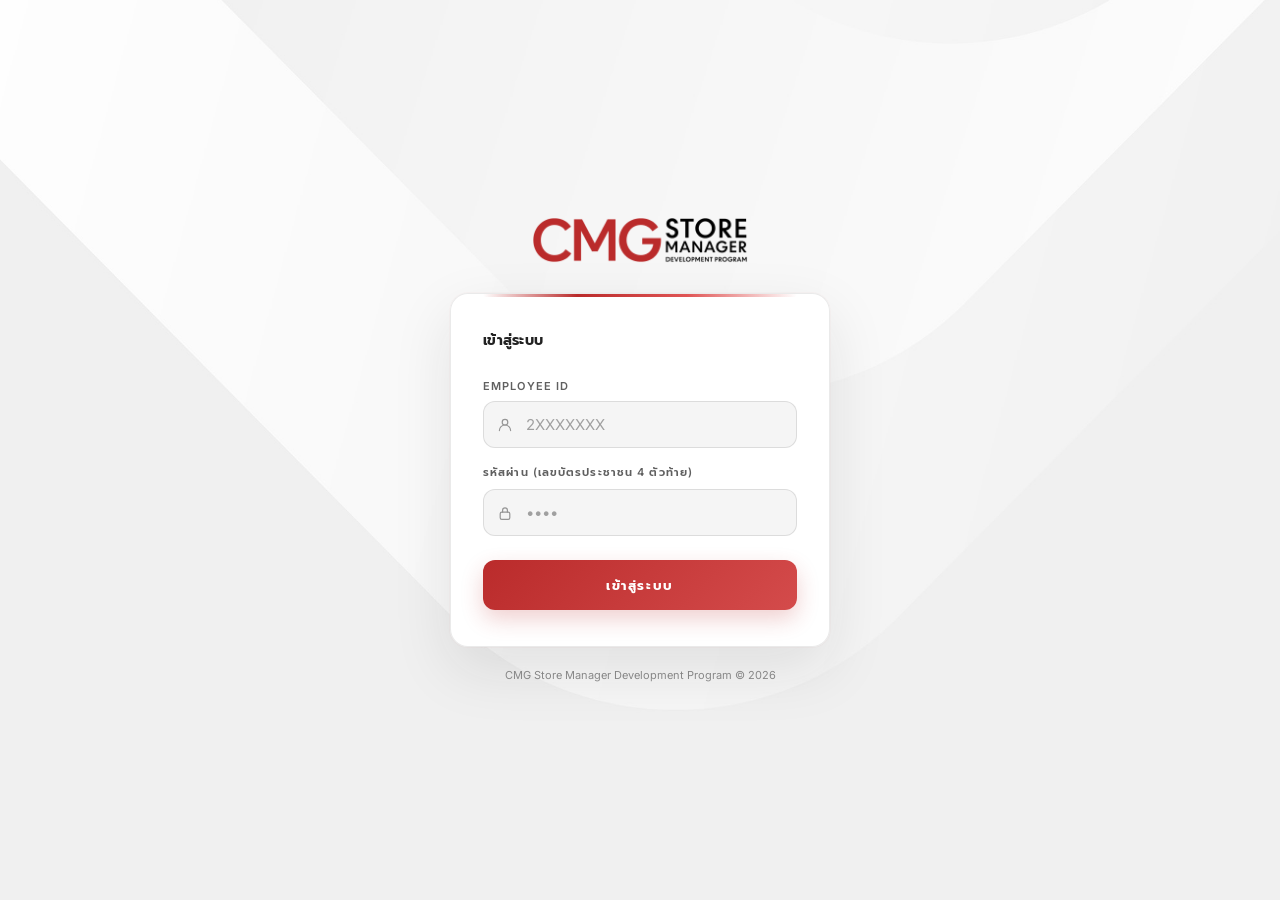
<file: pages/test.html>
<!DOCTYPE html>
<html lang="th">
<head>
  <meta charset="UTF-8">
  <meta name="viewport" content="width=device-width, initial-scale=1.0, viewport-fit=cover">
  <title>Test</title>
  <link rel="preconnect" href="https://fonts.googleapis.com">
  <link href="https://fonts.googleapis.com/css2?family=Inter:wght@400;500;600;700&family=Manrope:wght@600;700;800&family=Prompt:wght@300;400;500;600;700&display=swap" rel="stylesheet">
  <link rel="stylesheet" href="../css/app.css">
  <style>
    body { padding-bottom: env(safe-area-inset-bottom, 0px); }
    .test-shell { max-width: 580px; margin: 0 auto; padding: 20px 20px 32px; }
    .test-header-meta { margin: 4px 0 20px; }
    .test-type {
      display: inline-flex; align-items: center; min-height: 25px; padding: 4px 10px;
      border-radius: 99px; background: var(--gold-dim); color: var(--gold-light);
      font: 700 9px/1 'Manrope', sans-serif; letter-spacing: .1em; margin-bottom: 10px;
    }
    .test-course { color: var(--text); font: 800 20px/1.35 'Manrope', sans-serif; }
    .test-instruction { color: var(--text-2); font-size: 12px; line-height: 1.6; margin-top: 6px; }

    .progress-panel {
      padding: 16px; margin-bottom: 16px; border-radius: var(--radius-lg);
      background: var(--surface); border: 1px solid var(--border);
    }
    .progress-copy { display: flex; justify-content: space-between; gap: 16px; margin-bottom: 10px; }
    .progress-copy span { color: var(--text-2); font-size: 11px; }
    .progress-copy strong { color: var(--gold-light); font: 700 11px/1 'Manrope', sans-serif; }
    .test-progress { height: 4px; background: var(--surface-3); border-radius: 99px; overflow: hidden; }
    .test-progress__fill {
      height: 100%; width: 0; border-radius: inherit;
      background: linear-gradient(90deg, var(--gold), var(--gold-light));
      transition: width .25s ease-out;
    }
    .question-nav { display: flex; flex-wrap: wrap; gap: 6px; margin-top: 13px; }
    .question-dot {
      width: 29px; height: 29px; display: grid; place-items: center;
      border: 1px solid var(--border); border-radius: 8px; background: var(--surface-2);
      color: var(--text-3); cursor: pointer; font: 600 10px/1 'Inter', sans-serif;
      transition: color .2s, border-color .2s, background .2s;
    }
    .question-dot:hover { color: var(--text); border-color: var(--border-hover); }
    .question-dot.answered { color: #79d7aa; border-color: rgba(76,175,130,.35); }
    .question-dot.current { color: #0a0a0f; border-color: var(--gold-light); background: var(--gold-light); }

    .question-card {
      padding: 22px 20px; background: var(--surface); border: 1px solid var(--border);
      border-radius: var(--radius-xl); min-height: 330px;
    }
    .question-number { color: var(--gold); font: 700 10px/1 'Manrope', sans-serif; letter-spacing: .13em; }
    .question-text { color: var(--text); font-size: 17px; line-height: 1.65; font-weight: 600; margin: 13px 0 20px; }
    .choice-list { display: grid; gap: 10px; }
    .choice {
      position: relative; display: grid; grid-template-columns: 34px minmax(0,1fr);
      align-items: center; gap: 12px; min-height: 58px; padding: 10px 14px;
      border: 1px solid var(--border); border-radius: 14px; background: var(--surface-2);
      color: var(--text-2); cursor: pointer; transition: color .2s, border-color .2s, background .2s;
    }
    .choice:hover { color: var(--text); border-color: var(--border-hover); }
    .choice.selected { color: var(--text); border-color: rgba(201,168,76,.52); background: var(--gold-dim2); }
    .choice input { position: absolute; opacity: 0; pointer-events: none; }
    .choice-key {
      width: 32px; height: 32px; display: grid; place-items: center;
      border-radius: 9px; background: var(--surface-3); color: var(--text-2);
      font: 700 11px/1 'Manrope', sans-serif;
    }
    .choice.selected .choice-key { color: #0a0a0f; background: var(--gold-light); }
    .choice-text { font-size: 14px; line-height: 1.5; }

    .test-actions { display: grid; grid-template-columns: 1fr 1.35fr; gap: 10px; margin-top: 16px; }
    .test-actions .btn { min-height: 48px; }
    .btn svg { width: 17px; height: 17px; }
    .btn[hidden] { display: none; }

    .test-state {
      padding: 54px 24px; text-align: center; background: var(--surface);
      border: 1px solid var(--border); border-radius: var(--radius-xl);
    }
    .test-state svg { width: 44px; height: 44px; color: var(--gold); margin-bottom: 14px; }
    .test-state h2 { font: 800 18px/1.4 'Manrope', sans-serif; }
    .test-state p { color: var(--text-2); font-size: 13px; line-height: 1.65; margin-top: 7px; }
    .test-state .btn { min-height: 44px; margin-top: 18px; }

    .result-overlay {
      display: none; position: fixed; inset: 0; z-index: 300; align-items: center;
      justify-content: center; padding: 24px; background: rgba(0,0,0,.78);
      backdrop-filter: blur(10px); -webkit-backdrop-filter: blur(10px);
    }
    .result-overlay.visible { display: flex; }
    .result-card {
      width: 100%; max-width: 380px; padding: 30px 24px; text-align: center;
      border-radius: var(--radius-xl); background: var(--surface);
      border: 1px solid rgba(201,168,76,.25); box-shadow: 0 24px 70px rgba(0,0,0,.5);
    }
    .result-icon {
      width: 58px; height: 58px; display: grid; place-items: center; margin: 0 auto 18px;
      border-radius: 50%; background: var(--gold-dim); color: var(--gold-light);
    }
    .result-icon svg { width: 28px; height: 28px; }
    .result-title { font: 800 20px/1.3 'Manrope', sans-serif; }
    .result-score { color: var(--gold-light); font: 800 54px/1 'Manrope', sans-serif; margin: 18px 0 5px; }
    .result-score small { color: var(--text-3); font-size: 18px; }
    .result-label { color: var(--text-2); font-size: 11px; letter-spacing: .12em; }
    .result-point {
      display: none; margin: 18px 0 0; padding: 11px; border-radius: 12px;
      background: rgba(76,175,130,.1); color: #79d7aa; font-size: 13px; font-weight: 700;
    }
    .result-card .btn { min-height: 48px; margin-top: 22px; }

    /* ใช้ Prompt กับข้อความและปุ่มทั้งหมดในระบบ Test */
    body,
    body * {
      font-family: 'Prompt', sans-serif !important;
    }

    /* Custom confirmation modal — ไม่แสดงชื่อโดเมนของเว็บไซต์ */
    .confirm-overlay {
      display: none;
      position: fixed;
      inset: 0;
      z-index: 350;
      align-items: center;
      justify-content: center;
      padding: 24px;
      background: rgba(20, 20, 20, .56);
      backdrop-filter: blur(8px);
      -webkit-backdrop-filter: blur(8px);
    }
    .confirm-overlay.visible { display: flex; }
    .confirm-card {
      width: 100%;
      max-width: 380px;
      padding: 28px 24px 22px;
      text-align: center;
      border: 1px solid var(--border);
      border-radius: var(--radius-xl);
      background: var(--surface);
      box-shadow: 0 24px 70px rgba(0, 0, 0, .22);
      animation: confirmIn .22s ease-out;
    }
    .confirm-icon {
      width: 58px;
      height: 58px;
      display: grid;
      place-items: center;
      margin: 0 auto 17px;
      border-radius: 50%;
      color: var(--brand);
      background: var(--brand-dim);
    }
    .confirm-icon svg { width: 28px; height: 28px; }
    .confirm-title {
      color: var(--text);
      font-size: 19px;
      font-weight: 700;
      line-height: 1.45;
    }
    .confirm-message {
      color: var(--text-2);
      font-size: 13px;
      line-height: 1.7;
      margin-top: 8px;
    }
    .confirm-actions {
      display: grid;
      grid-template-columns: 1fr 1fr;
      gap: 10px;
      margin-top: 22px;
    }
    .confirm-actions .btn { min-height: 48px; }
    .confirm-submit {
      border: 1px solid var(--brand);
      background: linear-gradient(135deg, var(--brand), var(--brand-light));
      color: #fff;
      box-shadow: 0 6px 16px rgba(186, 43, 43, .18);
    }
    .confirm-submit:hover {
      background: var(--brand-hover);
      border-color: var(--brand-hover);
    }
    .confirm-submit:focus-visible,
    .confirm-cancel:focus-visible {
      outline: 2px solid var(--brand);
      outline-offset: 3px;
    }
    @keyframes confirmIn {
      from { opacity: 0; transform: translateY(10px) scale(.98); }
      to { opacity: 1; transform: translateY(0) scale(1); }
    }

    .page-header__back { min-width: 44px; min-height: 44px; }
    button:focus-visible, label:has(input:focus-visible), a:focus-visible {
      outline: 2px solid var(--gold-light); outline-offset: 3px;
    }
    @media (max-width: 360px) {
      .test-shell { padding-inline: 16px; }
      .question-card { padding-inline: 16px; }
      .choice { padding-inline: 10px; }
    }
    @media (prefers-reduced-motion: reduce) {
      .confirm-card { animation: none; }
    }
  </style>
</head>
<body>
  <header class="page-header">
    <button class="page-header__back" type="button" id="backButton" aria-label="กลับหน้าตารางหลักสูตร">
      <svg viewBox="0 0 20 20" fill="none" stroke="currentColor" stroke-width="1.5" aria-hidden="true"><path d="M13 4l-6 6 6 6" stroke-linecap="round" stroke-linejoin="round"/></svg>
      Back
    </button>
    <div class="page-header__title" id="headerTitle">TEST</div>
    <div style="width:44px" aria-hidden="true"></div>
  </header>

  <main class="test-shell">
    <section class="test-header-meta" id="testMeta" hidden>
      <div class="test-type" id="testType">PRE-TEST</div>
      <h1 class="test-course" id="courseName">Loading...</h1>
      <p class="test-instruction">เลือกคำตอบที่ถูกต้องที่สุดให้ครบทุกข้อก่อนส่งคำตอบ</p>
    </section>

    <div id="testContent" aria-live="polite" aria-busy="true">
      <div class="loading-list" aria-label="กำลังโหลดแบบทดสอบ">
        <div class="skeleton" style="height:88px;border-radius:18px;margin-bottom:16px"></div>
        <div class="skeleton" style="height:360px;border-radius:24px"></div>
      </div>
    </div>
  </main>

  <div class="confirm-overlay" id="confirmOverlay" role="dialog" aria-modal="true" aria-labelledby="confirmTitle" aria-describedby="confirmMessage">
    <div class="confirm-card">
      <div class="confirm-icon" aria-hidden="true">
        <svg viewBox="0 0 24 24" fill="none" stroke="currentColor" stroke-width="1.7">
          <path d="M12 3l9 16H3L12 3z" stroke-linejoin="round"/>
          <path d="M12 9v4M12 17h.01" stroke-linecap="round"/>
        </svg>
      </div>
      <h2 class="confirm-title" id="confirmTitle">ยืนยันส่งคำตอบ</h2>
      <p class="confirm-message" id="confirmMessage">เมื่อส่งแล้วจะไม่สามารถกลับมาแก้ไขหรือทำแบบทดสอบนี้ซ้ำได้</p>
      <div class="confirm-actions">
        <button class="btn btn--ghost confirm-cancel" id="confirmCancel" type="button">ยกเลิก</button>
        <button class="btn confirm-submit" id="confirmAccept" type="button">ยืนยันส่ง</button>
      </div>
    </div>
  </div>

  <div class="result-overlay" id="resultOverlay" role="dialog" aria-modal="true" aria-labelledby="resultTitle">
    <div class="result-card">
      <div class="result-icon">
        <svg viewBox="0 0 24 24" fill="none" stroke="currentColor" stroke-width="1.5" aria-hidden="true"><path d="M5 12l4 4L19 6" stroke-linecap="round" stroke-linejoin="round"/></svg>
      </div>
      <h2 class="result-title" id="resultTitle">ส่งคำตอบสำเร็จ</h2>
      <div class="result-score"><span id="scoreValue">0</span><small id="scoreTotal">/10</small></div>
      <div class="result-label">SCORE</div>
      <div class="result-point" id="resultPoint"></div>
      <button class="btn btn--gold btn--full" type="button" onclick="location.href='calendar.html'">กลับสู่ตารางหลักสูตร</button>
    </div>
  </div>

  <script src="../js/config.js"></script>
  <script>
    const session = Session.require();
    const params = new URLSearchParams(window.location.search);
    const courseId =
  params.get('course') ||
  params.get('courseId') ||
  '';

const testType = (
  params.get('type') ||
  params.get('testType') ||
  ''
).toLowerCase();
    const answers = {};
    let questions = [];
    let currentIndex = 0;
    let submitting = false;
    let confirmResolver = null;
    let confirmPreviousFocus = null;

    function validRequest() {
      return courseId && ['pre', 'post'].includes(testType);
    }

    function textElement(tag, className, text) {
      const element = document.createElement(tag);
      element.className = className;
      element.textContent = text ?? '';
      return element;
    }

    function closeConfirm(result) {
      const overlay = document.getElementById('confirmOverlay');
      if (!overlay.classList.contains('visible')) return;

      overlay.classList.remove('visible');
      document.body.style.overflow = '';

      const resolver = confirmResolver;
      confirmResolver = null;

      if (confirmPreviousFocus && typeof confirmPreviousFocus.focus === 'function') {
        confirmPreviousFocus.focus();
      }
      confirmPreviousFocus = null;
      if (resolver) resolver(result);
    }

    function openConfirm(options = {}) {
      const overlay = document.getElementById('confirmOverlay');
      document.getElementById('confirmTitle').textContent = options.title || 'ยืนยันรายการ';
      document.getElementById('confirmMessage').textContent = options.message || 'กรุณายืนยันเพื่อดำเนินการต่อ';
      document.getElementById('confirmAccept').textContent = options.confirmText || 'ยืนยัน';
      document.getElementById('confirmCancel').textContent = options.cancelText || 'ยกเลิก';

      confirmPreviousFocus = document.activeElement;
      overlay.classList.add('visible');
      document.body.style.overflow = 'hidden';
      requestAnimationFrame(() => document.getElementById('confirmAccept').focus());

      return new Promise(resolve => {
        confirmResolver = resolve;
      });
    }

    document.getElementById('confirmAccept').addEventListener('click', () => closeConfirm(true));
    document.getElementById('confirmCancel').addEventListener('click', () => closeConfirm(false));
    document.getElementById('confirmOverlay').addEventListener('click', event => {
      if (event.target === event.currentTarget) closeConfirm(false);
    });
    document.addEventListener('keydown', event => {
      if (event.key === 'Escape') closeConfirm(false);
    });

    function renderState(title, message, retry = false) {
      const content = document.getElementById('testContent');
      content.setAttribute('aria-busy', 'false');
      content.innerHTML = '<div class="test-state"><svg viewBox="0 0 24 24" fill="none" stroke="currentColor" stroke-width="1.5" aria-hidden="true"><circle cx="12" cy="12" r="9"/><path d="M12 8v5M12 16h.01" stroke-linecap="round"/></svg><h2 id="stateTitle"></h2><p id="stateMessage"></p><button class="btn btn--ghost" id="stateButton" type="button"></button></div>';
      document.getElementById('stateTitle').textContent = title;
      document.getElementById('stateMessage').textContent = message;
      const button = document.getElementById('stateButton');
      button.textContent = retry ? 'ลองใหม่' : 'กลับสู่ Calendar';
      button.addEventListener('click', retry ? loadTest : () => { location.href = 'calendar.html'; });
    }

    function updateProgress() {
      const answered = Object.keys(answers).length;
      document.getElementById('progressText').textContent = `ตอบแล้ว ${answered} จาก ${questions.length} ข้อ`;
      document.getElementById('progressPercent').textContent = `${Math.round((answered / questions.length) * 100)}%`;
      document.getElementById('progressFill').style.width = `${(answered / questions.length) * 100}%`;
      document.querySelectorAll('.question-dot').forEach((dot, index) => {
        dot.classList.toggle('answered', answers[questions[index].questionNo] !== undefined);
        dot.classList.toggle('current', index === currentIndex);
      });
    }

    function renderQuestion() {
      const question = questions[currentIndex];
      const questionArea = document.getElementById('questionArea');
      questionArea.replaceChildren();

      const card = document.createElement('section');
      card.className = 'question-card';
      card.append(
        textElement('div', 'question-number', `QUESTION ${currentIndex + 1} OF ${questions.length}`),
        textElement('h2', 'question-text', question.question)
      );

      const list = document.createElement('div');
      list.className = 'choice-list';
      Object.entries(question.choices).forEach(([key, value]) => {
        const label = document.createElement('label');
        label.className = `choice${answers[question.questionNo] === key ? ' selected' : ''}`;
        const input = document.createElement('input');
        input.type = 'radio';
        input.name = `question-${question.questionNo}`;
        input.value = key;
        input.checked = answers[question.questionNo] === key;
        input.addEventListener('change', () => {
          answers[question.questionNo] = key;
          renderQuestion();
          updateProgress();
        });
        label.append(input, textElement('span', 'choice-key', key), textElement('span', 'choice-text', value));
        list.appendChild(label);
      });
      card.appendChild(list);
      questionArea.appendChild(card);

      const previous = document.getElementById('previousButton');
      const next = document.getElementById('nextButton');
      const submit = document.getElementById('submitButton');
      previous.disabled = currentIndex === 0;
      next.hidden = currentIndex === questions.length - 1;
      submit.hidden = currentIndex !== questions.length - 1;
      submit.disabled = Object.keys(answers).length !== questions.length || submitting;
      updateProgress();
      const reduceMotion = window.matchMedia('(prefers-reduced-motion: reduce)').matches;
      card.scrollIntoView({ behavior: reduceMotion ? 'auto' : 'smooth', block: 'start' });
    }

    function buildTest() {
      const content = document.getElementById('testContent');
      content.innerHTML = '<section class="progress-panel"><div class="progress-copy"><span id="progressText"></span><strong id="progressPercent"></strong></div><div class="test-progress"><div class="test-progress__fill" id="progressFill"></div></div><div class="question-nav" id="questionNav" aria-label="เลือกข้อคำถาม"></div></section><div id="questionArea"></div><div class="test-actions"><button class="btn btn--ghost" id="previousButton" type="button"><svg viewBox="0 0 24 24" fill="none" stroke="currentColor" stroke-width="1.5" aria-hidden="true"><path d="M15 18l-6-6 6-6" stroke-linecap="round" stroke-linejoin="round"/></svg>ย้อนกลับ</button><button class="btn btn--gold" id="nextButton" type="button">ข้อต่อไป<svg viewBox="0 0 24 24" fill="none" stroke="currentColor" stroke-width="1.5" aria-hidden="true"><path d="M9 18l6-6-6-6" stroke-linecap="round" stroke-linejoin="round"/></svg></button><button class="btn btn--gold" id="submitButton" type="button" hidden>ส่งคำตอบ</button></div>';
      content.setAttribute('aria-busy', 'false');

      questions.forEach((question, index) => {
        const dot = textElement('button', 'question-dot', index + 1);
        dot.type = 'button';
        dot.setAttribute('aria-label', `ไปข้อ ${index + 1}`);
        dot.addEventListener('click', () => { currentIndex = index; renderQuestion(); });
        document.getElementById('questionNav').appendChild(dot);
      });

      document.getElementById('previousButton').addEventListener('click', () => {
        if (currentIndex > 0) { currentIndex -= 1; renderQuestion(); }
      });
      document.getElementById('nextButton').addEventListener('click', () => {
        if (currentIndex < questions.length - 1) { currentIndex += 1; renderQuestion(); }
      });
      document.getElementById('submitButton').addEventListener('click', submitAnswers);
      renderQuestion();
    }

    async function loadTest() {
      if (!validRequest()) {
        renderState('ลิงก์แบบทดสอบไม่ถูกต้อง', 'กรุณาเข้าสู่แบบทดสอบผ่านหน้า Calendar');
        return;
      }

      document.getElementById('testType').textContent = testType === 'pre' ? 'PRE-TEST' : 'POST-TEST';
      document.getElementById('headerTitle').textContent = testType === 'pre' ? 'PRE-TEST' : 'POST-TEST';

      const [testResult, courseResult] = await Promise.all([
        api('getTest', { empId: session.empId, courseId, testType }),
        api('getCourses')
      ]);

      if (courseResult.success && Array.isArray(courseResult.courses)) {
        const course = courseResult.courses.find(item => String(item.CourseID) === String(courseId));
        document.getElementById('courseName').textContent = course?.CourseName || courseId;
      } else {
        document.getElementById('courseName').textContent = courseId;
      }
      document.getElementById('testMeta').hidden = false;

      if (!testResult.success) {
        const alreadyTaken = String(testResult.message || '').includes('ทำแบบทดสอบนี้ไปแล้ว');
        renderState(alreadyTaken ? 'ทำแบบทดสอบแล้ว' : 'โหลดแบบทดสอบไม่สำเร็จ', testResult.message || 'กรุณาลองใหม่อีกครั้ง', !alreadyTaken);
        return;
      }

      questions = Array.isArray(testResult.questions) ? testResult.questions : [];
      if (!questions.length) {
        renderState('ยังไม่มีคำถาม', 'ผู้ดูแลระบบยังไม่ได้เพิ่มคำถามสำหรับแบบทดสอบนี้');
        return;
      }
      buildTest();
    }

    async function submitAnswers() {
      if (submitting || Object.keys(answers).length !== questions.length) return;
      const confirmed = await openConfirm({
        title: 'ยืนยันส่งคำตอบ',
        message: 'เมื่อตัดสินใจส่งแล้ว จะไม่สามารถกลับมาแก้ไขหรือทำแบบทดสอบนี้ซ้ำได้',
        confirmText: 'ยืนยันส่ง',
        cancelText: 'ตรวจคำตอบอีกครั้ง'
      });
      if (!confirmed) return;

      submitting = true;
      const button = document.getElementById('submitButton');
      button.disabled = true;
      button.textContent = 'กำลังส่ง...';

      const result = await api('submitTest', {
        empId: session.empId,
        courseId,
        testType,
        answers
      });

      if (!result.success) {
        submitting = false;
        button.disabled = false;
        button.textContent = 'ส่งคำตอบ';
        showToast(result.message || 'ส่งคำตอบไม่สำเร็จ', 'error');
        return;
      }

      document.getElementById('scoreValue').textContent = Number(result.score) || 0;
      document.getElementById('scoreTotal').textContent = `/${Number(result.total) || questions.length}`;
      const point = Number(result.pointEarned) || 0;
      if (point > 0) {
        const pointBox = document.getElementById('resultPoint');
        pointBox.textContent = `ได้รับ +${point} Points`;
        pointBox.style.display = 'block';
      }
      document.getElementById('resultOverlay').classList.add('visible');
    }

    document.getElementById('backButton').addEventListener('click', async () => {
      if (Object.keys(answers).length > 0 && !submitting) {
        const confirmed = await openConfirm({
          title: 'ออกจากแบบทดสอบ?',
          message: 'คำตอบที่เลือกไว้จะไม่ถูกบันทึก หากออกจากหน้านี้',
          confirmText: 'ออกจากแบบทดสอบ',
          cancelText: 'ทำแบบทดสอบต่อ'
        });
        if (!confirmed) return;
      }
      location.href = 'calendar.html';
    });

    loadTest();
  </script>
</body>
</html>
</file>
<file: css/app.css>
/* ============================================================
   CMG SMDP — Shared App Styles
   CMG Light Theme
   ============================================================ */

/* ── DESIGN TOKENS ────────────────────────────────────────── */
:root {
  /* CMG Brand */
  --brand:          #ba2b2b;
  --brand-hover:    #9f2222;
  --brand-active:   #871c1c;
  --brand-light:    #d44b4b;
  --brand-soft:     #f9eaea;
  --brand-dim:      rgba(186,43,43,0.12);
  --brand-dim2:     rgba(186,43,43,0.06);

  /* Background & Surface */
  --bg:             #f5f5f5;
  --surface:        #ffffff;
  --surface-2:      #f2f2f2;
  --surface-3:      #e6e6e6;
  --surface-hover:  #fafafa;

  /* Border */
  --border:         rgba(25,25,25,0.09);
  --border-hover:   rgba(186,43,43,0.28);
  --border-focus:   rgba(186,43,43,0.55);

  /* Gold Accent — Point / Ranking / Reward */
  --gold:           #b48a2c;
  --gold-light:     #d8b65d;
  --gold-dark:      #84651d;
  --gold-soft:      #faf4e5;
  --gold-dim:       rgba(180,138,44,0.14);
  --gold-dim2:      rgba(180,138,44,0.07);

  /* Typography */
  --text:           #222222;
  --text-2:         #606060;
  --text-3:         #8b8b8b;
  --text-disabled:  #aaaaaa;
  --text-on-brand:  #ffffff;

  /* Status */
  --error:          #ba2b2b;
  --error-soft:     #fbeaea;
  --success:        #267551;
  --success-soft:   #e8f5ee;
  --info:           #426f9e;
  --info-soft:      #eaf2f9;
  --warning:        #9b6c16;
  --warning-soft:   #fbf3df;

  /* Shadow */
  --shadow-sm:      0 2px 10px rgba(25,25,25,0.05);
  --shadow:         0 8px 24px rgba(25,25,25,0.07);
  --shadow-lg:      0 18px 50px rgba(25,25,25,0.10);
  --shadow-brand:   0 8px 22px rgba(186,43,43,0.20);

  /* Layout */
  --radius-sm:      8px;
  --radius:         12px;
  --radius-lg:      18px;
  --radius-xl:      24px;
  --nav-h:          64px;

  padding-top: env(safe-area-inset-top, 0px);
  padding-bottom: env(safe-area-inset-bottom, 0px);
}

/* ── RESET ────────────────────────────────────────────────── */
*,
*::before,
*::after {
  box-sizing: border-box;
  margin: 0;
  padding: 0;
}

html {
  min-height: 100%;
  background: var(--bg);
}

body {
  min-height: 100%;
  background: var(--bg);
  color: var(--text);
  font-family: 'Inter', 'Prompt', sans-serif;
  -webkit-font-smoothing: antialiased;
  text-rendering: optimizeLegibility;
  padding-bottom:
    calc(var(--nav-h) + env(safe-area-inset-bottom, 0px));
}

button,
input,
select,
textarea {
  font: inherit;
}

button,
a {
  -webkit-tap-highlight-color: transparent;
}

button:focus-visible,
a:focus-visible,
input:focus-visible,
select:focus-visible,
textarea:focus-visible {
  outline: 2px solid var(--brand);
  outline-offset: 3px;
}

/* ── SCROLLBAR ────────────────────────────────────────────── */
::-webkit-scrollbar {
  width: 5px;
}

::-webkit-scrollbar-track {
  background: transparent;
}

::-webkit-scrollbar-thumb {
  background: #cccccc;
  border-radius: 5px;
}

::-webkit-scrollbar-thumb:hover {
  background: #b8b8b8;
}

/* ── PAGE HEADER ──────────────────────────────────────────── */
.page-header {
  position: sticky;
  top: env(safe-area-inset-top, 0px);
  z-index: 50;

  min-height: 56px;
  padding: 14px 20px;

  display: flex;
  align-items: center;
  justify-content: space-between;

  background: rgba(255,255,255,0.94);
  border-bottom: 1px solid var(--border);

  backdrop-filter: blur(16px);
  -webkit-backdrop-filter: blur(16px);

  box-shadow: 0 4px 18px rgba(25,25,25,0.04);
}

.page-header__title {
  color: var(--text);
  font-family: 'Manrope', 'Prompt', sans-serif;
  font-size: 15px;
  font-weight: 700;
  letter-spacing: 0.06em;
}

.page-header__back {
  min-width: 44px;
  min-height: 44px;
  padding: 6px 0;

  display: flex;
  align-items: center;
  gap: 6px;

  color: var(--text-2);
  background: none;
  border: none;
  cursor: pointer;

  font-size: 13px;
  transition:
    color 0.2s,
    transform 0.15s;
}

.page-header__back:hover {
  color: var(--brand);
}

.page-header__back:active {
  transform: scale(0.96);
}

.page-header__back svg {
  width: 16px;
  height: 16px;
}

/* ── BOTTOM NAVIGATION ────────────────────────────────────── */
.bottom-nav {
  position: fixed;
  bottom: 0;
  left: 0;
  right: 0;
  z-index: 100;

  height:
    calc(var(--nav-h) + env(safe-area-inset-bottom, 0px));

  padding-top: 8px;
  padding-bottom: env(safe-area-inset-bottom, 0px);

  display: flex;
  align-items: flex-start;
  justify-content: space-around;

  background: rgba(255,255,255,0.96);
  border-top: 1px solid var(--border);

  backdrop-filter: blur(20px);
  -webkit-backdrop-filter: blur(20px);

  box-shadow: 0 -4px 18px rgba(25,25,25,0.05);
}

.nav-item {
  position: relative;
  flex: 1;

  min-height: 48px;
  padding: 4px 0;

  display: flex;
  flex-direction: column;
  align-items: center;
  gap: 4px;

  color: var(--text-3);
  text-decoration: none;

  transition:
    color 0.2s,
    transform 0.15s;
}

.nav-item:hover {
  color: var(--text-2);
}

.nav-item:active {
  transform: scale(0.96);
}

.nav-item svg {
  width: 22px;
  height: 22px;
}

.nav-item__label {
  font-size: 10px;
  font-weight: 500;
  letter-spacing: 0.04em;
  line-height: 1;
}

.nav-item.active {
  color: var(--brand);
}

.nav-item.active::before {
  content: '';
  position: absolute;
  top: -8px;
  left: 50%;

  width: 24px;
  height: 3px;

  background: var(--brand);
  border-radius: 0 0 3px 3px;

  transform: translateX(-50%);
}

/* ── PAGE CONTAINER ───────────────────────────────────────── */
.page-body {
  width: 100%;
  max-width: 480px;
  margin: 0 auto;
  padding: 20px;
}

/* ── CARD BASE ────────────────────────────────────────────── */
.card {
  overflow: hidden;

  background: var(--surface);
  border: 1px solid var(--border);
  border-radius: var(--radius-lg);

  box-shadow: var(--shadow-sm);
}

.card--interactive {
  cursor: pointer;

  transition:
    border-color 0.2s,
    box-shadow 0.2s,
    transform 0.15s;
}

.card--interactive:hover {
  border-color: var(--border-hover);
  box-shadow: var(--shadow);
}

.card--interactive:active {
  transform: scale(0.99);
}

/* ── SECTION LABEL ────────────────────────────────────────── */
.section-label {
  margin-bottom: 12px;

  color: var(--text-2);
  font-size: 11px;
  font-weight: 700;
  letter-spacing: 0.12em;
}

/* ── PILL / BADGE ─────────────────────────────────────────── */
.pill {
  min-height: 24px;
  padding: 4px 10px;

  display: inline-flex;
  align-items: center;

  border-radius: 100px;

  font-size: 11px;
  font-weight: 600;
  letter-spacing: 0.04em;
}

.pill--earn {
  color: var(--success);
  background: var(--success-soft);
}

.pill--redeem {
  color: var(--gold-dark);
  background: var(--gold-soft);
}

.pill--admin {
  color: var(--info);
  background: var(--info-soft);
}

/* ── DIVIDER ──────────────────────────────────────────────── */
.divider {
  height: 1px;
  margin: 0 -20px;

  background: var(--border);
}

/* ── BUTTON BASE ──────────────────────────────────────────── */
.btn {
  min-height: 44px;
  padding: 13px 20px;

  display: inline-flex;
  align-items: center;
  justify-content: center;
  gap: 8px;

  border: none;
  border-radius: var(--radius);

  font-family: 'Inter', 'Noto Sans Thai', sans-serif;
  font-size: 13px;
  font-weight: 700;

  cursor: pointer;

  transition:
    background 0.2s,
    color 0.2s,
    border-color 0.2s,
    box-shadow 0.2s,
    opacity 0.2s,
    transform 0.15s;
}

.btn:hover {
  transform: translateY(-1px);
}

.btn:active {
  transform: scale(0.97);
}

.btn:disabled {
  color: var(--text-disabled);
  background: var(--surface-3);
  box-shadow: none;
  opacity: 0.65;
  cursor: not-allowed;
  transform: none;
}

/*
  ชื่อคลาสเดิมคือ btn--gold
  แต่เปลี่ยนหน้าตาเป็นปุ่ม Primary สีแดง CMG
  เพื่อไม่ต้องแก้ HTML ทุกหน้า
*/
.btn--gold {
  color: var(--text-on-brand);
  background: linear-gradient(
    135deg,
    var(--brand) 0%,
    var(--brand-light) 100%
  );

  letter-spacing: 0.04em;
  box-shadow: var(--shadow-brand);
}

.btn--gold:hover {
  background: linear-gradient(
    135deg,
    var(--brand-hover) 0%,
    var(--brand) 100%
  );

  box-shadow: 0 10px 26px rgba(186,43,43,0.24);
}

.btn--gold:active {
  background: var(--brand-active);
}

.btn--ghost {
  color: var(--text-2);
  background: var(--surface);
  border: 1px solid var(--border);
}

.btn--ghost:hover {
  color: var(--brand);
  background: var(--brand-dim2);
  border-color: var(--border-hover);
}

.btn--full {
  width: 100%;
}

/* ── FORM CONTROLS ────────────────────────────────────────── */
input,
select,
textarea {
  width: 100%;

  color: var(--text);
  background: var(--surface);
  border: 1px solid var(--border);
  border-radius: var(--radius);

  transition:
    border-color 0.2s,
    box-shadow 0.2s,
    background 0.2s;
}

input::placeholder,
textarea::placeholder {
  color: var(--text-3);
}

input:hover,
select:hover,
textarea:hover {
  border-color: rgba(25,25,25,0.16);
}

input:focus,
select:focus,
textarea:focus {
  background: #ffffff;
  border-color: var(--brand);
  box-shadow: 0 0 0 3px var(--brand-dim);
  outline: none;
}

/* ── TOAST NOTIFICATION ───────────────────────────────────── */
.toast {
  position: fixed;
  bottom:
    calc(var(--nav-h) + 16px + env(safe-area-inset-bottom,0px));
  left: 50%;
  z-index: 9999;

  max-width: calc(100vw - 32px);
  padding: 11px 20px;

  color: var(--text);
  background: rgba(255,255,255,0.97);
  border: 1px solid var(--border);
  border-radius: 100px;

  box-shadow: var(--shadow);

  font-size: 13px;
  line-height: 1.4;
  text-align: center;
  white-space: normal;

  opacity: 0;
  pointer-events: none;

  transform: translateX(-50%) translateY(16px);

  transition:
    opacity 0.25s,
    transform 0.25s;
}

.toast--show {
  opacity: 1;
  transform: translateX(-50%) translateY(0);
}

.toast--success {
  color: var(--success);
  background: var(--success-soft);
  border-color: rgba(38,117,81,0.24);
}

.toast--error {
  color: var(--error);
  background: var(--error-soft);
  border-color: rgba(186,43,43,0.24);
}

.toast--info {
  color: var(--info);
  background: var(--info-soft);
  border-color: rgba(66,111,158,0.24);
}

/* ── SKELETON LOADER ──────────────────────────────────────── */
.skeleton {
  background: linear-gradient(
    90deg,
    var(--surface-2) 25%,
    var(--surface-3) 50%,
    var(--surface-2) 75%
  );

  background-size: 200% 100%;
  border-radius: var(--radius-sm);

  animation: shimmer 1.4s infinite;
}

@keyframes shimmer {
  0% {
    background-position: 200% 0;
  }

  100% {
    background-position: -200% 0;
  }
}

/* ── EMPTY / ERROR STATE ──────────────────────────────────── */
.empty-state {
  padding: 48px 24px;

  color: var(--text-3);
  text-align: center;
}

.empty-state svg {
  width: 40px;
  height: 40px;
  margin-bottom: 12px;

  color: var(--brand);
  opacity: 0.55;
}

.empty-state p {
  font-size: 14px;
  line-height: 1.6;
}

/* ── OVERLAY ──────────────────────────────────────────────── */
.overlay {
  position: fixed;
  inset: 0;
  z-index: 200;

  display: none;
  align-items: flex-end;
  justify-content: center;

  padding: 0;

  background: rgba(20,20,20,0.54);

  backdrop-filter: blur(8px);
  -webkit-backdrop-filter: blur(8px);
}

.overlay.visible {
  display: flex;
}

/* ── BOTTOM SHEET ─────────────────────────────────────────── */
.bottom-sheet {
  width: 100%;
  max-width: 480px;

  padding:
    28px 24px
    calc(24px + env(safe-area-inset-bottom,0px));

  color: var(--text);
  background: var(--surface);

  border: 1px solid var(--border);
  border-bottom: none;

  border-radius:
    var(--radius-xl)
    var(--radius-xl)
    0
    0;

  box-shadow: 0 -16px 50px rgba(25,25,25,0.12);

  animation:
    slideUp 0.28s
    cubic-bezier(0.32,0.72,0,1);
}

@keyframes slideUp {
  from {
    opacity: 0;
    transform: translateY(100%);
  }

  to {
    opacity: 1;
    transform: translateY(0);
  }
}

.sheet-handle {
  width: 36px;
  height: 4px;
  margin: 0 auto 24px;

  background: #c8c8c8;
  border-radius: 2px;
}

/* ── GOLD UTILITY ─────────────────────────────────────────── */
/*
  ใช้กับ Point, Ranking และ Reward เท่านั้น
*/
.text-gold {
  color: var(--gold-dark) !important;
}

.bg-gold-soft {
  background: var(--gold-soft) !important;
}

.border-gold {
  border-color: rgba(180,138,44,0.25) !important;
}

/* ── RESPONSIVE ───────────────────────────────────────────── */
@media (max-width: 360px) {
  .page-body {
    padding-inline: 16px;
  }

  .btn {
    padding-inline: 16px;
  }
}

/* ── REDUCED MOTION ───────────────────────────────────────── */
@media (prefers-reduced-motion: reduce) {
  *,
  *::before,
  *::after {
    scroll-behavior: auto !important;
    animation-duration: 0.01ms !important;
    animation-iteration-count: 1 !important;
    transition-duration: 0.01ms !important;
  }
}
</file>
